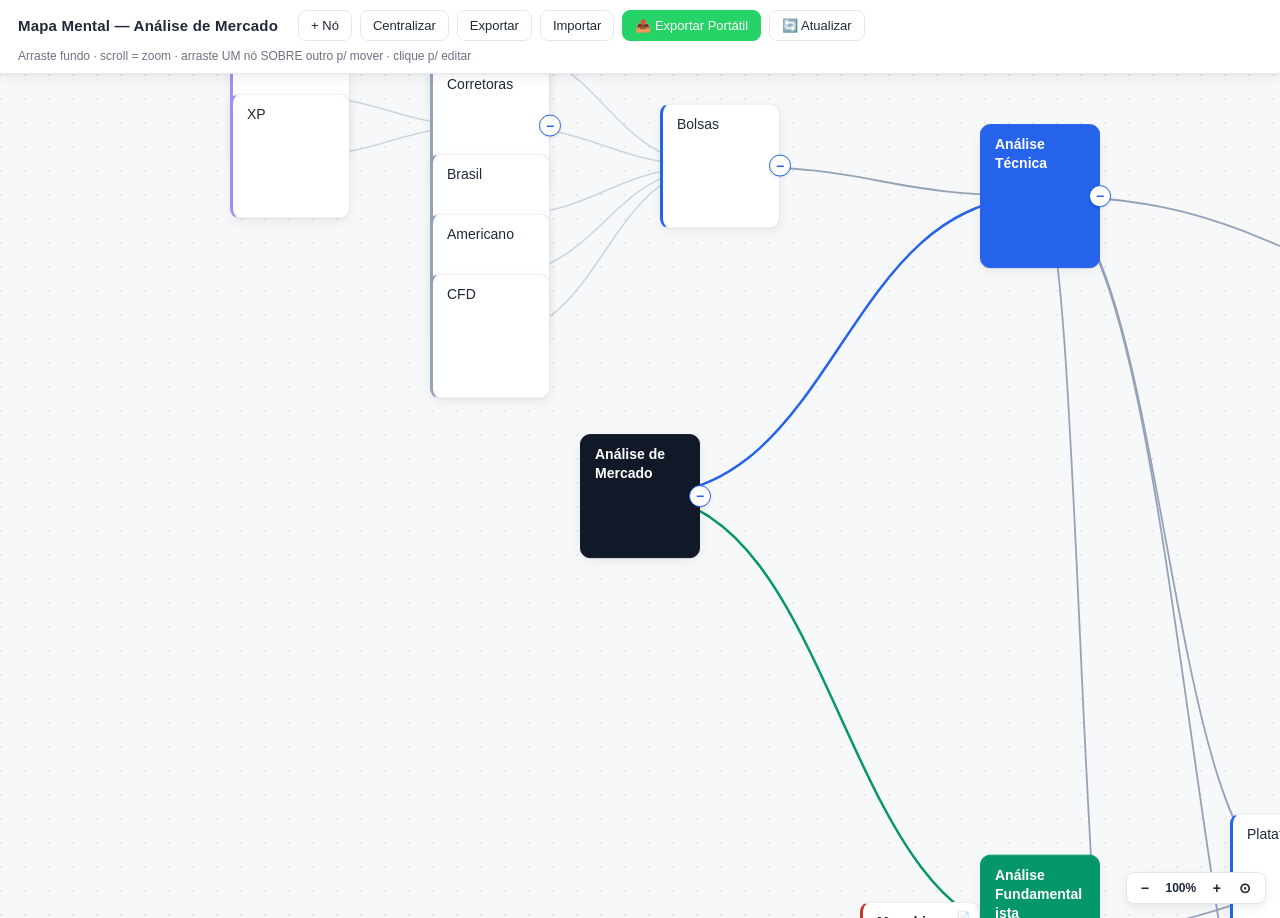
<file: index.html>
<!DOCTYPE html>
<html lang="pt-BR">
  <head>
    <meta charset="UTF-8" />
    <meta http-equiv="refresh" content="0; url=src/index.html" />
    <title>Redirecionando...</title>
  </head>
  <body>
    <p>Redirecionando para a aplicação...</p>
    <script>
      window.location.href = "src/index.html";
    </script>
  </body>
</html>
</file>
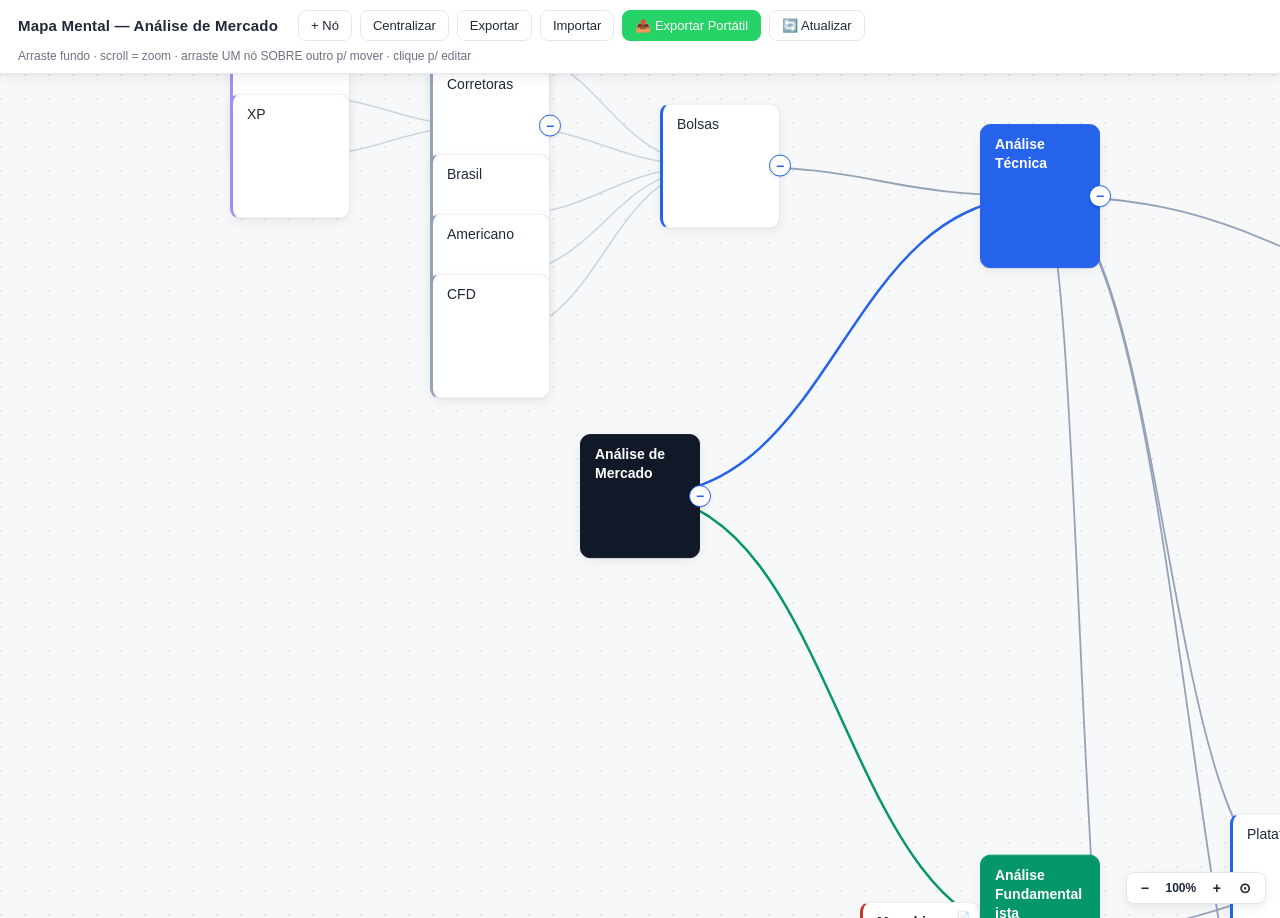
<file: Mapa Mental.html>
<!DOCTYPE html>
<html lang="pt-BR">
<head>
<meta charset="UTF-8" />
<meta name="viewport" content="width=device-width, initial-scale=1.0" />
<title>Mapa Mental — Análise de Mercado · por Pedro Oscar</title>
<link rel="icon" type="image/png" href="[data-uri]">
<style>:root{--bg:#f7f8fa;--panel:#fff;--ink:#1f2937;--muted:#6b7280;--line:#cbd5e1;--accent:#2563eb;--accent-soft:#dbeafe;--root:#111827;--branch-a:#2563eb;--branch-b:#059669;--leaf:#fff;--shadow:0 1px 2px rgba(0,0,0,.04),0 4px 12px rgba(0,0,0,.06);--radius:10px}*{box-sizing:border-box}html,body{margin:0;padding:0;height:100%;font-family:-apple-system,BlinkMacSystemFont,"Segoe UI",Roboto,"Helvetica Neue",Arial,sans-serif;color:var(--ink);background:var(--bg);-webkit-font-smoothing:antialiased}.toolbar{position:sticky;top:0;z-index:10;display:flex;flex-wrap:wrap;gap:8px;align-items:center;padding:10px 14px;background:var(--panel);border-bottom:1px solid #e5e7eb;box-shadow:var(--shadow)}.toolbar h1{font-size:15px;margin:0 12px 0 4px;font-weight:600;letter-spacing:.2px}.toolbar .spacer{flex:1}.btn{border:1px solid #e5e7eb;background:#fff;color:var(--ink);padding:7px 12px;font-size:13px;border-radius:8px;cursor:pointer;transition:.15s}.btn:hover{background:#f3f4f6;border-color:#d1d5db}.btn:active{transform:translateY(1px)}.hint{font-size:12px;color:var(--muted);margin-left:4px}.save-indicator{font-size:11px;padding:4px 8px;border-radius:4px;background:#f0fdf4;color:#15803d;border:1px solid #bbf7d0;opacity:0;transition:opacity .3s}.save-indicator.show{opacity:1}.canvas-wrap{position:relative;width:100%;height:calc(100vh - 56px);overflow:hidden;cursor:grab;background:radial-gradient(circle at 1px 1px,#e5e7eb 1px,transparent 1px) 0 0/24px 24px,var(--bg)}.canvas-wrap.panning{cursor:grabbing}.canvas{position:absolute;top:0;left:0;width:1px;height:1px;transform-origin:0 0;will-change:transform}.canvas svg.links{position:absolute;top:0;left:0;width:1px;height:1px;overflow:visible;pointer-events:none}.zoom-indicator{position:absolute;bottom:14px;right:14px;background:var(--panel);border:1px solid #e5e7eb;border-radius:8px;padding:4px 6px;font-size:12px;box-shadow:var(--shadow);display:flex;align-items:center;gap:2px;z-index:20}.zoom-indicator button{border:none;background:transparent;color:var(--ink);cursor:pointer;padding:4px 8px;font-size:14px;font-weight:600;border-radius:4px;line-height:1}.zoom-indicator button:hover{background:#f3f4f6}.zoom-indicator .zoom-val{min-width:44px;text-align:center;font-weight:600;font-size:12px;padding:0 4px}.node{position:absolute;min-width:120px;max-width:240px;padding:10px 14px;background:var(--leaf);border:1px solid #e5e7eb;border-radius:var(--radius);box-shadow:var(--shadow);cursor:grab;user-select:none;transition:.15s;transform:translate(-50%,-50%)}.node:hover{border-color:var(--accent);box-shadow:0 2px 4px rgba(0,0,0,.06),0 8px 20px rgba(37,99,235,.12)}.node:active{cursor:grabbing}.node.dragging{opacity:.85}.node .label{font-size:14px;line-height:1.35;outline:none;word-break:break-word;min-height:1em}.node .label[contenteditable=true]:focus{background:var(--accent-soft);border-radius:4px;padding:2px 4px;margin:-2px -4px}.node .controls{display:flex;flex-wrap:wrap;gap:4px;margin-top:6px;opacity:0;transition:opacity .15s}.node:hover .controls,.node.selected .controls{opacity:1}.node .ctrl{border:none;background:transparent;color:var(--muted);font-size:11px;cursor:pointer;padding:2px 6px;border-radius:4px}.node .ctrl:hover{background:#f3f4f6;color:var(--ink)}.node .ctrl.add{color:var(--accent)}.node .ctrl.del{color:#b91c1c}.node .toggle{position:absolute;right:-12px;top:50%;transform:translateY(-50%);width:22px;height:22px;border-radius:50%;background:#fff;border:1.5px solid var(--accent);font-size:14px;font-weight:700;line-height:18px;text-align:center;cursor:pointer;color:var(--accent);display:none;box-shadow:0 1px 3px rgba(0,0,0,.12);z-index:5;transition:transform .1s}.node.has-children .toggle{display:block}.node.collapsed .toggle{background:var(--accent);color:#fff}.node .toggle:hover{transform:translateY(-50%) scale(1.15)}.node[data-depth="0"]{background:var(--root);color:#fff;border-color:var(--root);font-weight:600}.node[data-depth="0"] .label,.node[data-depth="0"] .ctrl{color:#fff}.node[data-depth="1"][data-branch="a"]{background:var(--branch-a);color:#fff;border-color:var(--branch-a);font-weight:600}.node[data-depth="1"][data-branch="b"]{background:var(--branch-b);color:#fff;border-color:var(--branch-b);font-weight:600}.node[data-depth="1"] .label,.node[data-depth="1"] .ctrl{color:#fff}.node[data-depth="2"]{border-left:3px solid var(--accent)}.node[data-depth="3"]{border-left:3px solid #94a3b8;font-size:13px}.node[data-depth="4"]{border-left:3px solid #a78bfa;font-size:13px}.node[data-depth="5"]{border-left:3px solid #f472b6;font-size:13px}.node[data-depth="6"]{border-left:3px solid #fb923c;font-size:12px}.node.selected{outline:2px solid var(--accent);outline-offset:2px}.node.drop-target{outline:3px dashed var(--accent);outline-offset:4px;background:rgba(192,57,43,.08)!important;transform:translate(-50%,-50%) scale(1.05);z-index:10}.node.has-doc{border-left:3px solid #c0392b!important;padding-right:28px}.node.has-doc .label{font-weight:600}.node.has-doc::after{content:"📄";position:absolute;top:8px;right:8px;font-size:12px;opacity:.7}.node.has-doc .open-doc{display:inline-block;margin-top:6px;background:#c0392b;color:#fff;border:none;padding:4px 10px;border-radius:4px;font-size:12px;font-weight:600;cursor:pointer;text-decoration:none}.node.has-doc .open-doc:hover{background:#a93226}.node.has-doc .open-doc.user-doc{background:#059669}.node.has-doc .open-doc.user-doc:hover{background:#047857}.node.has-user-doc{border-left-color:#059669!important}.node.has-user-doc::after{content:"📎"}.node-links{display:flex;flex-wrap:wrap;gap:4px;margin-top:6px}.link-badge{display:inline-flex;align-items:center;gap:4px;background:#fff;border:1px solid #d1d5db;padding:2px 6px;border-radius:10px;font-size:11px;text-decoration:none;color:var(--ink);cursor:pointer}.link-badge:hover{background:#eff6ff;border-color:var(--accent)}.link-badge .link-icon{font-size:12px;font-weight:700}.link-badge .link-text{font-size:10.5px;color:var(--muted)}.link-badge .link-remove{font-size:13px;color:#b91c1c;margin-left:2px;opacity:0;line-height:1;padding:0 2px;border-radius:3px}.link-badge:hover .link-remove{opacity:1}.toast{position:fixed;bottom:20px;left:50%;transform:translateX(-50%);background:#111827;color:#fff;padding:8px 14px;border-radius:8px;font-size:13px;opacity:0;transition:opacity .2s;pointer-events:none;z-index:100}.toast.show{opacity:.95}@media(max-width:640px){.toolbar h1{display:none}.btn{padding:6px 10px;font-size:12px}.node{min-width:100px;max-width:180px}}</style>
</head>
<body>

<div class="toolbar">
  <h1>Mapa Mental — Análise de Mercado</h1>
  <button class="btn" id="btn-add" title="Adicionar nó-filho">+ Nó</button>
  <button class="btn" id="btn-fit" title="Centralizar">Centralizar</button>
  <button class="btn" id="btn-export" title="Baixar JSON">Exportar</button>
  <button class="btn" id="btn-import" title="Carregar JSON">Importar</button>
  <input type="file" id="file-input" accept="application/json" style="display:none" />
  <button class="btn" id="btn-share" style="background:#25d366;color:#fff;border-color:#25d366" title="Gerar arquivo HTML único com TUDO embutido (mapa + trabalhos + PDFs anexados) pronto pra WhatsApp/Telegram/Email">📤 Exportar Portátil</button>
  <button class="btn" id="btn-reset" title="Adicionar nós novos do padrão sem apagar suas edições">🔄 Atualizar</button>
  <span class="save-indicator" id="save-indicator">✓ Salvo</span>
  <div class="spacer"></div>
  <span class="hint">Arraste fundo · scroll = zoom · arraste UM nó SOBRE outro p/ mover · clique p/ editar</span>
</div>

<div class="canvas-wrap" id="canvas-wrap">
  <div class="canvas" id="canvas">
    <svg class="links" id="links" xmlns="http://www.w3.org/2000/svg"></svg>
  </div>
  <div class="zoom-indicator">
    <button id="zoom-out" title="Diminuir">−</button>
    <span class="zoom-val" id="zoom-val">100%</span>
    <button id="zoom-in" title="Aumentar">+</button>
    <button id="zoom-reset" title="Resetar">⊙</button>
  </div>
</div>

<div class="toast" id="toast"></div>

<script type="text/html" id="doc-candlestick"><!DOCTYPE html>
<html lang="pt-BR"><head><meta charset="UTF-8"/><meta name="viewport" content="width=device-width, initial-scale=1.0"/><title>Candlestick — por Pedro Oscar</title><style>:root{--paper:#f7f1e7;--ink:#1a1a1a;--muted:#4a4a4a;--line:#1a1a1a;--accent:#c0392b;--green:#27ae60}*{box-sizing:border-box}html,body{margin:0;padding:0;background:var(--paper);color:var(--ink);font-family:"Helvetica Neue","Segoe UI",Arial,sans-serif;font-size:16px;line-height:1.55;-webkit-font-smoothing:antialiased}.topbar{position:fixed;top:0;left:0;right:0;background:rgba(247,241,231,0.94);backdrop-filter:blur(6px);border-bottom:1px solid #d8cdb7;z-index:50;display:flex;gap:8px;align-items:center;padding:10px 18px;font-size:13px}.topbar a,.topbar button{background:#fff;color:var(--ink);border:1px solid #d8cdb7;padding:6px 12px;border-radius:6px;text-decoration:none;font-size:13px;cursor:pointer;font-family:inherit}.topbar a:hover,.topbar button:hover{background:#efe7d6}.topbar .spacer{flex:1}.topbar small{color:var(--muted)}.page{position:relative;width:100%;max-width:960px;min-height:540px;margin:24px auto;padding:64px 72px;background:var(--paper);border:1px solid #d8cdb7;box-shadow:0 1px 2px rgba(0,0,0,.04),0 8px 24px rgba(0,0,0,.06);overflow:hidden}.page:first-of-type{margin-top:80px}.corner{position:absolute;width:140px;height:140px;pointer-events:none}.corner.tl{top:24px;left:36px;border-top:1.5px solid var(--line);border-left:1.5px solid var(--line);width:60%}.corner.br{bottom:24px;right:36px;border-bottom:1.5px solid var(--line);border-right:1.5px solid var(--line);width:60%}.dots{position:absolute;width:130px;height:130px;background-image:radial-gradient(circle,#1a1a1a 2px,transparent 2.5px);background-size:18px 18px;pointer-events:none}.dots.tl{top:30px;left:30px}.dots.tr{top:30px;right:30px}.dots.bl{bottom:30px;left:30px}.dots.br{bottom:30px;right:30px}.dots.small{width:90px;height:90px}.title-mono{font-family:"Courier New","Lucida Console",monospace;font-weight:700;letter-spacing:.18em;text-transform:uppercase}.h-big{font-size:42px;margin:0;letter-spacing:.18em}.h-section{font-family:"Courier New",monospace;font-weight:700;font-size:28px;letter-spacing:.14em;text-transform:uppercase;margin:0 0 24px 0}.h-sub{font-size:18px;font-weight:600;margin:22px 0 8px 0}.author{font-size:22px;color:var(--muted);font-weight:400;margin-top:8px}.body-text{font-size:15.5px;line-height:1.65}.body-text p{margin:0 0 12px 0}.body-text strong{color:var(--ink)}ul.topics{list-style:none;padding:0;margin:0;font-family:"Courier New",monospace;font-size:16px;letter-spacing:.06em}ul.topics li{padding:6px 0 6px 24px;position:relative;text-transform:uppercase}ul.topics li::before{content:"•";position:absolute;left:4px;top:6px;font-size:18px}.cover{min-height:640px;display:flex;flex-direction:column;justify-content:center;align-items:center;text-align:center;padding:80px 60px}.cover .h-big{font-size:56px}.two-col{display:grid;grid-template-columns:1fr 1.4fr;gap:40px;align-items:start;position:relative;z-index:1}.book{background:#fff;border:1px solid #d8cdb7;border-left:4px solid var(--line);border-radius:4px;padding:14px 18px;margin-bottom:14px}.book .num{font-family:"Courier New",monospace;font-weight:700;color:var(--accent);font-size:14px;letter-spacing:.1em}.book h4{margin:4px 0 4px 0;font-size:16px;font-weight:700}.book .meta{color:var(--muted);font-size:13px;margin-bottom:8px;font-style:italic}.book p{margin:0;font-size:14px;line-height:1.55}.candle-fig{background:#fff;border:1px solid #d8cdb7;border-radius:6px;padding:24px;text-align:center}.candle-fig svg{max-width:100%;height:auto}.candle-caption{font-size:13px;color:var(--muted);margin-top:10px;font-style:italic}.patterns{display:grid;grid-template-columns:repeat(auto-fit,minmax(180px,1fr));gap:12px;margin-top:16px}.pattern{background:#fff;border:1px solid #d8cdb7;border-radius:4px;padding:12px}.pattern h5{margin:0 0 4px 0;font-size:14px;font-weight:700;font-family:"Courier New",monospace}.pattern p{margin:0;font-size:13px;color:var(--muted);line-height:1.5}.contact-block{font-family:"Courier New",monospace;font-size:16px;line-height:2}@media(max-width:720px){.page{padding:40px 26px;min-height:auto}.two-col{grid-template-columns:1fr;gap:20px}.h-big{font-size:30px!important}.h-section{font-size:22px}.cover{padding:50px 24px;min-height:auto}.cover .h-big{font-size:34px!important}.author{font-size:18px}.corner,.dots{transform:scale(.7)}}@media print{body{background:#fff}.topbar{display:none}.page{page-break-after:always;box-shadow:none;margin:0 auto;border:none;max-width:none;width:100%}.page:last-child{page-break-after:auto}}</style></head><body><div class="topbar"><a href="#" onclick="window.close();return false;">← Voltar ao Mapa</a><button onclick="window.print()">Imprimir / Salvar PDF</button><div class="spacer"></div><small>Trabalho — Candlestick</small></div><section class="page cover"><div class="dots tl"></div><div class="corner tl"></div><h1 class="title-mono h-big">CANDLESTICK</h1><div class="author">por Pedro Oscar</div><div class="corner br"></div><div class="dots br"></div></section><section class="page"><div class="corner tl"></div><div class="dots tr"></div><h2 class="title-mono h-section">Olá, eu sou o Pedro</h2><p class="body-text" style="font-size:17px">Aluno Vasco Mamede do mês de outubro 2025</p><div class="dots bl"></div></section><section class="page"><div class="corner tl"></div><div class="two-col"><div class="left"><h2 class="title-mono h-section">Tópicos<br/>de<br/>Abordagem</h2></div><div class="right"><ul class="topics"><li>História</li><li>Quando começou</li><li>3 principais livros em inglês</li><li>3 principais livros em português</li><li>Como funcionam</li><li>Curiosidades</li><li>Conclusão</li></ul></div></div><div class="dots br"></div></section><section class="page"><div class="corner tl"></div><h2 class="title-mono h-section">História</h2><div class="body-text"><p>O candlestick — ou <strong>"velas japonesas"</strong> — tem origem no Japão do século XVII. Foi desenvolvido por comerciantes de arroz em <strong>Osaka</strong>, na bolsa de arroz de <strong>Dojima</strong>, considerada uma das primeiras bolsas de futuros do mundo.</p><p>O método permitia visualizar abertura, fechamento, máxima e mínima de cada período numa única figura, tornando a leitura do mercado muito mais intuitiva do que tabelas numéricas. Cada vela contava uma história: quem dominou aquele período — comprador ou vendedor — e com que intensidade.</p><p>Por mais de 200 anos, o candlestick permaneceu restrito ao Japão. Só na década de 1990 a técnica chegou ao Ocidente, quando o analista <strong>Steve Nison</strong> publicou "Japanese Candlestick Charting Techniques" (1991), traduzindo e sistematizando o conhecimento japonês para traders americanos e europeus.</p><p>Hoje é a forma de leitura gráfica mais usada no mundo, presente em praticamente todas as plataformas de análise técnica de ações, forex e cripto.</p></div><div class="dots br small"></div></section><section class="page"><div class="dots tl small"></div><h2 class="title-mono h-section">Quando começou</h2><div class="body-text"><p>A técnica é atribuída a <strong>Munehisa Homma (1724–1803)</strong>, um próspero comerciante de arroz da família Homma, de Sakata. Por volta de <strong>1755</strong>, Homma sistematizou registros gráficos baseados na <strong>psicologia coletiva do mercado</strong>: percebeu que o preço do arroz não refletia apenas oferta e demanda físicas, mas também o medo e a ganância dos negociantes.</p><h3 class="h-sub">Linha do tempo</h3><p><strong>~1700:</strong> primeiros registros gráficos rudimentares na bolsa de arroz de Dojima.</p><p><strong>1755:</strong> Munehisa Homma publica "San-en Kinsen Hiroku" — primeiro tratado sobre psicologia de mercado.</p><p><strong>Séc. XIX:</strong> a técnica é refinada por outros analistas japoneses, gerando padrões consagrados como <em>Sakata's Five Methods</em>.</p><p><strong>1989–1991:</strong> Steve Nison apresenta o candlestick ao Ocidente.</p><p><strong>Anos 2000+:</strong> com plataformas eletrônicas, vira o padrão visual default do mercado.</p></div><div class="corner br"></div></section><section class="page"><div class="corner tl"></div><h2 class="title-mono h-section">3 Principais Livros em Inglês</h2><div class="body-text"><div class="book"><div class="num">01</div><h4>Japanese Candlestick Charting Techniques</h4><div class="meta">Steve Nison — 1991</div><p>A obra que apresentou o candlestick ao Ocidente. Cobre desde os padrões básicos (Doji, Martelo, Engolfo) até combinações complexas. <strong>Como funciona:</strong> apresenta cada padrão com nome japonês original, exemplo gráfico real e contexto de uso, ensinando o leitor a reconhecer a psicologia por trás da formação.</p></div><div class="book"><div class="num">02</div><h4>The Candlestick Course</h4><div class="meta">Steve Nison — 2003</div><p>Versão didática e prática da obra original, com exercícios. <strong>Como funciona:</strong> apresenta os padrões em ordem de relevância e ensina a combiná-los com S/R e indicadores ocidentais como médias móveis e RSI.</p></div><div class="book"><div class="num">03</div><h4>Encyclopedia of Candlestick Charts</h4><div class="meta">Thomas N. Bulkowski — 2008</div><p>Estudo estatístico massivo: cada padrão testado em milhares de gráficos reais com taxa de acerto medida. <strong>Como funciona:</strong> ficha de cada padrão com definição, taxa de reversão/continuação, melhores cenários e armadilhas. Indispensável para quem quer dados.</p></div></div><div class="dots br small"></div></section><section class="page"><div class="dots tl small"></div><h2 class="title-mono h-section">3 Principais Livros em Português</h2><div class="body-text"><div class="book"><div class="num">01</div><h4>Análise Técnica dos Mercados Financeiros</h4><div class="meta">John J. Murphy — tradução clássica</div><p>Não é exclusivo de candlestick, mas dedica capítulos completos ao tema. É a obra mais usada em cursos brasileiros. <strong>Como funciona:</strong> introduz toda a análise técnica e situa o candlestick dentro desse universo, ensinando a combinar velas com outras ferramentas.</p></div><div class="book"><div class="num">02</div><h4>Velas Japonesas: Um Estudo Mais Aprofundado</h4><div class="meta">Steve Nison — edição em português</div><p>Continuação do livro original do Nison, traduzida para o português. <strong>Como funciona:</strong> trata de padrões avançados (três métodos ascendentes, contra-ataque, harami cross) e da combinação de velas com linhas de tendência e zonas de S/R. Exige base prévia.</p></div><div class="book"><div class="num">03</div><h4>Candlestick: O Guia Definitivo da Análise Gráfica</h4><div class="meta">Marcos Abe — autor brasileiro</div><p>Adaptação dos padrões clássicos ao mercado brasileiro. <strong>Como funciona:</strong> traz exemplos com ações da B3 e analisa o comportamento de candles em ativos como Petrobras, Vale e índices. Ótimo para aplicar em ações nacionais.</p></div></div><div class="corner br"></div></section><section class="page"><div class="corner tl"></div><h2 class="title-mono h-section">Como funcionam</h2><div class="two-col" style="grid-template-columns:1.2fr 1fr"><div class="body-text"><p>Cada vela representa um período (5min, 1h, 1 dia, 1 semana...) e mostra <strong>quatro informações</strong> de preço:</p><p>• <strong>Abertura</strong> — preço no início do período<br>• <strong>Fechamento</strong> — preço no fim do período<br>• <strong>Máxima</strong> — maior preço atingido<br>• <strong>Mínima</strong> — menor preço atingido</p><h3 class="h-sub">Anatomia da vela</h3><p>O <strong>corpo</strong> é o retângulo entre abertura e fechamento. Verde = alta. Vermelho = baixa.</p><p>As <strong>sombras</strong> (pavios) são as linhas finas acima e abaixo do corpo, mostrando o quanto o preço foi além de abertura e fechamento.</p></div><div class="candle-fig"><svg viewBox="0 0 240 280" xmlns="http://www.w3.org/2000/svg"><line x1="60" y1="20" x2="60" y2="60" stroke="#27ae60" stroke-width="2"/><rect x="40" y="60" width="40" height="120" fill="#27ae60" stroke="#1a1a1a" stroke-width="1.5"/><line x1="60" y1="180" x2="60" y2="240" stroke="#27ae60" stroke-width="2"/><text x="60" y="265" font-family="Courier New" font-size="11" text-anchor="middle">ALTA</text><line x1="80" y1="20" x2="120" y2="20" stroke="#1a1a1a" stroke-width="0.8" stroke-dasharray="2,2"/><text x="125" y="24" font-family="Helvetica" font-size="11">Máxima</text><line x1="80" y1="60" x2="120" y2="60" stroke="#1a1a1a" stroke-width="0.8" stroke-dasharray="2,2"/><text x="125" y="64" font-family="Helvetica" font-size="11">Fechamento</text><line x1="80" y1="180" x2="120" y2="180" stroke="#1a1a1a" stroke-width="0.8" stroke-dasharray="2,2"/><text x="125" y="184" font-family="Helvetica" font-size="11">Abertura</text><line x1="80" y1="240" x2="120" y2="240" stroke="#1a1a1a" stroke-width="0.8" stroke-dasharray="2,2"/><text x="125" y="244" font-family="Helvetica" font-size="11">Mínima</text><line x1="200" y1="80" x2="200" y2="110" stroke="#c0392b" stroke-width="2"/><rect x="185" y="110" width="30" height="80" fill="#c0392b" stroke="#1a1a1a" stroke-width="1.5"/><line x1="200" y1="190" x2="200" y2="220" stroke="#c0392b" stroke-width="2"/><text x="200" y="245" font-family="Courier New" font-size="11" text-anchor="middle">BAIXA</text></svg><div class="candle-caption">Anatomia de uma vela: corpo + sombras superior e inferior.</div></div></div><h3 class="h-sub" style="margin-top:32px">Principais padrões</h3><div class="patterns"><div class="pattern"><h5>Doji</h5><p>Abertura ≈ fechamento. Sinaliza indecisão.</p></div><div class="pattern"><h5>Martelo</h5><p>Corpo pequeno + sombra inferior longa. Reversão de baixa pra alta.</p></div><div class="pattern"><h5>Estrela Cadente</h5><p>Corpo pequeno + sombra superior longa. Reversão de alta pra baixa.</p></div><div class="pattern"><h5>Engolfo de Alta</h5><p>Vela verde engole vermelha anterior. Sinal de compra.</p></div><div class="pattern"><h5>Engolfo de Baixa</h5><p>Vela vermelha engole verde anterior. Sinal de venda.</p></div><div class="pattern"><h5>Três Soldados</h5><p>3 velas verdes com fechamentos crescentes. Continuação de alta.</p></div></div><p class="body-text" style="margin-top:20px">A força do candlestick está em ler <strong>psicologia de massa</strong>. Padrões funcionam melhor em <strong>regiões de S/R</strong> ou após movimentos extendidos — não isolados.</p></section><section class="page"><div class="dots tl small"></div><h2 class="title-mono h-section">Curiosidades</h2><div class="body-text"><p><strong>Origem fora do mercado tradicional.</strong> Nasceu na bolsa de arroz japonesa, não em ações.</p><p><strong>Significado do nome.</strong> Os japoneses chamam de <em>"rosoku ashi"</em>. <em>Doji</em> significa "erro" ou "sem mudança".</p><p><strong>Mais de 100 padrões catalogados.</strong> Mas na prática, 10 a 15 são suficientes.</p><p><strong>Como o Ocidente descobriu.</strong> Steve Nison conheceu por acaso quando uma corretora japonesa lhe mostrou um livro.</p><p><strong>Funciona melhor em prazos maiores.</strong> Padrões em diários e semanais têm taxa superior aos de 1 e 5 minutos.</p><p><strong>Combinação é a chave.</strong> Padrões isolados são fracos. Em zonas de S/R, fibo ou alinhados com médias, a probabilidade aumenta.</p></div><div class="corner br"></div></section><section class="page"><div class="corner tl"></div><h2 class="title-mono h-section" style="text-align:center">Conclusão</h2><div class="body-text" style="max-width:720px;margin:0 auto;text-align:center;font-size:16px"><p>Candlestick não é mágica. É uma <strong>linguagem visual da psicologia do mercado</strong>, criada há mais de 250 anos no Japão.</p><p>Dominar candlestick não é decorar 100 padrões — é entender o que cada um revela sobre o comportamento de compradores e vendedores.</p><p>Vale mais a <strong>leitura repetida e o contexto</strong> do que a quantidade de padrões memorizados.</p><p style="margin-top:30px;font-style:italic;color:var(--muted)">Padrões dão pistas — não certezas. Quem se especializa em ler velas se especializa em ler gente.</p></div><div class="dots br"></div></section><section class="page"><div class="dots tl"></div><div class="corner tl"></div><h2 class="title-mono h-section">Contato</h2><div class="contact-block"><p><strong>insta:</strong> pedrooscar1708</p><p><strong>email:</strong> pedrooscar1708@gmail.com</p><p><strong>telefone:</strong> (11) 96342-6694</p></div><div class="corner br"></div></section><div style="height:40px"></div></body></html></script>
<script type="text/html" id="doc-fibonacci"><!DOCTYPE html>
<html lang="pt-BR"><head><meta charset="UTF-8"/><meta name="viewport" content="width=device-width, initial-scale=1.0"/><title>Fibonacci — por Pedro Oscar</title><style>:root{--paper:#f7f1e7;--ink:#1a1a1a;--muted:#4a4a4a;--line:#1a1a1a;--accent:#c0392b;--gold:#b8860b;--green:#27ae60}*{box-sizing:border-box}html,body{margin:0;padding:0;background:var(--paper);color:var(--ink);font-family:"Helvetica Neue","Segoe UI",Arial,sans-serif;font-size:16px;line-height:1.55;-webkit-font-smoothing:antialiased}.topbar{position:fixed;top:0;left:0;right:0;background:rgba(247,241,231,.94);backdrop-filter:blur(6px);border-bottom:1px solid #d8cdb7;z-index:50;display:flex;gap:8px;align-items:center;padding:10px 18px;font-size:13px}.topbar a,.topbar button{background:#fff;color:var(--ink);border:1px solid #d8cdb7;padding:6px 12px;border-radius:6px;text-decoration:none;font-size:13px;cursor:pointer;font-family:inherit}.topbar a:hover,.topbar button:hover{background:#efe7d6}.topbar .spacer{flex:1}.topbar small{color:var(--muted)}.page{position:relative;width:100%;max-width:960px;min-height:540px;margin:24px auto;padding:64px 72px;background:var(--paper);border:1px solid #d8cdb7;box-shadow:0 1px 2px rgba(0,0,0,.04),0 8px 24px rgba(0,0,0,.06);overflow:hidden}.page:first-of-type{margin-top:80px}.corner{position:absolute;pointer-events:none}.corner.tl{top:24px;left:36px;border-top:1.5px solid var(--line);border-left:1.5px solid var(--line);width:60%;height:140px}.corner.br{bottom:24px;right:36px;border-bottom:1.5px solid var(--line);border-right:1.5px solid var(--line);width:60%;height:140px}.dots{position:absolute;width:130px;height:130px;background-image:radial-gradient(circle,#1a1a1a 2px,transparent 2.5px);background-size:18px 18px;pointer-events:none}.dots.tl{top:30px;left:30px}.dots.tr{top:30px;right:30px}.dots.bl{bottom:30px;left:30px}.dots.br{bottom:30px;right:30px}.dots.small{width:90px;height:90px}.title-mono{font-family:"Courier New","Lucida Console",monospace;font-weight:700;letter-spacing:.18em;text-transform:uppercase}.h-big{font-size:42px;margin:0;letter-spacing:.18em}.h-section{font-family:"Courier New",monospace;font-weight:700;font-size:28px;letter-spacing:.14em;text-transform:uppercase;margin:0 0 24px 0}.h-sub{font-size:18px;font-weight:600;margin:22px 0 8px 0}.author{font-size:22px;color:var(--muted);font-weight:400;margin-top:8px}.body-text{font-size:15.5px;line-height:1.65}.body-text p{margin:0 0 12px 0}.body-text strong{color:var(--ink)}ul.topics{list-style:none;padding:0;margin:0;font-family:"Courier New",monospace;font-size:16px}ul.topics li{padding:6px 0 6px 24px;position:relative;text-transform:uppercase}ul.topics li::before{content:"•";position:absolute;left:4px;top:6px;font-size:18px}.cover{min-height:640px;display:flex;flex-direction:column;justify-content:center;align-items:center;text-align:center;padding:80px 60px}.cover .h-big{font-size:56px}.cover .phi{font-size:18px;color:var(--gold);margin-top:18px;font-style:italic}.two-col{display:grid;grid-template-columns:1fr 1.4fr;gap:40px;align-items:start}.sequence-fig{background:#fff;border:1px solid #d8cdb7;border-radius:6px;padding:18px;text-align:center;margin:18px 0;font-family:"Courier New",monospace;font-size:17px}.sequence-fig .num{display:inline-block;margin:4px 6px;padding:4px 10px;background:var(--paper);border:1px solid #d8cdb7;border-radius:3px}.sequence-fig .num.gold{background:#fcefc4;border-color:var(--gold);color:var(--gold);font-weight:700}.sequence-fig .ratio{margin-top:14px;font-size:14px;color:var(--muted)}.sequence-fig .ratio strong{color:var(--gold);font-size:18px}.book{background:#fff;border:1px solid #d8cdb7;border-left:4px solid var(--line);border-radius:4px;padding:14px 18px;margin-bottom:14px}.book .num{font-family:"Courier New",monospace;font-weight:700;color:var(--accent);font-size:14px}.book h4{margin:4px 0;font-size:16px;font-weight:700}.book .meta{color:var(--muted);font-size:13px;margin-bottom:8px;font-style:italic}.book p{margin:0;font-size:14px;line-height:1.55}.note-card{background:#fff;border:1px solid #d8cdb7;border-radius:6px;padding:18px 22px;margin:14px 0}.note-card .badge{display:inline-block;background:var(--gold);color:#fff;padding:2px 10px;border-radius:3px;font-size:11px;font-family:"Courier New",monospace;text-transform:uppercase;margin-bottom:8px}.note-card ol{margin:0;padding-left:20px}.note-card ol li{margin-bottom:10px;line-height:1.5}.note-card .meta{font-size:13px;color:var(--muted);font-style:italic;margin-top:8px}.levels{display:grid;grid-template-columns:repeat(auto-fit,minmax(140px,1fr));gap:8px;margin:12px 0}.level{background:#fff;border:1px solid #d8cdb7;border-radius:4px;padding:10px;text-align:center;font-family:"Courier New",monospace}.level .pct{font-size:18px;font-weight:700;color:var(--gold)}.level .desc{font-size:12px;color:var(--muted);margin-top:2px}.contact-block{font-family:"Courier New",monospace;font-size:16px;line-height:2}.credit-box{margin-top:28px;padding:14px 18px;border:1.5px dashed var(--line);border-radius:4px;background:#fff;font-family:"Helvetica Neue",sans-serif;font-size:14px;line-height:1.6}.credit-box strong{color:var(--accent)}@media(max-width:720px){.page{padding:40px 26px;min-height:auto}.two-col{grid-template-columns:1fr;gap:20px}.h-big{font-size:30px!important}.h-section{font-size:22px}.cover{padding:50px 24px;min-height:auto}.cover .h-big{font-size:34px!important}.author{font-size:18px}.corner,.dots{transform:scale(.7)}}@media print{body{background:#fff}.topbar{display:none}.page{page-break-after:always;box-shadow:none;margin:0 auto;border:none;max-width:none;width:100%}.page:last-child{page-break-after:auto}}</style></head><body><div class="topbar"><a href="#" onclick="window.close();return false;">← Voltar ao Mapa</a><button onclick="window.print()">Imprimir / Salvar PDF</button><div class="spacer"></div><small>Trabalho — Fibonacci</small></div><section class="page cover"><div class="dots tl"></div><div class="corner tl"></div><h1 class="title-mono h-big">FIBONACCI</h1><div class="author">por Pedro Oscar</div><div class="phi">Φ ≈ 1.618 — proporção áurea</div><div class="corner br"></div><div class="dots br"></div></section><section class="page"><div class="corner tl"></div><div class="two-col"><div><h2 class="title-mono h-section">Tópicos<br/>de<br/>Abordagem</h2></div><div><ul class="topics"><li>Quem descobriu</li><li>Como foi parar no mercado financeiro</li><li>3 principais livros em inglês</li><li>3 principais livros em português</li><li>Aplicação prática (aula M3.2.3)</li><li>Curiosidades</li><li>Conclusão</li></ul></div></div><div class="dots br"></div></section><section class="page"><div class="corner tl"></div><h2 class="title-mono h-section">Quem descobriu</h2><div class="body-text"><p><strong>Leonardo de Pisa</strong>, mais conhecido como <strong>Leonardo Fibonacci</strong> (~1170–1240), foi um matemático italiano que viajou pelo Mediterrâneo e aprendeu o sistema numérico hindu-arábico com matemáticos árabes.</p><p>Em <strong>1202</strong>, publicou <em>Liber Abaci</em>, que apresentou a famosa sequência através do <strong>problema dos coelhos</strong>.</p><div class="sequence-fig"><div><span class="num">0</span><span class="num">1</span><span class="num">1</span><span class="num">2</span><span class="num">3</span><span class="num gold">5</span><span class="num gold">8</span><span class="num gold">13</span><span class="num gold">21</span><span class="num gold">34</span><span class="num gold">55</span><span class="num gold">89</span><span class="num gold">144</span><span class="num">…</span></div><div class="ratio">Cada número é a soma dos dois anteriores. A razão converge para <strong>Φ = 1.6180339...</strong></div></div><p><strong>Curiosidade:</strong> a sequência já era conhecida na matemática indiana antes de Fibonacci. Ele apenas a popularizou no Ocidente.</p></div><div class="dots br small"></div></section><section class="page"><div class="dots tl small"></div><h2 class="title-mono h-section">Como foi parar no mercado financeiro</h2><div class="body-text"><p>A proporção áurea (1.618) aparece em estruturas naturais. Se a natureza respeita Fibonacci, por que o mercado (movimento de massa humana) não respeitaria?</p><h3 class="h-sub">As pontes para o mercado</h3><p><strong>Charles Dow (séc. XIX):</strong> observou correções respeitando 33%, 50%, 66% — próximos de 38.2%, 50%, 61.8%.</p><p><strong>W.D. Gann (1920–30):</strong> aplicava razões 50%, 38%, 61% em estudos de tempo e preço.</p><p><strong>Ralph Nelson Elliott (1930–40):</strong> criou as Ondas de Elliott (5+3) e fez a conexão definitiva entre matemática e mercado.</p><p><strong>Robert Prechter (1970–80):</strong> popularizou Elliott + Fibonacci no Ocidente moderno.</p><h3 class="h-sub">Os níveis usados hoje</h3><p><strong>Retrações:</strong></p><div class="levels"><div class="level"><div class="pct">23.6%</div><div class="desc">retração rasa</div></div><div class="level"><div class="pct">38.2%</div><div class="desc">retração comum</div></div><div class="level"><div class="pct">50%</div><div class="desc">meio do movimento</div></div><div class="level"><div class="pct">61.8%</div><div class="desc">razão áurea</div></div><div class="level"><div class="pct">78.6%</div><div class="desc">retração profunda</div></div></div><p><strong>Extensões:</strong></p><div class="levels"><div class="level"><div class="pct">161.8%</div><div class="desc">alvo principal</div></div><div class="level"><div class="pct">200%</div><div class="desc">alvo secundário</div></div><div class="level"><div class="pct">261.8%</div><div class="desc">alvo estendido</div></div></div></div><div class="corner br"></div></section><section class="page"><div class="corner tl"></div><h2 class="title-mono h-section">3 Principais Livros em Inglês</h2><div class="body-text"><div class="book"><div class="num">01</div><h4>Fibonacci Applications and Strategies for Traders</h4><div class="meta">Robert Fischer — 1993</div><p>A obra de referência sobre aplicação prática de Fibonacci. Cobre retrações, projeções, time clusters e zonas de confluência.</p></div><div class="book"><div class="num">02</div><h4>Elliott Wave Principle: Key to Market Behavior</h4><div class="meta">A.J. Frost &amp; Robert Prechter — 1978</div><p>O livro que conectou Elliott e Fibonacci no Ocidente. Apresenta a teoria 5+3 e as razões áureas.</p></div><div class="book"><div class="num">03</div><h4>Fibonacci Analysis</h4><div class="meta">Constance Brown — 2008</div><p>Aprofundamento avançado: time clusters, harmônicos (Gartley, Bat, Butterfly) e como evitar erros comuns.</p></div></div><div class="dots br small"></div></section><section class="page"><div class="dots tl small"></div><h2 class="title-mono h-section">3 Principais Livros em Português</h2><div class="body-text"><div class="book"><div class="num">01</div><h4>Análise Técnica dos Mercados Financeiros</h4><div class="meta">John J. Murphy — tradução clássica</div><p>Não é exclusivo de Fibonacci, mas dedica capítulos completos ao tema. Apresenta Fibonacci ao lado de tendências, indicadores e candlestick.</p></div><div class="book"><div class="num">02</div><h4>O Princípio das Ondas de Elliott</h4><div class="meta">Frost &amp; Prechter — edição em português</div><p>Tradução da obra clássica que conecta Elliott a Fibonacci. Explica como cada onda costuma respeitar uma razão áurea.</p></div><div class="book"><div class="num">03</div><h4>Análise Técnica — A Teoria de Dow e as Ondas de Elliott</h4><div class="meta">Eduardo Matsura — autor brasileiro</div><p>Adaptação dos clássicos ao mercado brasileiro com exemplos da B3.</p></div></div><div class="corner br"></div></section><section class="page"><div class="corner tl"></div><h2 class="title-mono h-section">Aplicação prática</h2><div class="body-text"><p>Anotações da aula <strong>M3.2.3</strong> sobre aplicação de Fibonacci.</p><div class="note-card"><div class="badge">Aula M3.2.3 · 09/11/2025</div><h3 class="h-sub" style="margin-top:4px">Pontos principais</h3><ol><li><strong>Sobra isolada:</strong> priorizar mais toques (subjetivo, depende da leitura).</li><li><strong>Timing de entrada:</strong> está nas <em>médias móveis</em>, não no Fibonacci.</li><li><strong>Função do Fibonacci:</strong> marcar o pivô e traçar alvos.</li><li><strong>Alvos por espelhamento:</strong> 161.8%, 200% e 261.8%.</li><li><strong>Posição do Vasco:</strong> Fibonacci <em>não</em> é critério de entrada — só leitura de contexto e alvos.</li><li><strong>Observação:</strong> exemplos da aula com contrato de dólar (mais errático).</li></ol><div class="meta">Anotação particular do curso, organizada para este trabalho.</div></div><h3 class="h-sub">Síntese — como o Vasco usa Fibonacci</h3><p>Fluxo prático: ① Identifica tendência (médias). ② Marca pivô (Fibo). ③ Espera reação nas zonas (38.2/50/61.8). ④ Confirma com outros critérios. ⑤ Usa extensões como alvos.</p><p><strong>Regra:</strong> quanto mais confluências, mais forte a zona.</p></div><div class="dots br small"></div></section><section class="page"><div class="dots tl small"></div><h2 class="title-mono h-section">Curiosidades</h2><div class="body-text"><p><strong>Fibonacci na natureza.</strong> Sequência aparece em girassóis, conchas, espirais de galáxias.</p><p><strong>Origem indiana.</strong> Pingala (~200 a.C.) já estudava antes de Fibonacci.</p><p><strong>Elliott chegou ao contrário.</strong> Partiu da observação dos mercados e só depois percebeu que era Fibonacci.</p><p><strong>Φ na arte.</strong> Aparece no Partenon, Mona Lisa, arquitetura egípcia.</p><p><strong>50% não é Fibonacci.</strong> Entrou na lista por intuição (meio do movimento) e por uso de Charles Dow.</p><p><strong>78.6% é o irmão esquecido.</strong> Raiz quadrada de 61.8%. Comum entre profissionais.</p></div><div class="corner br"></div></section><section class="page"><div class="corner tl"></div><h2 class="title-mono h-section" style="text-align:center">Conclusão</h2><div class="body-text" style="max-width:720px;margin:0 auto;text-align:center;font-size:16px"><p>Fibonacci é uma das ferramentas mais usadas e mais mal interpretadas do mercado.</p><p>Não é mágica — é só uma forma de quantificar <strong>zonas onde compradores e vendedores costumam reagir</strong>.</p><p>Como ficou claro na aula M3.2.3: <strong>Fibonacci é contexto e alvo, não gatilho</strong>. Combine com médias, candle, S/R e fluxo.</p><p style="margin-top:30px;font-style:italic;color:var(--muted)">Vale o estudo, mas só rende quando faz parte de um sistema.</p></div><div class="dots br"></div></section><section class="page"><div class="dots tl"></div><div class="corner tl"></div><h2 class="title-mono h-section">Contato</h2><div class="contact-block"><p><strong>insta:</strong> pedrooscar1708</p><p><strong>email:</strong> pedrooscar1708@gmail.com</p><p><strong>telefone:</strong> (11) 96342-6694</p></div><div class="credit-box"><strong>Trabalho realizado com auxílio do Claude (Anthropic)</strong> — IA usada para pesquisa, organização e redação. Conteúdo cruzado a partir das anotações pessoais do curso (aula M3.2.3, 09/11/2025).</div><div class="corner br"></div></section><div style="height:40px"></div></body></html></script>
<script type="text/html" id="doc-vasco-mamede"><!DOCTYPE html>
<html lang="pt-BR"><head><meta charset="UTF-8"/><meta name="viewport" content="width=device-width, initial-scale=1.0"/><title>Vasco Mamede — Anotações do Curso · por Pedro Oscar</title><style>:root{--paper:#f7f1e7;--ink:#1a1a1a;--muted:#4a4a4a;--line:#1a1a1a;--accent:#c0392b;--gold:#b8860b;--green:#27ae60;--blue:#2c5282}*{box-sizing:border-box}html,body{margin:0;padding:0;background:var(--paper);color:var(--ink);font-family:"Helvetica Neue","Segoe UI",Arial,sans-serif;font-size:16px;line-height:1.55}.topbar{position:fixed;top:0;left:0;right:0;background:rgba(247,241,231,.94);backdrop-filter:blur(6px);border-bottom:1px solid #d8cdb7;z-index:50;display:flex;gap:8px;align-items:center;padding:10px 18px;font-size:13px}.topbar a,.topbar button{background:#fff;color:var(--ink);border:1px solid #d8cdb7;padding:6px 12px;border-radius:6px;text-decoration:none;font-size:13px;cursor:pointer;font-family:inherit}.topbar a:hover,.topbar button:hover{background:#efe7d6}.topbar .spacer{flex:1}.topbar small{color:var(--muted)}.page{position:relative;width:100%;max-width:960px;min-height:540px;margin:24px auto;padding:64px 72px;background:var(--paper);border:1px solid #d8cdb7;box-shadow:0 1px 2px rgba(0,0,0,.04),0 8px 24px rgba(0,0,0,.06);overflow:hidden}.page:first-of-type{margin-top:80px}.corner{position:absolute;pointer-events:none}.corner.tl{top:24px;left:36px;border-top:1.5px solid var(--line);border-left:1.5px solid var(--line);width:60%;height:140px}.corner.br{bottom:24px;right:36px;border-bottom:1.5px solid var(--line);border-right:1.5px solid var(--line);width:60%;height:140px}.dots{position:absolute;width:130px;height:130px;background-image:radial-gradient(circle,#1a1a1a 2px,transparent 2.5px);background-size:18px 18px;pointer-events:none}.dots.tl{top:30px;left:30px}.dots.tr{top:30px;right:30px}.dots.bl{bottom:30px;left:30px}.dots.br{bottom:30px;right:30px}.dots.small{width:90px;height:90px}.title-mono{font-family:"Courier New",monospace;font-weight:700;letter-spacing:.18em;text-transform:uppercase}.h-big{font-size:42px;margin:0;letter-spacing:.18em}.h-section{font-family:"Courier New",monospace;font-weight:700;font-size:26px;letter-spacing:.12em;text-transform:uppercase;margin:0 0 24px 0}.h-sub{font-size:17px;font-weight:700;margin:22px 0 8px 0}.author{font-size:22px;color:var(--muted);font-weight:400;margin-top:8px}.body-text{font-size:15px;line-height:1.65}.body-text p{margin:0 0 10px 0}.body-text strong{color:var(--ink)}ul.topics{list-style:none;padding:0;margin:0;font-family:"Courier New",monospace;font-size:14.5px}ul.topics li{padding:5px 0 5px 24px;position:relative;text-transform:uppercase}ul.topics li::before{content:"•";position:absolute;left:4px;top:5px;font-size:18px}.cover{min-height:640px;display:flex;flex-direction:column;justify-content:center;align-items:center;text-align:center;padding:80px 60px}.cover .h-big{font-size:50px}.cover .subtitle{font-size:18px;color:var(--muted);margin-top:14px;font-style:italic}.two-col{display:grid;grid-template-columns:1fr 1.4fr;gap:40px;align-items:start}.info-card{background:#fff;border:1px solid #d8cdb7;border-left:4px solid var(--line);border-radius:4px;padding:14px 18px;margin:12px 0}.info-card.gold{border-left-color:var(--gold)}.info-card.red{border-left-color:var(--accent)}.info-card.green{border-left-color:var(--green)}.info-card.blue{border-left-color:var(--blue)}.info-card h4{margin:0 0 6px 0;font-size:15px;font-weight:700}.info-card p{margin:0;font-size:14px;line-height:1.55}.info-card ul{margin:4px 0 0 0;padding-left:20px}.info-card ul li{font-size:14px;margin:3px 0;line-height:1.45}.quote{background:#fff;border-left:4px solid var(--gold);padding:12px 18px;margin:14px 0;font-style:italic;font-size:14.5px;color:var(--muted)}.quote .attr{display:block;margin-top:6px;font-size:12px;color:#888;font-style:normal}.phases-table{width:100%;border-collapse:separate;border-spacing:0;margin:14px 0;font-size:13px;border:1px solid #d8cdb7;border-radius:4px;overflow:hidden}.phases-table thead{background:#2c3e50;color:#fff}.phases-table th{padding:10px 8px;text-align:center;font-weight:600;font-size:12.5px}.phases-table td{padding:8px 10px;text-align:center;border-bottom:1px solid #e8dcc4;background:#fff}.phases-table tbody tr:last-child td{border-bottom:none}.phases-table .phase-cell{font-weight:700;color:#fff}.phase-acumulacao{background:#6abf69!important}.phase-alta-sensivel{background:#38a169!important}.phase-euforia{background:#1f8b5c!important}.phase-distribuicao{background:#ed8936!important}.phase-baixa-sensivel{background:#dd5b3a!important}.phase-panico{background:#c0392b!important}.check-table{width:100%;border-collapse:collapse;margin:12px 0;font-size:14px}.check-table th,.check-table td{padding:8px 12px;text-align:left;border-bottom:1px solid #d8cdb7}.check-table th{background:#2c3e50;color:#fff;font-weight:600;text-transform:uppercase;font-size:12px}.check-table td:nth-child(2){font-family:"Courier New",monospace;font-weight:700}.check-table .v{color:var(--accent)}.check-table .c{color:var(--green)}.timeline{position:relative;padding-left:26px;margin-top:16px}.timeline::before{content:"";position:absolute;left:8px;top:6px;bottom:6px;width:2px;background:var(--line)}.timeline .ev{position:relative;margin-bottom:14px}.timeline .ev::before{content:"";position:absolute;left:-22px;top:6px;width:10px;height:10px;border-radius:50%;background:var(--paper);border:2px solid var(--line)}.timeline .date{font-family:"Courier New",monospace;font-size:12px;color:var(--accent);font-weight:700}.timeline .title{font-size:14px;font-weight:600;margin:2px 0}.timeline .desc{font-size:13px;color:var(--muted);line-height:1.45}.temp-grid{display:grid;grid-template-columns:repeat(auto-fit,minmax(160px,1fr));gap:10px;margin:14px 0}.temp-card{background:#fff;border:1px solid #d8cdb7;border-radius:4px;padding:12px;text-align:center}.temp-card .name{font-family:"Courier New",monospace;font-size:13px;font-weight:700;text-transform:uppercase;color:var(--accent)}.temp-card .span{font-size:13px;color:var(--ink);margin-top:4px}.temp-card.vm{border-color:var(--gold);border-width:2px}.temp-card.vm .name{color:var(--gold)}.levels-grid{display:grid;grid-template-columns:repeat(auto-fit,minmax(120px,1fr));gap:8px;margin:12px 0}.level-mini{background:#fff;border:1px solid #d8cdb7;border-radius:4px;padding:8px 10px;text-align:center;font-family:"Courier New",monospace;font-size:13px}.level-mini .pct{font-size:17px;font-weight:700;color:var(--gold)}.level-mini .lbl{font-size:11px;color:var(--muted);margin-top:2px}.contact-block{font-family:"Courier New",monospace;font-size:16px;line-height:2}.credit-box{margin-top:28px;padding:14px 18px;border:1.5px dashed var(--line);border-radius:4px;background:#fff;font-family:"Helvetica Neue",sans-serif;font-size:14px;line-height:1.6}.credit-box strong{color:var(--accent)}@media(max-width:720px){.page{padding:38px 22px;min-height:auto}.two-col{grid-template-columns:1fr;gap:18px}.h-big{font-size:28px!important}.h-section{font-size:20px}.cover{padding:50px 24px;min-height:auto}.cover .h-big{font-size:32px!important}.author{font-size:17px}.corner,.dots{transform:scale(.7)}.phases-table{font-size:11px}}@media print{body{background:#fff}.topbar{display:none}.page{page-break-after:always;box-shadow:none;margin:0 auto;border:none;max-width:none;width:100%}.page:last-child{page-break-after:auto}}</style></head><body><div class="topbar"><a href="#" onclick="window.close();return false;">← Voltar ao Mapa</a><button onclick="window.print()">Imprimir / Salvar PDF</button><div class="spacer"></div><small>Trabalho — Vasco Mamede</small></div><section class="page cover"><div class="dots tl"></div><div class="corner tl"></div><h1 class="title-mono h-big">VASCO MAMEDE</h1><div class="author">Anotações do Curso · por Pedro Oscar</div><div class="subtitle">Compilado das aulas · 2025–2026</div><div class="corner br"></div><div class="dots br"></div></section><section class="page"><div class="corner tl"></div><div class="two-col"><div><h2 class="title-mono h-section">Tópicos<br/>de<br/>Abordagem</h2></div><div><ul class="topics"><li>Quem é Vasco Mamede</li><li>Mentalidade e plano</li><li>Teoria de Dow</li><li>Fases do mercado</li><li>Médias móveis</li><li>Fibonacci</li><li>Suportes / Resistências / LTAs</li><li>GAPs</li><li>Ondas de Elliott</li><li>IFR</li><li>Sistema operacional</li><li>Gerenciamento de risco</li><li>Psicologia (Luciana / Ruda)</li><li>Cronograma das aulas</li><li>Conclusão</li></ul></div></div><div class="dots br"></div></section><section class="page"><div class="corner tl"></div><h2 class="title-mono h-section">Quem é Vasco Mamede</h2><div class="body-text"><p>Trader e mentor brasileiro, conhecido por unir <strong>análise técnica clássica</strong> (Dow, Elliott, Fibonacci, médias) com observações próprias sobre temporalidades curtas. Atua principalmente em <strong>winfut</strong> e <strong>contrato de dólar</strong>.</p><h3 class="h-sub">Filosofia central — "o todo é o que importa"</h3><div class="info-card"><ul><li>Médias móveis</li><li>Fibonacci (contexto + alvo, não entrada)</li><li>Suporte e resistência</li><li>Estrutura de mercado</li><li>Elliott (se gostar e souber ler)</li></ul></div><h3 class="h-sub">Temporalidades — extensão do Dow</h3><div class="temp-grid"><div class="temp-card"><div class="name">Primária</div><div class="span">meses / anos</div></div><div class="temp-card"><div class="name">Secundária</div><div class="span">semanas / meses</div></div><div class="temp-card"><div class="name">Terciária</div><div class="span">semanas / dias</div></div><div class="temp-card vm"><div class="name">Quartenária</div><div class="span">dias / horas</div></div><div class="temp-card vm"><div class="name">Quinzenária</div><div class="span">horas / minutos</div></div></div><p style="font-size:13px;color:var(--muted)">Em destaque (dourado): contribuição própria do Vasco Mamede.</p></div><div class="dots br small"></div></section><section class="page"><div class="dots tl small"></div><h2 class="title-mono h-section">Mentalidade e plano</h2><div class="body-text"><div class="quote">Mentoria é racional. Mercado é emocional.<span class="attr">— premissa da aula 1 obrigatória</span></div><h3 class="h-sub">Perguntas para o autoconhecimento</h3><div class="info-card"><ul><li>Qual a minha meta para o ano?</li><li>O que eu quero mudar em mim?</li><li>Quando uso luta ou fuga?</li><li>O que escolho perder?</li></ul></div><h3 class="h-sub">O plano antes da operação</h3><p>Definir o que vai ser feito com base no <strong>gráfico diário</strong>. Se o plano não estiver bem traçado no diário, nem desce para tempos menores. <strong>Não operar sem plano.</strong></p><div class="info-card red"><h4>Ciclo do trade</h4><ul><li>Tenha um plano definido</li><li>Esperar, entrar e encerrar conforme o plano</li><li>Não mude o plano no meio da operação</li><li>O que está dentro do plano: técnica + gerenciamento de risco</li></ul></div><div class="quote">Seu trabalho será visto com a execução do plano.</div><h3 class="h-sub">Caderno do trader</h3><p>O caderno é o <strong>gráfico</strong>. Identifique no semanal e diário, desça para 4h, 1h, 15m, 3m. <strong>Trace fibo dentro de fibo</strong> para encontrar confluência.</p></div><div class="corner br"></div></section><section class="page"><div class="corner tl"></div><h2 class="title-mono h-section">Teoria de Dow</h2><div class="body-text"><h3 class="h-sub">Princípios fundamentais</h3><div class="info-card blue"><ul><li><strong>Os preços descontam tudo</strong></li><li>Importância do <strong>fechamento de candle</strong></li><li><strong>Rompimento</strong> = fechamento; <strong>violação</strong> = só sombra</li><li>"O dinheiro mora no fechamento" (Ruda)</li><li>Quanto maior o tempo gráfico, mais robusta a análise</li></ul></div><h3 class="h-sub">Ciclo do mercado</h3><p>Acumulação → alta sensível → euforia. Acumulação não renova topos, encaixota o preço.</p><h3 class="h-sub">Confirmação por índices</h3><div class="info-card"><ul><li>Os índices confirmam um o outro</li><li>IFNC = índice dos bancos</li><li>Uma ação confirmada por um índice é mais forte</li><li>Não confiar em subida sem volume</li></ul></div></div><div class="dots br small"></div></section><section class="page"><div class="dots tl small"></div><h2 class="title-mono h-section">Fases do mercado</h2><div class="body-text"><table class="phases-table"><thead><tr><th>Fase</th><th>Tipo</th><th>% Movimento</th><th>Duração</th><th>Volume</th><th>Sentimento</th></tr></thead><tbody><tr><td class="phase-cell phase-acumulacao">Acumulação</td><td>Alta</td><td>+5% a +25%</td><td>2 a 12 meses</td><td>Baixo → moderado</td><td>Descrença</td></tr><tr><td class="phase-cell phase-alta-sensivel">Alta Sensível</td><td>Alta</td><td>+25% a +100%</td><td>6 a 24 meses</td><td>Crescente</td><td>Otimismo racional</td></tr><tr><td class="phase-cell phase-euforia">Euforia</td><td>Alta</td><td>+100% a +300%+</td><td>3 a 9 meses</td><td>Muito alto</td><td>Ganância</td></tr><tr><td class="phase-cell phase-distribuicao">Distribuição</td><td>Baixa</td><td>−5% a −20%</td><td>1 a 6 meses</td><td>Alto nas quedas</td><td>Dúvida</td></tr><tr><td class="phase-cell phase-baixa-sensivel">Baixa Sensível</td><td>Baixa</td><td>−20% a −50%</td><td>3 a 12 meses</td><td>Crescente</td><td>Medo racional</td></tr><tr><td class="phase-cell phase-panico">Pânico</td><td>Baixa</td><td>−50% a −80%+</td><td>1 a 4 meses</td><td>Explosivo</td><td>Desespero</td></tr></tbody></table><div class="info-card green"><h4>Lado da alta</h4><p>Acumulação → Alta Sensível → Euforia. Volume crescente, sentimento de descrença até virar ganância.</p></div><div class="info-card red"><h4>Lado da baixa</h4><p>Distribuição → Baixa Sensível → Pânico. Volume nas quedas, sentimento de dúvida até virar desespero.</p></div></div></section><section class="page"><div class="corner tl"></div><h2 class="title-mono h-section">Médias móveis</h2><div class="body-text"><h3 class="h-sub">Função</h3><div class="info-card"><ul><li>Rastreador de tendência</li><li>Suporte e resistência <strong>dinâmico</strong></li><li>Ajuda a entender se vale continuar a favor do movimento</li></ul></div><h3 class="h-sub">Períodos clássicos</h3><div class="levels-grid"><div class="level-mini"><div class="pct">20</div><div class="lbl">1 mês de pregão</div></div><div class="level-mini"><div class="pct">50</div><div class="lbl">10 semanas</div></div><div class="level-mini"><div class="pct">200</div><div class="lbl">1 ano (~220 pregões BR)</div></div></div><p style="font-size:13px">Vasco usa <strong>MME 9 exponencial</strong> como condução. Para ações, também <strong>MME 400</strong>.</p><h3 class="h-sub">Regras operacionais</h3><div class="info-card red"><ul><li>Toda resistência precisa que a <strong>MM20 esteja próxima</strong></li><li>Saída da média ou retorno à média</li><li>Só não olhar a MM20 se a MM200 estiver a favor</li><li>Quando a curta toca na 200, a 20 está longe — oportunidade</li></ul></div><div class="quote">Curto prazo o preço busca a média curta; no longo, a média busca a média longa.<span class="attr">— Vasco Mamede</span></div></div><div class="dots br small"></div></section><section class="page"><div class="dots tl small"></div><h2 class="title-mono h-section">Sistema operacional · Médias</h2><div class="body-text"><h3 class="h-sub">Não operar quando…</h3><div class="info-card red"><ul><li>Médias embaraçadas (zona de armadilha entre MM20 e MM200)</li><li>Preço colado na MM200</li><li>Preço esticado da MM20</li><li>Mercado lateral</li></ul></div><h3 class="h-sub">Operar quando…</h3><div class="info-card green"><ul><li><strong>Alinhamento</strong>: curta acima da longa = compra; abaixo = venda</li><li>MME9 e MME20 alinhadas para a mesma direção</li><li>Use 15min para ver, 3min para entrar</li><li>Stop sempre técnico</li></ul></div><h3 class="h-sub">Check-list operacional (exemplo)</h3><table class="check-table"><thead><tr><th>Critério</th><th>Estado</th></tr></thead><tbody><tr><td>Estrutura</td><td class="v">Venda</td></tr><tr><td>MM</td><td class="v">Venda</td></tr><tr><td>Fibo</td><td class="v">Venda</td></tr><tr><td>Sup/Res</td><td class="c">Compra</td></tr><tr><td>MM longe do preço</td><td>Não</td></tr><tr><td>MM20 direcionada</td><td class="v">Sim — Venda</td></tr><tr><td>MM alinhadas</td><td class="v">Sim — Venda</td></tr></tbody></table><div class="quote">Perca a oportunidade, mas não perca dinheiro.<span class="attr">— Vasco Mamede</span></div></div><div class="corner br"></div></section><section class="page"><div class="corner tl"></div><h2 class="title-mono h-section">Fibonacci</h2><div class="body-text"><div class="info-card gold"><ul><li>Marca o pivô e traça alvos</li><li><strong>Não é critério de entrada</strong></li><li>Timing está nas <strong>médias móveis</strong></li></ul></div><h3 class="h-sub">Retrações por mercado</h3><div class="levels-grid"><div class="level-mini"><div class="pct">50%</div><div class="lbl">commodities · ações · índices · cripto</div></div><div class="level-mini"><div class="pct">61.8%</div><div class="lbl">forex / câmbio</div></div></div><h3 class="h-sub">Alvos por espelhamento</h3><div class="levels-grid"><div class="level-mini"><div class="pct">161.8%</div><div class="lbl">principal</div></div><div class="level-mini"><div class="pct">200%</div><div class="lbl">secundário</div></div><div class="level-mini"><div class="pct">261.8%</div><div class="lbl">estendido</div></div></div><div class="quote">Toda vez que o preço chegar esticado é uma excelente oportunidade para vender.</div></div><div class="dots br small"></div></section><section class="page"><div class="dots tl small"></div><h2 class="title-mono h-section">Suportes / Resistências / LTAs</h2><div class="body-text"><h3 class="h-sub">Regra "duas linhas"</h3><div class="info-card blue"><ul><li><strong>Primeira linha</strong>: em uma extremidade</li><li><strong>Segunda linha</strong>: no maior número de toques de sombras</li></ul></div><h3 class="h-sub">Critério do Vasco para LTA/LTB</h3><div class="info-card red"><h4>Mercados erráticos (B3, cripto)</h4><p>Traçar pegando <strong>maior quantidade de sombras</strong>, sem corpo do candle.</p></div><div class="info-card green"><h4>Mercados menos erráticos (Nasdaq)</h4><p>Pode usar o <strong>topo da sombra</strong>.</p></div><h3 class="h-sub">Zonas de tomada de posição (Ruda)</h3><div class="info-card"><ul><li>Suporte e resistência</li><li>LTAs e LTBs</li><li>Fibonacci</li><li>Médias móveis</li><li>RSI / IFR</li></ul></div></div><div class="corner br"></div></section><section class="page"><div class="corner tl"></div><h2 class="title-mono h-section">GAPs</h2><div class="body-text"><div class="info-card blue"><h4>Gap de área <span style="color:var(--muted);font-weight:400">— preparação</span></h4><p>Em zonas laterais, baixa relevância.</p></div><div class="info-card green"><h4>Gap de fuga <span style="color:var(--muted);font-weight:400">— início</span></h4><p>Marca rompimento de estrutura, com volume.</p></div><div class="info-card gold"><h4>Gap de continuação <span style="color:var(--muted);font-weight:400">— meio</span></h4><p>No meio de tendência forte. Movimento ainda tem fôlego.</p></div><div class="info-card red"><h4>Gap de exaustão <span style="color:var(--muted);font-weight:400">— fim</span></h4><p>Volume explosivo + candle esticado. Sinal de fim de movimento.</p></div><h3 class="h-sub">Sinais de exaustão</h3><div class="info-card"><ul><li>Esticado da média</li><li>Alvo de fibo (161.8/200/261.8)</li><li>Retração de fibo de movimento anterior</li><li>S/R relevante</li><li>Volume de exaustão (doji longe das médias)</li><li>Ilha de reversão</li></ul></div><div class="quote">Para que serve o gap? Para saber se vai comprar ou vender.<span class="attr">— aula 21</span></div></div><div class="dots br small"></div></section><section class="page"><div class="dots tl small"></div><h2 class="title-mono h-section">Ondas de Elliott</h2><div class="body-text"><p>Ciclos seguem padrão repetitivo. Quanto maior o tempo gráfico, mais assertiva.</p><div class="info-card green"><h4>Ondas impulsivas (1, 3, 5)</h4><p>A favor da tendência. Sub-fractais 1,2,3,4,5.</p></div><div class="info-card red"><h4>Ondas corretivas (2, 4)</h4><p>Contra a tendência. Estrutura A, B, C.</p></div><h3 class="h-sub">Sub-ondas</h3><div class="info-card"><ul><li><strong>Onda A:</strong> A,B,C ou 1,2,3,4,5</li><li><strong>Onda B:</strong> A,B,C</li><li><strong>Onda C:</strong> 1,2,3,4,5</li></ul></div><h3 class="h-sub">Tipos de correção</h3><p><strong>No preço:</strong> corrige na amplitude.<br><strong>No tempo:</strong> corrige lateralmente.</p><div class="info-card gold"><h4>Regra da alternância</h4><p>Se onda 2 simples, onda 4 complexa, e vice-versa.</p></div><h3 class="h-sub">Regra inviolável</h3><div class="info-card red"><p>Onda 4 pode <em>violar</em> o topo da onda 1, mas <strong>não pode fechar abaixo</strong>.</p></div><h3 class="h-sub">Confirmação</h3><p>Em dúvida na contagem, verificar <strong>divergência no IFR</strong>. Software: Elliott Wave Absolute.</p></div><div class="corner br"></div></section><section class="page"><div class="corner tl"></div><h2 class="title-mono h-section">IFR</h2><div class="body-text"><h3 class="h-sub">O que pesquisar (trabalho proposto)</h3><div class="info-card blue"><ul><li>Cálculo do IFR</li><li>História do criador (J. Welles Wilder Jr.)</li><li>Marcar divergências em gráficos reais</li></ul></div><h3 class="h-sub">Conexão com Elliott</h3><p>Quando contagem dúbia, divergência IFR (topos/fundos descendentes contra preço subindo) funciona como <strong>filtro de confirmação</strong>.</p></div><div class="dots br small"></div></section><section class="page"><div class="dots tl small"></div><h2 class="title-mono h-section">Gerenciamento de risco</h2><div class="body-text"><div class="quote">A finalidade do mercado é defesa patrimonial.<span class="attr">— live de gerenciamento · 05/11/2025</span></div><div class="info-card red"><ul><li>Para se manter vivo</li><li>Para evitar quebra</li><li>Defesa patrimonial em primeiro lugar</li></ul></div><h3 class="h-sub">Princípios</h3><div class="info-card"><ul><li>Técnica se aprende para gerenciar risco</li><li>Segredo do trade = relação <strong>risco/retorno</strong></li><li>Win Fut: stop por estrutura, sempre operar com alvo</li><li>Stop no winfut: pelo menos 50 pontos abaixo</li></ul></div><h3 class="h-sub">Fases do trader (Ruda)</h3><div class="info-card blue"><h4>Fase 1 — Estudo</h4><p>Teórico, conta de simulação.</p></div><div class="info-card gold"><h4>Fase 2 — Prática</h4><p>Entre 200 e 2.000 dólares. Simulação primeiro, depois real com pouco capital.</p></div><div class="info-card green"><h4>Fase 3 — Acúmulo</h4><p>Validado e consistente, escalar com regras.</p></div></div><div class="corner br"></div></section><section class="page"><div class="corner tl"></div><h2 class="title-mono h-section">Psicologia · Luciana Martins</h2><div class="body-text"><p>Aula 09 (08/12/2025). Apresentação de <strong>"A Guerra da Arte"</strong> (Steven Pressfield).</p><h3 class="h-sub">As duas vidas</h3><div class="info-card"><h4>A vida comum</h4><p>O dia a dia, sobreviver.</p></div><div class="info-card gold"><h4>A vida não vivida</h4><p>A dos sonhos, que <strong>fica eternamente soprando nos nossos ouvidos</strong>.</p></div><h3 class="h-sub">A Resistência</h3><div class="info-card red"><ul><li>Não é direta</li><li>Implacável e impessoal</li><li>Bússola — mais resistência, mais próximo do importante</li><li>Vem do medo</li><li>Na reta final, não durma</li></ul></div><h3 class="h-sub">Princípios</h3><div class="info-card"><ul><li>Nunca o urgente antes do importante</li><li>Aprenda a planejar o dia</li><li>Quanto tempo de fato você se dedica ao mercado?</li><li>Realização é individual</li><li>Não se realiza sonhos com energia emprestada</li><li>Amador × profissional</li><li>Não leve derrotas para o pessoal</li></ul></div></div><div class="dots br small"></div></section><section class="page"><div class="dots tl small"></div><h2 class="title-mono h-section">Psicologia · Ruda</h2><div class="body-text"><div class="quote">Cabeça de investidor e coração de especulador.<span class="attr">— Ruda · aula 25</span></div><h3 class="h-sub">Filosofia de trade</h3><div class="info-card blue"><ul><li><strong>Ambiente</strong> — onde você opera</li><li><strong>Matéria-prima</strong> — capital + tempo</li><li><strong>Ferramenta</strong> — análise técnica</li></ul></div><h3 class="h-sub">O que é o mercado</h3><p>Ponto de encontro entre compradores e vendedores. Sentimentos base: <strong>ganância e medo</strong> (Munehisa Homma).</p><div class="quote">Leitor de gráfico tem que ser leitor de emoções.</div><h3 class="h-sub">Conceitos-chave</h3><div class="info-card gold"><ul><li><strong>EDGE</strong> — vantagem perante o mercado</li><li>"Tenha padrão"</li><li>Comunicação é o que o outro entende</li><li>Paciência é necessidade</li></ul></div><h3 class="h-sub">Livros recomendados</h3><div class="info-card"><ul><li><em>A Guerra da Arte</em> — Pressfield</li><li><em>Teoria da Perspectiva</em></li><li><em>Rápido e Devagar</em> — Kahneman</li><li><em>Uma Breve História da Economia / Crash</em></li></ul></div></div><div class="corner br"></div></section><section class="page"><div class="corner tl"></div><h2 class="title-mono h-section">Cronograma das aulas</h2><div class="body-text"><div class="timeline"><div class="ev"><div class="date">03/11/2025</div><div class="title">Médias móveis (live)</div></div><div class="ev"><div class="date">05/11/2025</div><div class="title">Gerenciamento de risco (live)</div></div><div class="ev"><div class="date">09/11/2025</div><div class="title">Aplicação Fibonacci · M3.2.3</div></div><div class="ev"><div class="date">10/11/2025</div><div class="title">Médias móveis · trabalho</div></div><div class="ev"><div class="date">12/11/2025</div><div class="title">Aula ao vivo 04 — Médias</div></div><div class="ev"><div class="date">17/11/2025</div><div class="title">Aula ao vivo 05 — Plano e execução</div></div><div class="ev"><div class="date">19/11/2025</div><div class="title">Aula ao vivo 06 — Teoria de Dow</div></div><div class="ev"><div class="date">24/11/2025</div><div class="title">Aula 07 — Temporalidades V.M.</div></div><div class="ev"><div class="date">26/11/2025</div><div class="title">Aula 08 — Fibo das commodities</div></div><div class="ev"><div class="date">01/12/2025</div><div class="title">Aula 08 (Ruda) — Fase 2 Prática</div></div><div class="ev"><div class="date">08/12/2025</div><div class="title">Aula 09 — Psicologia (Luciana)</div></div><div class="ev"><div class="date">10/12/2025</div><div class="title">Aulas 10/11/12 — Elliott</div></div><div class="ev"><div class="date">15/12/2025</div><div class="title">Aula 11 — Elliott Wave Absolute</div></div><div class="ev"><div class="date">17/12/2025</div><div class="title">Aula 12 — Divergência IFR</div></div><div class="ev"><div class="date">07/01/2026</div><div class="title">Aulas 13/14 — IFR</div></div><div class="ev"><div class="date">14/01/2026</div><div class="title">Aula 15 — Tendência e EDGE</div></div><div class="ev"><div class="date">19/01/2026</div><div class="title">Aulas 16/17/18 — Fibonacci</div></div><div class="ev"><div class="date">28/01/2026</div><div class="title">Aulas 19/20/21 — S/R e GAPs</div></div><div class="ev"><div class="date">11/02/2026</div><div class="title">Aulas 22/23 — Linhas de tendência</div></div><div class="ev"><div class="date">23/02/2026</div><div class="title">Aula 25 — História da bolsa</div></div><div class="ev"><div class="date">02/03/2026</div><div class="title">Aulas 27/28 — Médias móveis</div></div><div class="ev"><div class="date">04/03/2026</div><div class="title">Aula 28 — Replay de mercado</div></div></div></div></section><section class="page"><div class="corner tl"></div><h2 class="title-mono h-section" style="text-align:center">Conclusão</h2><div class="body-text" style="max-width:760px;margin:0 auto"><p>O curso do Vasco tem uma <strong>tese central</strong>: <em>o todo é o que importa</em>. A consistência vem da <strong>confluência</strong>.</p><div class="info-card blue"><h4>Plano antes de operar</h4><p>Traçado no diário. Mentoria racional, mercado emocional.</p></div><div class="info-card gold"><h4>Time de entrada nas médias</h4><p>Fibo dá contexto e alvo, S/R delimita zona, gatilho fica nas médias.</p></div><div class="info-card red"><h4>Risco antes de retorno</h4><p>Defesa patrimonial. Stop sempre técnico.</p></div><div class="info-card green"><h4>Psicologia faz parte</h4><p>Leitor de gráfico é leitor de emoções.</p></div><p style="text-align:center;margin-top:28px;font-style:italic;color:var(--muted)">Estude o diário, traçe o plano, espere a confluência, execute pela média, controle o risco.</p></div><div class="dots br"></div></section><section class="page"><div class="dots tl"></div><div class="corner tl"></div><h2 class="title-mono h-section">Contato</h2><div class="contact-block"><p><strong>insta:</strong> pedrooscar1708</p><p><strong>email:</strong> pedrooscar1708@gmail.com</p><p><strong>telefone:</strong> (11) 96342-6694</p></div><div class="credit-box"><strong>Trabalho realizado com auxílio do Claude (Anthropic)</strong> — IA usada para organização e redação. Conteúdo baseado nas anotações pessoais do curso (nov/2025 a mar/2026), do mentor <strong>Vasco Mamede</strong> e dos professores <strong>Ruda</strong> e <strong>Luciana Martins</strong>.</div><div class="corner br"></div></section><div style="height:40px"></div></body></html></script>
<script type="text/html" id="doc-john-murphy"><!DOCTYPE html>
<html lang="pt-BR"><head><meta charset="UTF-8"/><meta name="viewport" content="width=device-width, initial-scale=1.0"/><title>John Murphy — por Pedro Oscar</title><style>:root{--paper:#f7f1e7;--ink:#1a1a1a;--muted:#4a4a4a;--line:#1a1a1a;--accent:#c0392b;--gold:#b8860b;--green:#27ae60;--blue:#2c5282;--purple:#6b46c1}*{box-sizing:border-box}html,body{margin:0;padding:0;background:var(--paper);color:var(--ink);font-family:"Helvetica Neue","Segoe UI",Arial,sans-serif;font-size:16px;line-height:1.55}.topbar{position:fixed;top:0;left:0;right:0;background:rgba(247,241,231,.94);backdrop-filter:blur(6px);border-bottom:1px solid #d8cdb7;z-index:50;display:flex;gap:8px;align-items:center;padding:10px 18px;font-size:13px}.topbar a,.topbar button{background:#fff;color:var(--ink);border:1px solid #d8cdb7;padding:6px 12px;border-radius:6px;text-decoration:none;font-size:13px;cursor:pointer;font-family:inherit}.topbar a:hover,.topbar button:hover{background:#efe7d6}.topbar .spacer{flex:1}.topbar small{color:var(--muted)}.page{position:relative;width:100%;max-width:960px;min-height:540px;margin:24px auto;padding:64px 72px;background:var(--paper);border:1px solid #d8cdb7;box-shadow:0 1px 2px rgba(0,0,0,.04),0 8px 24px rgba(0,0,0,.06);overflow:hidden}.page:first-of-type{margin-top:80px}.corner{position:absolute;pointer-events:none}.corner.tl{top:24px;left:36px;border-top:1.5px solid var(--line);border-left:1.5px solid var(--line);width:60%;height:140px}.corner.br{bottom:24px;right:36px;border-bottom:1.5px solid var(--line);border-right:1.5px solid var(--line);width:60%;height:140px}.dots{position:absolute;width:130px;height:130px;background-image:radial-gradient(circle,#1a1a1a 2px,transparent 2.5px);background-size:18px 18px;pointer-events:none}.dots.tl{top:30px;left:30px}.dots.tr{top:30px;right:30px}.dots.bl{bottom:30px;left:30px}.dots.br{bottom:30px;right:30px}.dots.small{width:90px;height:90px}.title-mono{font-family:"Courier New",monospace;font-weight:700;letter-spacing:.18em;text-transform:uppercase}.h-big{font-size:42px;margin:0;letter-spacing:.18em}.h-section{font-family:"Courier New",monospace;font-weight:700;font-size:28px;letter-spacing:.14em;text-transform:uppercase;margin:0 0 24px 0}.h-sub{font-size:18px;font-weight:600;margin:22px 0 8px 0}.author{font-size:22px;color:var(--muted);font-weight:400;margin-top:8px}.body-text{font-size:15.5px;line-height:1.65}.body-text p{margin:0 0 12px 0}.body-text strong{color:var(--ink)}ul.topics{list-style:none;padding:0;margin:0;font-family:"Courier New",monospace;font-size:16px}ul.topics li{padding:6px 0 6px 24px;position:relative;text-transform:uppercase}ul.topics li::before{content:"•";position:absolute;left:4px;top:6px;font-size:18px}.cover{min-height:640px;display:flex;flex-direction:column;justify-content:center;align-items:center;text-align:center;padding:80px 60px}.cover .h-big{font-size:56px}.cover .subtitle{font-size:18px;color:var(--blue);margin-top:14px;font-style:italic}.two-col{display:grid;grid-template-columns:1fr 1.4fr;gap:40px;align-items:start}.info-card{background:#fff;border:1px solid #d8cdb7;border-left:4px solid var(--line);border-radius:4px;padding:14px 18px;margin:12px 0}.info-card.gold{border-left-color:var(--gold)}.info-card.red{border-left-color:var(--accent)}.info-card.green{border-left-color:var(--green)}.info-card.blue{border-left-color:var(--blue)}.info-card.purple{border-left-color:var(--purple)}.info-card h4{margin:0 0 6px 0;font-size:15px;font-weight:700}.info-card p{margin:0;font-size:14px;line-height:1.55}.info-card ul{margin:4px 0 0 0;padding-left:20px}.info-card ul li{font-size:14px;margin:3px 0;line-height:1.45}.quote{background:#fff;border-left:4px solid var(--blue);padding:12px 18px;margin:14px 0;font-style:italic;font-size:14.5px;color:var(--muted)}.quote .attr{display:block;margin-top:6px;font-size:12px;color:#888;font-style:normal}.book{background:#fff;border:1px solid #d8cdb7;border-left:4px solid var(--line);border-radius:4px;padding:14px 18px;margin-bottom:14px}.book .num{font-family:"Courier New",monospace;font-weight:700;color:var(--accent);font-size:14px}.book h4{margin:4px 0;font-size:16px;font-weight:700}.book .meta{color:var(--muted);font-size:13px;margin-bottom:8px;font-style:italic}.book p{margin:0;font-size:14px;line-height:1.55}.markets-fig{background:#fff;border:1px solid #d8cdb7;border-radius:6px;padding:24px;margin:16px 0;text-align:center}.markets-fig svg{max-width:100%;height:auto}.markets-caption{font-size:13px;color:var(--muted);margin-top:10px;font-style:italic}.career{position:relative;padding-left:26px;margin-top:16px}.career::before{content:"";position:absolute;left:8px;top:6px;bottom:6px;width:2px;background:var(--blue)}.career .ev{position:relative;margin-bottom:14px}.career .ev::before{content:"";position:absolute;left:-22px;top:6px;width:10px;height:10px;border-radius:50%;background:var(--paper);border:2px solid var(--blue)}.career .year{font-family:"Courier New",monospace;font-size:12px;color:var(--blue);font-weight:700}.career .title{font-size:14px;font-weight:600;margin:2px 0}.career .desc{font-size:13px;color:var(--muted);line-height:1.45}.contact-block{font-family:"Courier New",monospace;font-size:16px;line-height:2}.credit-box{margin-top:28px;padding:14px 18px;border:1.5px dashed var(--line);border-radius:4px;background:#fff;font-family:"Helvetica Neue",sans-serif;font-size:14px;line-height:1.6}.credit-box strong{color:var(--accent)}@media(max-width:720px){.page{padding:40px 26px;min-height:auto}.two-col{grid-template-columns:1fr;gap:20px}.h-big{font-size:30px!important}.h-section{font-size:22px}.cover{padding:50px 24px;min-height:auto}.cover .h-big{font-size:34px!important}.author{font-size:18px}.corner,.dots{transform:scale(.7)}}@media print{body{background:#fff}.topbar{display:none}.page{page-break-after:always;box-shadow:none;margin:0 auto;border:none;max-width:none;width:100%}.page:last-child{page-break-after:auto}}</style></head><body><div class="topbar"><a href="#" onclick="window.close();return false;">← Voltar ao Mapa</a><button onclick="window.print()">Imprimir / Salvar PDF</button><div class="spacer"></div><small>Trabalho — John Murphy</small></div><section class="page cover"><div class="dots tl"></div><div class="corner tl"></div><h1 class="title-mono h-big">JOHN MURPHY</h1><div class="author">por Pedro Oscar</div><div class="subtitle">O pai da análise intermercados</div><div class="corner br"></div><div class="dots br"></div></section><section class="page"><div class="corner tl"></div><div class="two-col"><div><h2 class="title-mono h-section">Tópicos<br/>de<br/>Abordagem</h2></div><div><ul class="topics"><li>Quem é John Murphy</li><li>Carreira</li><li>3 livros em inglês</li><li>3 livros em português</li><li>Análise intermercados</li><li>Princípios principais</li><li>Conexão com o curso do Vasco</li><li>Curiosidades</li><li>Conclusão</li></ul></div></div><div class="dots br"></div></section><section class="page"><div class="corner tl"></div><h2 class="title-mono h-section">Quem é John Murphy</h2><div class="body-text"><p><strong>John J. Murphy</strong> é um analista técnico americano (1942), considerado o <strong>pai da análise intermercados</strong>.</p><p>Sua obra <em>"Technical Analysis of the Financial Markets"</em> é a <strong>bíblia ocidental</strong> da análise técnica.</p><div class="info-card blue"><ul><li><strong>Nacionalidade:</strong> americano</li><li><strong>Formação:</strong> economia (Fordham University)</li><li><strong>Principal contribuição:</strong> análise intermercados</li><li><strong>Atuação atual:</strong> Chief Technical Analyst do StockCharts.com</li></ul></div><div class="quote">Os mercados não se movem isolados — eles conversam entre si.<span class="attr">— resumo da tese central de Murphy</span></div></div><div class="dots br small"></div></section><section class="page"><div class="dots tl small"></div><h2 class="title-mono h-section">Carreira</h2><div class="body-text"><div class="career"><div class="ev"><div class="year">~1970s</div><div class="title">Diretor · Merrill Lynch</div><div class="desc">Primeira grande posição institucional.</div></div><div class="ev"><div class="year">1986</div><div class="title">Publica "Technical Analysis of the Futures Markets"</div><div class="desc">Primeira versão da bíblia.</div></div><div class="ev"><div class="year">~1990s</div><div class="title">Chief Technical Analyst · CNBC</div><div class="desc">7 anos como o cara da análise técnica na TV.</div></div><div class="ev"><div class="year">1999</div><div class="title">"Technical Analysis of the Financial Markets"</div><div class="desc">Edição revisada cobrindo todos os mercados.</div></div><div class="ev"><div class="year">2004</div><div class="title">"Intermarket Analysis"</div><div class="desc">Sua obra mais original.</div></div><div class="ev"><div class="year">2000s — hoje</div><div class="title">StockCharts.com</div><div class="desc">Análises diárias até hoje.</div></div></div></div><div class="corner br"></div></section><section class="page"><div class="corner tl"></div><h2 class="title-mono h-section">3 Livros em Inglês</h2><div class="body-text"><div class="book"><div class="num">01</div><h4>Technical Analysis of the Financial Markets</h4><div class="meta">John J. Murphy — 1999</div><p>A bíblia ocidental da análise técnica. 500+ páginas do básico ao avançado.</p></div><div class="book"><div class="num">02</div><h4>Intermarket Analysis</h4><div class="meta">John J. Murphy — 2004</div><p>A obra mais original — relação entre os 4 grandes mercados.</p></div><div class="book"><div class="num">03</div><h4>The Visual Investor</h4><div class="meta">John J. Murphy — 2009</div><p>Versão didática focada em ETFs e investidor individual.</p></div></div><div class="dots br small"></div></section><section class="page"><div class="dots tl small"></div><h2 class="title-mono h-section">3 Livros em Português</h2><div class="body-text"><div class="book"><div class="num">01</div><h4>Análise Técnica dos Mercados Financeiros</h4><div class="meta">John J. Murphy — Editora Saraiva</div><p>A tradução brasileira da bíblia. Livro de cabeceira em quase todo curso de análise técnica no Brasil.</p></div><div class="book"><div class="num">02</div><h4>Análise Intermarket</h4><div class="meta">John J. Murphy — Editora Saraiva</div><p>Tradução do "Intermarket Analysis". Sistema de leitura cruzada entre mercados.</p></div><div class="book"><div class="num">03</div><h4>Análise Gráfica Fácil (Charting Made Easy)</h4><div class="meta">John J. Murphy — algumas edições</div><p>Versão leve, didática, com foco visual.</p></div></div><div class="corner br"></div></section><section class="page"><div class="corner tl"></div><h2 class="title-mono h-section">Análise intermercados</h2><div class="body-text"><p>Premissa: <strong>nenhum mercado se move isolado</strong>. Quem entende essas relações enxerga sinais antes.</p><div class="markets-fig"><svg viewBox="0 0 480 280" xmlns="http://www.w3.org/2000/svg"><circle cx="120" cy="80" r="44" fill="#dbeafe" stroke="#2c5282" stroke-width="2"/><text x="120" y="78" font-family="Courier New" font-size="13" font-weight="700" text-anchor="middle" fill="#2c5282">AÇÕES</text><text x="120" y="94" font-family="Helvetica" font-size="10" text-anchor="middle" fill="#4a4a4a">stocks</text><circle cx="360" cy="80" r="44" fill="#fef3c7" stroke="#b8860b" stroke-width="2"/><text x="360" y="78" font-family="Courier New" font-size="13" font-weight="700" text-anchor="middle" fill="#b8860b">BONDS</text><text x="360" y="94" font-family="Helvetica" font-size="10" text-anchor="middle" fill="#4a4a4a">títulos</text><circle cx="120" cy="200" r="44" fill="#dcfce7" stroke="#27ae60" stroke-width="2"/><text x="120" y="198" font-family="Courier New" font-size="11" font-weight="700" text-anchor="middle" fill="#27ae60">COMMODITIES</text><text x="120" y="214" font-family="Helvetica" font-size="10" text-anchor="middle" fill="#4a4a4a">ouro · óleo · grãos</text><circle cx="360" cy="200" r="44" fill="#fee2e2" stroke="#c0392b" stroke-width="2"/><text x="360" y="198" font-family="Courier New" font-size="13" font-weight="700" text-anchor="middle" fill="#c0392b">MOEDAS</text><text x="360" y="214" font-family="Helvetica" font-size="10" text-anchor="middle" fill="#4a4a4a">dólar · euro</text><line x1="164" y1="80" x2="316" y2="80" stroke="#1a1a1a" stroke-width="1" stroke-dasharray="4,3"/><line x1="120" y1="124" x2="120" y2="156" stroke="#1a1a1a" stroke-width="1" stroke-dasharray="4,3"/><line x1="360" y1="124" x2="360" y2="156" stroke="#1a1a1a" stroke-width="1" stroke-dasharray="4,3"/><line x1="164" y1="200" x2="316" y2="200" stroke="#1a1a1a" stroke-width="1" stroke-dasharray="4,3"/><line x1="160" y1="120" x2="320" y2="160" stroke="#1a1a1a" stroke-width="0.7" stroke-dasharray="3,3" opacity="0.5"/><line x1="320" y1="120" x2="160" y2="160" stroke="#1a1a1a" stroke-width="0.7" stroke-dasharray="3,3" opacity="0.5"/></svg><div class="markets-caption">Os 4 mercados de Murphy — todos se conectam.</div></div><h3 class="h-sub">Relações clássicas</h3><div class="info-card blue"><h4>Bonds × Ações</h4><p>Juros sobem → bonds caem e ações sofrem. Juros caem → ambos sobem.</p></div><div class="info-card gold"><h4>Dólar × Commodities</h4><p>Dólar fraco → commodities sobem (precificadas em dólar). Quase sempre inversa.</p></div><div class="info-card green"><h4>Commodities × Bonds</h4><p>Commodities subindo → inflação → juros sobem → bonds caem.</p></div><div class="info-card red"><h4>Ações × Commodities (ciclo)</h4><p>Início do ciclo: ações lideram. Fim do ciclo: commodities lideram.</p></div></div><div class="dots br small"></div></section><section class="page"><div class="dots tl small"></div><h2 class="title-mono h-section">Princípios principais</h2><div class="body-text"><h3 class="h-sub">Análise top-down</h3><p>Comece pelo mensal (macro), desça para semanal, diário e por último intraday. <strong>Nunca o contrário.</strong></p><h3 class="h-sub">Combinação de ferramentas</h3><div class="info-card"><ul><li>Tendências (Dow)</li><li>Suporte / resistência</li><li>Médias móveis</li><li>Padrões de candlestick</li><li>Indicadores (RSI, MACD)</li><li>Volume</li><li>Análise intermercados</li></ul></div><p>Nenhuma ferramenta isolada vale. <strong>Confluência</strong> é a palavra-chave.</p><h3 class="h-sub">Setor rotation</h3><div class="info-card purple"><h4>Sequência típica do ciclo</h4><ul><li><strong>Fundo:</strong> bonds lideram</li><li><strong>Recuperação:</strong> tecnologia, consumo discrecionário</li><li><strong>Meio:</strong> industriais, materiais</li><li><strong>Fim do ciclo:</strong> energia, commodities, ouro</li><li><strong>Topo:</strong> defensivos (utilities, healthcare)</li></ul></div></div><div class="corner br"></div></section><section class="page"><div class="corner tl"></div><h2 class="title-mono h-section">Conexão com o curso do Vasco</h2><div class="body-text"><div class="info-card blue"><h4>"O todo é o que importa"</h4><p>O princípio de confluência do Vasco é o eixo da metodologia de Murphy.</p></div><div class="info-card gold"><h4>Análise top-down</h4><p>"Plano traçado no diário, se não está bom nem desce" é releitura direta do top-down.</p></div><div class="info-card green"><h4>Confirmação por índices</h4><p>"Uma ação confirmada por um índice é mais forte" — princípio intermercados.</p></div><div class="info-card red"><h4>Importância do fechamento</h4><p>"Rompimento = fechamento; violação = só sombra" — Murphy + Dow.</p></div></div><div class="dots br small"></div></section><section class="page"><div class="dots tl small"></div><h2 class="title-mono h-section">Curiosidades</h2><div class="body-text"><p><strong>Mais de 500 mil cópias vendidas.</strong> Só nos EUA.</p><p><strong>Traduzido em 12+ idiomas.</strong> Português, espanhol, italiano, alemão, japonês, chinês, russo...</p><p><strong>Pioneiro em análise técnica na TV.</strong> 7 anos na CNBC normalizaram o tema.</p><p><strong>StockCharts.com.</strong> Plataforma com milhões de usuários onde ele atua até hoje.</p><p><strong>Aprendeu sozinho.</strong> Não existia curso. Estudou Edwards & Magee, Dow, e foi sistematizando.</p><p><strong>Murphy × Nison.</strong> Nison trouxe o candle ao Ocidente. Murphy levou a AT ocidental ao mundo.</p></div><div class="corner br"></div></section><section class="page"><div class="corner tl"></div><h2 class="title-mono h-section" style="text-align:center">Conclusão</h2><div class="body-text" style="max-width:760px;margin:0 auto"><p>Murphy é o autor mais influente da análise técnica ocidental moderna. Base de gerações de analistas, incluindo o Vasco Mamede.</p><div class="info-card blue"><h4>1. Top-down</h4><p>Sempre macro → micro. Nunca o contrário.</p></div><div class="info-card gold"><h4>2. Confluência</h4><p>O EDGE está na combinação inteligente.</p></div><div class="info-card green"><h4>3. Intermercados</h4><p>Ações, bonds, dólar e commodities conversam.</p></div><div class="info-card red"><h4>4. Setor rotation</h4><p>Setor certo no momento certo.</p></div><p style="text-align:center;margin-top:28px;font-style:italic;color:var(--muted)">Análise técnica não é prever o futuro — é ler o presente com mais ferramentas que a maioria.</p></div><div class="dots br"></div></section><section class="page"><div class="dots tl"></div><div class="corner tl"></div><h2 class="title-mono h-section">Contato</h2><div class="contact-block"><p><strong>insta:</strong> pedrooscar1708</p><p><strong>email:</strong> pedrooscar1708@gmail.com</p><p><strong>telefone:</strong> (11) 96342-6694</p></div><div class="credit-box"><strong>Trabalho realizado com auxílio do Claude (Anthropic)</strong> — IA usada para pesquisa e organização. Conteúdo baseado em fontes públicas sobre a obra de John J. Murphy, cruzadas com referências do curso do <strong>Vasco Mamede</strong>.</div><div class="corner br"></div></section><div style="height:40px"></div></body></html></script>
<script type="text/html" id="doc-gerenciamento-risco"><!DOCTYPE html>
<html lang="pt-BR"><head><meta charset="UTF-8"/><meta name="viewport" content="width=device-width, initial-scale=1.0"/><title>Gerenciamento de Risco e Mentalidade — por Pedro Oscar</title><style>:root{--paper:#f7f1e7;--ink:#1a1a1a;--muted:#4a4a4a;--line:#1a1a1a;--accent:#c0392b;--gold:#b8860b;--green:#27ae60;--blue:#2c5282;--purple:#7c3aed;--orange:#ed8936}*{box-sizing:border-box}html,body{margin:0;padding:0;background:var(--paper);color:var(--ink);font-family:"Helvetica Neue","Segoe UI",Arial,sans-serif;font-size:16px;line-height:1.55}.topbar{position:fixed;top:0;left:0;right:0;background:rgba(247,241,231,.94);backdrop-filter:blur(6px);border-bottom:1px solid #d8cdb7;z-index:50;display:flex;gap:8px;align-items:center;padding:10px 18px;font-size:13px}.topbar a,.topbar button{background:#fff;color:var(--ink);border:1px solid #d8cdb7;padding:6px 12px;border-radius:6px;text-decoration:none;font-size:13px;cursor:pointer;font-family:inherit}.topbar a:hover,.topbar button:hover{background:#efe7d6}.topbar .spacer{flex:1}.topbar small{color:var(--muted)}.page{position:relative;width:100%;max-width:960px;min-height:540px;margin:24px auto;padding:64px 72px;background:var(--paper);border:1px solid #d8cdb7;box-shadow:0 1px 2px rgba(0,0,0,.04),0 8px 24px rgba(0,0,0,.06);overflow:hidden}.page:first-of-type{margin-top:80px}.corner{position:absolute;pointer-events:none}.corner.tl{top:24px;left:36px;border-top:1.5px solid var(--line);border-left:1.5px solid var(--line);width:60%;height:140px}.corner.br{bottom:24px;right:36px;border-bottom:1.5px solid var(--line);border-right:1.5px solid var(--line);width:60%;height:140px}.dots{position:absolute;width:130px;height:130px;background-image:radial-gradient(circle,#1a1a1a 2px,transparent 2.5px);background-size:18px 18px;pointer-events:none}.dots.tl{top:30px;left:30px}.dots.tr{top:30px;right:30px}.dots.bl{bottom:30px;left:30px}.dots.br{bottom:30px;right:30px}.dots.small{width:90px;height:90px}.title-mono{font-family:"Courier New","Lucida Console",monospace;font-weight:700;letter-spacing:.18em;text-transform:uppercase}.h-big{font-size:42px;margin:0;letter-spacing:.18em}.h-section{font-family:"Courier New",monospace;font-weight:700;font-size:26px;letter-spacing:.12em;text-transform:uppercase;margin:0 0 24px 0}.h-sub{font-size:17px;font-weight:700;margin:22px 0 8px 0}.author{font-size:22px;color:var(--muted);font-weight:400;margin-top:8px}.body-text{font-size:15px;line-height:1.65}.body-text p{margin:0 0 10px 0}.body-text strong{color:var(--ink)}ul.topics{list-style:none;padding:0;margin:0;font-family:"Courier New",monospace;font-size:14.5px}ul.topics li{padding:5px 0 5px 24px;position:relative;text-transform:uppercase}ul.topics li::before{content:"•";position:absolute;left:4px;top:5px;font-size:18px}.cover{min-height:640px;display:flex;flex-direction:column;justify-content:center;align-items:center;text-align:center;padding:80px 60px}.cover .h-big{font-size:46px}.cover .subtitle{font-size:18px;color:var(--purple);margin-top:14px;font-style:italic;letter-spacing:.04em}.two-col{display:grid;grid-template-columns:1fr 1.4fr;gap:40px;align-items:start}.info-card{background:#fff;border:1px solid #d8cdb7;border-left:4px solid var(--line);border-radius:4px;padding:14px 18px;margin:12px 0}.info-card.gold{border-left-color:var(--gold)}.info-card.red{border-left-color:var(--accent)}.info-card.green{border-left-color:var(--green)}.info-card.blue{border-left-color:var(--blue)}.info-card.purple{border-left-color:var(--purple)}.info-card.orange{border-left-color:var(--orange)}.info-card h4{margin:0 0 6px 0;font-size:15px;font-weight:700}.info-card p{margin:0;font-size:14px;line-height:1.55}.info-card ul{margin:4px 0 0 0;padding-left:20px}.info-card ul li{font-size:14px;margin:3px 0;line-height:1.45}.quote{background:#fff;border-left:4px solid var(--purple);padding:12px 18px;margin:14px 0;font-style:italic;font-size:14.5px;color:var(--muted)}.quote .attr{display:block;margin-top:6px;font-size:12px;color:#888;font-style:normal}.phases-grid{display:grid;grid-template-columns:repeat(3,1fr);gap:14px;margin:20px 0}.phase{background:#fff;border:2px solid #d8cdb7;border-radius:8px;padding:18px;text-align:center;position:relative;overflow:hidden}.phase .ribbon{position:absolute;top:0;left:0;right:0;padding:6px;font-family:"Courier New",monospace;font-size:11px;font-weight:700;letter-spacing:.12em;text-transform:uppercase;color:#fff}.phase.f1{border-color:var(--accent)}.phase.f1 .ribbon{background:var(--accent)}.phase.f2{border-color:var(--orange)}.phase.f2 .ribbon{background:var(--orange)}.phase.f3{border-color:var(--green)}.phase.f3 .ribbon{background:var(--green)}.phase .body{margin-top:36px}.phase .pct{font-family:"Courier New",monospace;font-size:32px;font-weight:700;line-height:1}.phase.f1 .pct{color:var(--accent)}.phase.f2 .pct{color:var(--orange)}.phase.f3 .pct{color:var(--green)}.phase .lbl{font-size:12px;color:var(--muted);margin-top:4px;text-transform:uppercase;letter-spacing:.05em}.phase .desc{font-size:13px;color:var(--ink);margin-top:10px;line-height:1.4}.principle-list{counter-reset:p;list-style:none;padding:0;margin:14px 0}.principle-list li{counter-increment:p;background:#fff;border:1px solid #d8cdb7;border-left:4px solid var(--purple);border-radius:4px;padding:12px 14px 12px 48px;margin-bottom:8px;position:relative;font-size:14px;line-height:1.5}.principle-list li::before{content:counter(p,decimal-leading-zero);position:absolute;left:14px;top:12px;font-family:"Courier New",monospace;font-weight:700;color:var(--purple);font-size:14px}.calc-box{background:#fff;border:1px solid #d8cdb7;border-radius:6px;padding:18px 22px;margin:14px 0;font-family:"Courier New",monospace}.calc-row{display:flex;justify-content:space-between;padding:6px 0;border-bottom:1px dashed #e0d4ba;font-size:13.5px}.calc-row:last-child{border-bottom:none}.calc-row .label{color:var(--muted)}.calc-row .val{font-weight:700;color:var(--ink)}.calc-row.total{border-top:2px solid var(--ink);margin-top:6px;padding-top:10px;font-size:15px}.calc-row.total .val{color:var(--green);font-size:17px}.vs-grid{display:grid;grid-template-columns:1fr 1fr;gap:14px;margin:14px 0}.vs-card{background:#fff;border:1px solid #d8cdb7;border-radius:6px;padding:16px}.vs-card h4{margin:0 0 8px 0;font-size:14px;font-family:"Courier New",monospace;letter-spacing:.06em;text-transform:uppercase}.vs-card.amador{border-top:3px solid var(--accent)}.vs-card.amador h4{color:var(--accent)}.vs-card.profissional{border-top:3px solid var(--green)}.vs-card.profissional h4{color:var(--green)}.vs-card ul{margin:0;padding-left:18px;font-size:13px;line-height:1.55}.vs-card ul li{margin-bottom:4px}.book{background:#fff;border:1px solid #d8cdb7;border-left:4px solid var(--line);border-radius:4px;padding:14px 18px;margin-bottom:14px}.book .num{font-family:"Courier New",monospace;font-weight:700;color:var(--accent);font-size:14px}.book h4{margin:4px 0;font-size:16px;font-weight:700}.book .meta{color:var(--muted);font-size:13px;margin-bottom:8px;font-style:italic}.book p{margin:0;font-size:14px;line-height:1.55}.contact-block{font-family:"Courier New",monospace;font-size:16px;line-height:2}.credit-box{margin-top:28px;padding:14px 18px;border:1.5px dashed var(--line);border-radius:4px;background:#fff;font-family:"Helvetica Neue",sans-serif;font-size:14px;line-height:1.6}.credit-box strong{color:var(--accent)}@media(max-width:720px){.page{padding:38px 22px;min-height:auto}.two-col{grid-template-columns:1fr;gap:18px}.h-big{font-size:28px!important}.h-section{font-size:20px}.cover{padding:50px 24px;min-height:auto}.cover .h-big{font-size:30px!important}.author{font-size:17px}.corner,.dots{transform:scale(.7)}.phases-grid{grid-template-columns:1fr;gap:10px}.vs-grid{grid-template-columns:1fr}}@media print{body{background:#fff}.topbar{display:none}.page{page-break-after:always;box-shadow:none;margin:0 auto;border:none;max-width:none;width:100%}.page:last-child{page-break-after:auto}}</style></head><body><div class="topbar"><a href="#" onclick="window.close();return false;">← Voltar ao Mapa</a><button onclick="window.print()">Imprimir / Salvar PDF</button><div class="spacer"></div><small>Trabalho — Gerenciamento de Risco e Mentalidade</small></div><section class="page cover"><div class="dots tl"></div><div class="corner tl"></div><h1 class="title-mono h-big">GERENCIAMENTO DE RISCO<br/>E MENTALIDADE</h1><div class="author">por Pedro Oscar</div><div class="subtitle">Módulo 4 · Dólar Futuro · Alpha Trading</div><div class="corner br"></div><div class="dots br"></div></section><section class="page"><div class="corner tl"></div><div class="two-col"><div><h2 class="title-mono h-section">Tópicos<br/>de<br/>Abordagem</h2></div><div><ul class="topics"><li>A mentalidade dos 1.000 pontos</li><li>As 3 fases do risco</li><li>7 princípios — Mark Douglas</li><li>Exemplo prático: R$ 500k</li><li>Amador × Profissional</li><li>Livros de referência</li><li>Conclusão</li></ul></div></div><div class="dots br"></div></section><section class="page"><div class="corner tl"></div><h2 class="title-mono h-section">A mentalidade dos 1.000 pontos</h2><div class="body-text"><p>Antes de qualquer técnica, é preciso desconstruir a ideia de que trader bom é o que faz fortuna todo dia. <strong>Não é.</strong></p><div class="info-card purple"><h4>O número que muda tudo</h4><p>Se você conseguir uma média de <strong>1.000 pontos por mês</strong> no índice (12.000 pontos no ano), você terá <strong>uma das melhores performances do mercado</strong>.</p></div><p>O segredo para isso virar dinheiro de verdade <em>não está</em> no número de pontos. Está no <strong>gerenciamento</strong> — que é o que permite aumentar o tamanho da mão com segurança.</p><div class="quote">Trader iniciante quer fazer mais pontos. Trader profissional quer ter mais contratos com a mesma técnica.<span class="attr">— resumo da tese central</span></div><p>1.000 pontos com 1 contrato é uma coisa. 1.000 pontos com 50 contratos é <strong>50x mais dinheiro</strong> — e é exatamente isso que o gerenciamento bem feito permite.</p></div><div class="dots br small"></div></section><section class="page"><div class="dots tl small"></div><h2 class="title-mono h-section">As 3 fases do risco</h2><div class="body-text"><p>Toda jornada do trader passa por 3 fases distintas, definidas pelo <strong>% de risco por operação</strong>. Quanto MENOR o risco, MAIS profissional. <em>Quanto menor a alavancagem, melhor.</em></p><div class="phases-grid"><div class="phase f1"><div class="ribbon">Fase 1</div><div class="body"><div class="pct">≥ 2%</div><div class="lbl">Alavancagem</div><div class="desc"><strong>"Tudo ou nada"</strong><br/>Capital pequeno (R$ 5k–10k)</div></div></div><div class="phase f2"><div class="ribbon">Fase 2</div><div class="body"><div class="pct">1–1.5%</div><div class="lbl">Consolidação</div><div class="desc"><strong>Transição</strong><br/>Capital ~R$ 100k</div></div></div><div class="phase f3"><div class="ribbon">Fase 3</div><div class="body"><div class="pct">≤ 0.5%</div><div class="lbl">Consistência</div><div class="desc"><strong>Profissional</strong><br/>Alavancagem ideal</div></div></div></div><h3 class="h-sub">Fase 1 — Alavancagem (≥ 2%)</h3><div class="info-card red"><h4>Perfil — "tudo ou nada"</h4><ul><li>Aplicada a capitais pequenos (R$ 5k a R$ 10k) que, se perdidos, não destroem a vida financeira</li><li>É <strong>onde a maioria quebra</strong></li><li>Operar com risco acima de 2% torna a recuperação de uma semana ruim <strong>matematicamente quase impossível</strong></li><li>Use esta fase apenas com um <strong>objetivo financeiro claro de SAIR dela</strong></li><li>Se errar sequências de trades aqui, será forçado a tirar mais dinheiro do bolso</li></ul></div><h3 class="h-sub">Fase 2 — Consolidação (1% a 1.5%)</h3><div class="info-card orange"><h4>Perfil — transição</h4><ul><li>Recomendada para quem já atingiu capital próximo de <strong>R$ 100.000</strong></li><li>Risco menor → menos alavancado</li><li>Objetivo: começar a buscar <strong>tranquilidade operacional</strong></li><li>Diminuir a exposição agressiva</li></ul></div><h3 class="h-sub">Fase 3 — Consistência (≤ 0.5%)</h3><div class="info-card green"><h4>Perfil — profissional · alavancagem ideal</h4><ul><li>O objetivo final de todo trader</li><li>É onde <strong>o dinheiro trabalha pra você</strong></li><li>Foco em <strong>proteger o capital</strong>, não em ganhar muito por trade</li><li>Risco/retorno: arriscar 0.5% para retornos de 1%, 2%, 5% ou mais</li><li>0.5% já representa um valor financeiro que qualquer pessoa mediana consideraria uma boa quantia</li></ul></div><div class="quote">Quanto menor a alavancagem, melhor. Profissional desalavanca; amador alavanca.<span class="attr">— princípio central</span></div></div><div class="corner br"></div></section><section class="page"><div class="corner tl"></div><h2 class="title-mono h-section">7 princípios · Mark Douglas</h2><div class="body-text"><p>Os 7 princípios da consistência operacional, do livro <strong>Trading in The Zone</strong>:</p><ol class="principle-list"><li>Identificar <strong>objetivamente</strong> as suas oportunidades.</li><li><strong>Predefinir o risco</strong> de cada trade.</li><li>Aceitar completamente o risco — e, se o mercado se virar contra a sua posição, <strong>fechar</strong>.</li><li>Agir sobre as suas oportunidades <strong>sem precipitações ou hesitações</strong>.</li><li><strong>Tomar as suas mais-valias</strong> quando o mercado possibilitar.</li><li>Monitorar a sua <strong>susceptibilidade para cometer erros</strong>.</li><li>Compreender a absoluta necessidade destes princípios de consistência e, por consequência, <strong>nunca os violar</strong>.</li></ol><div class="quote">Esses 7 princípios não são sugestões. São o sistema operacional do trader profissional.<span class="attr">— Mark Douglas (parafraseado)</span></div></div><div class="dots br small"></div></section><section class="page"><div class="dots tl small"></div><h2 class="title-mono h-section">Exemplo prático · R$ 500k</h2><div class="body-text"><p>Como estruturar uma operação <strong>profissional</strong> para gerar riqueza real, sem alavancagem absurda:</p><div class="calc-box"><div class="calc-row"><span class="label">1. Capital total alocado</span><span class="val">R$ 500.000,00</span></div><div class="calc-row"><span class="label">2. Em renda fixa (CDB liq. diária / Tesouro Selic)</span><span class="val">R$ 500.000,00</span></div><div class="calc-row"><span class="label">3. Rendimento aprox. (~9.6% a.a.)</span><span class="val">~0.8% a.m.</span></div><div class="calc-row"><span class="label">4. Risco por trade (0.5% do capital)</span><span class="val">R$ 2.500,00</span></div><div class="calc-row"><span class="label">5. Contratos de índice operados</span><span class="val">50 contratos</span></div><div class="calc-row"><span class="label">6. Stop loss</span><span class="val">250 pontos = R$ 2.500</span></div><div class="calc-row"><span class="label">7. Take profit</span><span class="val">250 pontos = R$ 2.500</span></div></div><h3 class="h-sub">A matemática final</h3><div class="calc-box"><div class="calc-row"><span class="label">Cenário: 1.000 pontos líquidos no mês com 50 contratos</span><span class="val">R$ 10.000 / mês</span></div><div class="calc-row"><span class="label">Lucro do trade no ano (12 × 10k)</span><span class="val">R$ 120.000</span></div><div class="calc-row"><span class="label">Lucro da renda fixa no ano</span><span class="val">~R$ 50.000</span></div><div class="calc-row total"><span class="label">LUCRO ANUAL TOTAL</span><span class="val">~R$ 170.000</span></div><div class="calc-row total"><span class="label">RENTABILIDADE SOBRE O CAPITAL</span><span class="val">~35% a 40%</span></div></div><p style="margin-top:16px"><strong>O ponto-chave:</strong> esse trader nunca arrisca mais que 0.5% num trade. Se a semana for ruim, perde 2-3% e segue na operação. Se o mês for ruim, perde 5-6% e <em>continua tendo capital pra trabalhar</em>. <em>É isso que constrói riqueza no longo prazo.</em></p></div><div class="corner br"></div></section><section class="page"><div class="corner tl"></div><h2 class="title-mono h-section">Amador × Profissional</h2><div class="body-text"><p>Existem dois jogos completamente diferentes sendo jogados na mesma tela:</p><div class="vs-grid"><div class="vs-card amador"><h4>Amador · Jogo do Clique</h4><ul><li>Opera todo dia <strong>pelo prazer do risco</strong></li><li>Quer "estar no jogo" o tempo todo</li><li>Foco em cliques, ação, adrenalina</li><li>Decisão emocional</li><li>Resultado: <strong>inconsistência</strong></li></ul></div><div class="vs-card profissional"><h4>Profissional · Jogo da Performance</h4><ul><li>Opera apenas para <strong>cumprir o plano</strong></li><li>Aceita ficar fora quando não há setup</li><li>Foco em longo prazo e processo</li><li>Decisão técnica, fria</li><li>Resultado: <strong>consistência matemática</strong></li></ul></div></div><div class="quote">Em novembro eu atingi a meta anual. Em dezembro fiz <strong>zero cliques</strong>. O amador não consegue fazer isso.<span class="attr">— exemplo do palestrante</span></div><h3 class="h-sub">A decisão diária</h3><div class="info-card purple"><p>Ser um trader de longo prazo é uma <strong>escolha feita todas as manhãs</strong>. Não se decide isso uma vez por mês — decide-se <em>toda vez que se senta na frente da tela</em>.</p></div><h3 class="h-sub">Não brigue com a matemática</h3><p>Mesmo traders com <strong>alta taxa de acerto</strong> quebram se ignorarem o gerenciamento. O mercado muda, as sequências de perdas chegam — e quem não tem matemática a favor, sai do jogo.</p></div><div class="dots br small"></div></section><section class="page"><div class="dots tl small"></div><h2 class="title-mono h-section">Livros de referência</h2><div class="body-text"><div class="book"><div class="num">01</div><h4>Trading in The Zone</h4><div class="meta">Mark Douglas</div><p>O livro de cabeceira sobre psicologia e disciplina operacional. Apresenta os <strong>7 princípios da consistência</strong> que viraram referência mundial. <strong>Como funciona:</strong> trabalha a mentalidade de probabilidades — você não precisa estar certo num trade específico, precisa executar o seu sistema centenas de vezes com disciplina.</p></div><div class="book"><div class="num">02</div><h4>O Trader Disciplinado</h4><div class="meta">Mark Douglas</div><p>Versão mais prática e didática que "Trading in The Zone". <strong>Como funciona:</strong> aprofunda o conceito de disciplina operacional, com exercícios e exemplos. Ideal para complementar o primeiro livro com aplicação prática.</p></div><div class="book"><div class="num">03</div><h4>A Psicologia do Investimento Explicada</h4><div class="meta">Martin Pring</div><p>Conecta análise técnica com psicologia de massa do mercado. <strong>Como funciona:</strong> mostra que ler gráfico é, na essência, ler o comportamento coletivo dos traders — e que dominar a sua própria psicologia é tão importante quanto dominar a técnica.</p></div></div><div class="corner br"></div></section><section class="page"><div class="corner tl"></div><h2 class="title-mono h-section" style="text-align:center">Conclusão</h2><div class="body-text" style="max-width:760px;margin:0 auto"><p>Para ser bem-sucedido no mercado, três coisas precisam acontecer simultaneamente — não dá pra ter só duas:</p><div class="info-card blue"><h4>1. Saber montar um plano de gerenciamento sólido</h4><p>O modelo das 3 fases é a base. Onde você está? Que % está arriscando? O capital justifica isso?</p></div><div class="info-card gold"><h4>2. Respeitar o plano rigorosamente</h4><p>Plano que não é seguido é o mesmo que não ter plano. Disciplina &gt; talento.</p></div><div class="info-card green"><h4>3. Confiar e respeitar sua técnica operacional</h4><p>A técnica é o "como", o gerenciamento é o "quanto". Sem confiança na técnica, você vai sair do plano na primeira sequência ruim.</p></div><div class="quote" style="margin-top:24px;font-size:15.5px"><strong>O nível profissional é sobre desalavancagem e busca por consistência matemática</strong> — não sobre lucros explosivos e sorte.<span class="attr">— mensagem central do módulo</span></div><p style="text-align:center;margin-top:28px;font-style:italic;color:var(--muted)">Quanto menor a alavancagem, mais perto você está do nível profissional.</p></div><div class="dots br"></div></section><section class="page"><div class="dots tl"></div><div class="corner tl"></div><h2 class="title-mono h-section">Contato</h2><div class="contact-block"><p><strong>insta:</strong> pedrooscar1708</p><p><strong>email:</strong> pedrooscar1708@gmail.com</p><p><strong>telefone:</strong> (11) 96342-6694</p></div><div class="credit-box"><strong>Trabalho realizado com auxílio do Claude (Anthropic)</strong> — IA usada para organização e redação. Conteúdo baseado nas anotações pessoais do Módulo 4 (Gerenciamento de Risco e Mentalidade no Dólar Futuro), com referências a Mark Douglas (<em>Trading in The Zone</em>, <em>O Trader Disciplinado</em>) e Martin Pring (<em>A Psicologia do Investimento Explicada</em>).</div><div class="corner br"></div></section><div style="height:40px"></div></body></html></script>
<script type="text/html" id="doc-trading-system"><!DOCTYPE html>
<html lang="pt-BR"><head><meta charset="UTF-8"/><meta name="viewport" content="width=device-width, initial-scale=1.0"/><title>Trading System — por Pedro Oscar</title><style>:root{--paper:#f7f1e7;--ink:#1a1a1a;--muted:#4a4a4a;--line:#1a1a1a;--accent:#c0392b;--gold:#b8860b;--green:#27ae60;--blue:#2c5282;--purple:#7c3aed;--orange:#ed8936}*{box-sizing:border-box}html,body{margin:0;padding:0;background:var(--paper);color:var(--ink);font-family:"Helvetica Neue","Segoe UI",Arial,sans-serif;font-size:16px;line-height:1.55}.topbar{position:fixed;top:0;left:0;right:0;background:rgba(247,241,231,.94);backdrop-filter:blur(6px);border-bottom:1px solid #d8cdb7;z-index:50;display:flex;gap:8px;align-items:center;padding:10px 18px;font-size:13px}.topbar a,.topbar button{background:#fff;color:var(--ink);border:1px solid #d8cdb7;padding:6px 12px;border-radius:6px;text-decoration:none;font-size:13px;cursor:pointer;font-family:inherit}.topbar a:hover,.topbar button:hover{background:#efe7d6}.topbar .spacer{flex:1}.topbar small{color:var(--muted)}.page{position:relative;width:100%;max-width:960px;min-height:540px;margin:24px auto;padding:64px 72px;background:var(--paper);border:1px solid #d8cdb7;box-shadow:0 1px 2px rgba(0,0,0,.04),0 8px 24px rgba(0,0,0,.06);overflow:hidden}.page:first-of-type{margin-top:80px}.corner{position:absolute;pointer-events:none}.corner.tl{top:24px;left:36px;border-top:1.5px solid var(--line);border-left:1.5px solid var(--line);width:60%;height:140px}.corner.br{bottom:24px;right:36px;border-bottom:1.5px solid var(--line);border-right:1.5px solid var(--line);width:60%;height:140px}.dots{position:absolute;width:130px;height:130px;background-image:radial-gradient(circle,#1a1a1a 2px,transparent 2.5px);background-size:18px 18px;pointer-events:none}.dots.tl{top:30px;left:30px}.dots.tr{top:30px;right:30px}.dots.bl{bottom:30px;left:30px}.dots.br{bottom:30px;right:30px}.dots.small{width:90px;height:90px}.title-mono{font-family:"Courier New","Lucida Console",monospace;font-weight:700;letter-spacing:.18em;text-transform:uppercase}.h-big{font-size:42px;margin:0;letter-spacing:.18em}.h-section{font-family:"Courier New",monospace;font-weight:700;font-size:26px;letter-spacing:.12em;text-transform:uppercase;margin:0 0 24px 0}.h-sub{font-size:17px;font-weight:700;margin:22px 0 8px 0}.author{font-size:22px;color:var(--muted);font-weight:400;margin-top:8px}.body-text{font-size:15px;line-height:1.65}.body-text p{margin:0 0 10px 0}.body-text strong{color:var(--ink)}ul.topics{list-style:none;padding:0;margin:0;font-family:"Courier New",monospace;font-size:14.5px}ul.topics li{padding:5px 0 5px 24px;position:relative;text-transform:uppercase}ul.topics li::before{content:"•";position:absolute;left:4px;top:5px;font-size:18px}.cover{min-height:640px;display:flex;flex-direction:column;justify-content:center;align-items:center;text-align:center;padding:80px 60px}.cover .h-big{font-size:50px}.cover .subtitle{font-size:17px;color:var(--blue);margin-top:14px;font-style:italic;letter-spacing:.04em}.two-col{display:grid;grid-template-columns:1fr 1.4fr;gap:40px;align-items:start}.info-card{background:#fff;border:1px solid #d8cdb7;border-left:4px solid var(--line);border-radius:4px;padding:14px 18px;margin:12px 0}.info-card.gold{border-left-color:var(--gold)}.info-card.red{border-left-color:var(--accent)}.info-card.green{border-left-color:var(--green)}.info-card.blue{border-left-color:var(--blue)}.info-card.purple{border-left-color:var(--purple)}.info-card.orange{border-left-color:var(--orange)}.info-card h4{margin:0 0 6px 0;font-size:15px;font-weight:700}.info-card p{margin:0;font-size:14px;line-height:1.55}.info-card ul{margin:4px 0 0 0;padding-left:20px}.info-card ul li{font-size:14px;margin:3px 0;line-height:1.45}.quote{background:#fff;border-left:4px solid var(--blue);padding:12px 18px;margin:14px 0;font-style:italic;font-size:14.5px;color:var(--muted)}.quote .attr{display:block;margin-top:6px;font-size:12px;color:#888;font-style:normal}.phases-list{counter-reset:p;list-style:none;padding:0;margin:14px 0}.phases-list li{counter-increment:p;background:#fff;border:1px solid #d8cdb7;border-left:4px solid var(--line);border-radius:4px;padding:14px 18px 14px 64px;margin-bottom:10px;position:relative}.phases-list li::before{content:"FASE " counter(p);position:absolute;left:14px;top:14px;font-family:"Courier New",monospace;font-weight:700;color:var(--accent);font-size:11px;letter-spacing:.05em}.phases-list li.f1{border-left-color:#3b82f6}.phases-list li.f2{border-left-color:#22c55e}.phases-list li.f3{border-left-color:#f59e0b}.phases-list li.f4{border-left-color:#7c3aed}.phases-list li h4{margin:0 0 4px 0;font-size:15px;font-weight:700}.phases-list li p{margin:0;font-size:14px;line-height:1.5;color:var(--muted)}.venn-fig{background:#fff;border:1px solid #d8cdb7;border-radius:6px;padding:24px;margin:16px 0;text-align:center}.venn-fig svg{max-width:100%;height:auto}.venn-caption{font-size:13px;color:var(--muted);margin-top:10px;font-style:italic}.pillar{background:#fff;border:1px solid #d8cdb7;border-left:4px solid var(--line);border-radius:4px;padding:14px 18px;margin-bottom:12px}.pillar.op{border-left-color:#3b82f6}.pillar.gf{border-left-color:#ef4444}.pillar.rg{border-left-color:#22c55e}.pillar.mm{border-left-color:#f59e0b}.pillar h4{margin:0 0 6px 0;font-size:15px;font-weight:700;display:flex;justify-content:space-between;align-items:baseline}.pillar h4 .q{font-family:"Courier New",monospace;font-size:12px;color:var(--muted);font-weight:400}.pillar p{margin:0;font-size:14px;line-height:1.55}.contact-block{font-family:"Courier New",monospace;font-size:16px;line-height:2}.credit-box{margin-top:28px;padding:14px 18px;border:1.5px dashed var(--line);border-radius:4px;background:#fff;font-family:"Helvetica Neue",sans-serif;font-size:14px;line-height:1.6}.credit-box strong{color:var(--accent)}@media(max-width:720px){.page{padding:38px 22px;min-height:auto}.two-col{grid-template-columns:1fr;gap:18px}.h-big{font-size:28px!important}.h-section{font-size:20px}.cover{padding:50px 24px;min-height:auto}.cover .h-big{font-size:32px!important}.author{font-size:17px}.corner,.dots{transform:scale(.7)}}@media print{body{background:#fff}.topbar{display:none}.page{page-break-after:always;box-shadow:none;margin:0 auto;border:none;max-width:none;width:100%}.page:last-child{page-break-after:auto}}</style></head><body><div class="topbar"><a href="#" onclick="window.close();return false;">← Voltar ao Mapa</a><button onclick="window.print()">Imprimir / Salvar PDF</button><div class="spacer"></div><small>Trabalho — Trading System (Rudá Alves)</small></div><section class="page cover"><div class="dots tl"></div><div class="corner tl"></div><h1 class="title-mono h-big">TRADING<br/>SYSTEM</h1><div class="author">por Pedro Oscar</div><div class="subtitle">Aula de Rudá Alves · Os Traders Podcast</div><div class="corner br"></div><div class="dots br"></div></section><section class="page"><div class="corner tl"></div><div class="two-col"><div><h2 class="title-mono h-section">Tópicos<br/>de<br/>Abordagem</h2></div><div><ul class="topics"><li>O Ciclo do Trader · 4 fases</li><li>Os 4 pilares do Trade System</li><li>Conceitos e filosofias de mercado</li><li>O "chefe" do trader</li><li>Conclusão</li></ul></div></div><div class="dots br"></div></section><section class="page"><div class="corner tl"></div><h2 class="title-mono h-section">O Ciclo do Trader</h2><div class="body-text"><p>Rudá define o caminho do trader como um <strong>mapa existencial e financeiro</strong> dividido em 4 etapas sucessivas. Não dá pra pular fase — cada uma tem um propósito específico.</p><ol class="phases-list"><li class="f1"><h4>Aprendizado</h4><p>É a fase <strong>mais longa</strong>. O objetivo NÃO é ganhar dinheiro — é construir um <em>Trade System</em> robusto. Use contas simbólicas (microlotes) e viva de forma modesta. Trate o dinheiro como matéria-prima, não como resultado.</p></li><li class="f2"><h4>Prática</h4><p>Momento de levar o sistema para o <strong>campo de batalha real</strong> com capital reduzido (3 a 6 meses). Foco: validar a execução SEM fazer grandes alterações no sistema. Aproximar os resultados reais dos testes anteriores.</p></li><li class="f3"><h4>Acúmulo de Capital</h4><p>Aqui o jogo MUDA. O trader une a rentabilidade do trading aos <strong>aportes externos</strong> (dinheiro vindo de outras fontes). Objetivo: crescimento exponencial e <em>reinvestimento total dos lucros</em>.</p></li><li class="f4"><h4>Usufruto · Dividendos</h4><p>O estágio de maturidade. A renda fixa e os investimentos consolidados <strong>cobrem o custo de vida</strong>. O trading deixa de ser necessidade e passa a ser apenas um <em>acelerador de riqueza</em>.</p></li></ol><div class="quote">Cada fase tem um propósito. Quem pula etapa, paga depois — geralmente quebrando.<span class="attr">— resumo da tese de Rudá</span></div></div><div class="dots br small"></div></section><section class="page"><div class="dots tl small"></div><h2 class="title-mono h-section">Os 4 pilares do Trade System</h2><div class="body-text"><p>Rudá enfatiza: <strong>trader sem sistema é só um apostador</strong>. Um sistema eficiente deve responder 4 perguntas. No centro, onde os 4 pilares se encontram, está a <strong>EFICIÊNCIA</strong>.</p><div class="venn-fig"><svg viewBox="0 0 480 440" xmlns="http://www.w3.org/2000/svg"><circle cx="240" cy="130" r="105" fill="#3b82f6" fill-opacity="0.45" stroke="#3b82f6" stroke-width="2"/><circle cx="345" cy="235" r="105" fill="#ef4444" fill-opacity="0.45" stroke="#ef4444" stroke-width="2"/><circle cx="240" cy="340" r="105" fill="#f59e0b" fill-opacity="0.45" stroke="#f59e0b" stroke-width="2"/><circle cx="135" cy="235" r="105" fill="#22c55e" fill-opacity="0.45" stroke="#22c55e" stroke-width="2"/><rect x="200" y="195" width="80" height="80" transform="rotate(45 240 235)" fill="white" stroke="#1a1a1a" stroke-width="2"/><text x="240" y="80" font-family="Arial" font-size="13" font-weight="700" text-anchor="middle" fill="#1a1a1a">MODELO</text><text x="240" y="98" font-family="Arial" font-size="13" font-weight="700" text-anchor="middle" fill="#1a1a1a">OPERACIONAL</text><text x="345" y="226" font-family="Arial" font-size="13" font-weight="700" text-anchor="middle" fill="#1a1a1a">GESTÃO</text><text x="345" y="244" font-family="Arial" font-size="13" font-weight="700" text-anchor="middle" fill="#1a1a1a">FINANCEIRA</text><text x="240" y="378" font-family="Arial" font-size="13" font-weight="700" text-anchor="middle" fill="#1a1a1a">MODELO</text><text x="240" y="396" font-family="Arial" font-size="13" font-weight="700" text-anchor="middle" fill="#1a1a1a">MENTAL</text><text x="135" y="240" font-family="Arial" font-size="13" font-weight="700" text-anchor="middle" fill="#1a1a1a">REGRAS</text><text x="240" y="240" font-family="Arial" font-size="12" font-weight="700" text-anchor="middle" fill="#1a1a1a">EFICIÊNCIA</text></svg><div class="venn-caption">Os 4 pilares do Trade System — eficiência nasce da interseção dos 4.</div></div><div class="pillar op"><h4>Modelo Operacional<span class="q">ONDE?</span></h4><p>Define <strong>exatamente</strong> os pontos de entrada, stop loss e alvo (saída). É o "como entrar e sair" da operação.</p></div><div class="pillar gf"><h4>Gestão Financeira<span class="q">QUANTO?</span></h4><p>Determina o tamanho da posição e o risco por operação. Rudá destaca: <em>um bom stop protege a operação, o capital E a saúde mental do trader</em>.</p></div><div class="pillar rg"><h4>Regras<span class="q">QUANDO?</span></h4><p>Atuam como <strong>filtros</strong>. Por exemplo: regras que proíbem operar durante notícias econômicas (Payroll) ou balanços de empresas — para evitar volatilidade extrema.</p></div><div class="pillar mm"><h4>Modelo Mental<span class="q">COMO?</span></h4><p>É o pilar que <strong>une todos os outros</strong>. Define como o trader pensa, age e mantém a disciplina de seguir o sistema. Trata a consistência como uma <em>ação repetida</em> — não apenas um resultado financeiro.</p></div></div><div class="corner br"></div></section><section class="page"><div class="corner tl"></div><h2 class="title-mono h-section">Conceitos e filosofias</h2><div class="body-text"><p>Ao longo da aula, Rudá compartilha "pérolas" da experiência:</p><div class="info-card blue"><h4>A Fé no Mercado</h4><p>O sistema deve estar <strong>alinhado às suas crenças</strong>. Rudá, por exemplo, opera tendências no mercado americano porque acredita (tem "fé") que <em>topos e fundos serão rompidos</em>. Sem essa fé, o operador desiste no primeiro contratempo.</p></div><div class="info-card gold"><h4>O Preço Desconta Tudo</h4><p>Baseado na <strong>Teoria de Dow</strong>: todas as notícias, medos e expectativas já estão refletidas no gráfico. Quem busca "explicação" pra cada movimento perde tempo — o gráfico é a explicação.</p></div><div class="info-card red"><h4>Crítica à "Manipulação"</h4><p>Citando <strong>Jesse Livermore</strong>: a desculpa de "mercado manipulado" é usada por <em>especuladores despreparados</em> para justificar perdas. O mercado é o que é. Aprenda a ler ou aceite as perdas como ignorância sua.</p></div><div class="info-card purple"><h4>Consistência é ação repetida</h4><p>Consistência NÃO é um número (lucro), é um <strong>processo</strong>. Você pode ter um mês negativo seguindo o sistema rigorosamente — e isso ainda é consistência. Você pode ter um mês positivo violando o sistema — e isso é sorte (não consistência).</p></div></div><div class="dots br small"></div></section><section class="page"><div class="dots tl small"></div><h2 class="title-mono h-section">O "chefe" do trader</h2><div class="body-text"><p>Para quem vai pro trading buscando <strong>liberdade</strong>, Rudá faz um alerta importante:</p><div class="quote" style="font-size:16px;border-left-color:var(--accent)"><strong>No trading, seu único chefe eterno será o seu Trade System.</strong><span class="attr">— Rudá Alves</span></div><p>Você se livra do chefe da empresa. Você se livra do horário fixo. Mas se o sistema disser "não opere agora", e você operar — você está <em>desobedecendo seu chefe</em>. As consequências (financeiras e psicológicas) virão.</p><h3 class="h-sub">A liberdade real</h3><div class="info-card"><p>A liberdade do trader não é fazer o que quer, é <strong>obedecer o sistema com tanta fluência</strong> que o sistema vira um reflexo do que você é. Aí sim você é livre — porque você É o sistema.</p></div><h3 class="h-sub">Diagnóstico simples</h3><p>Quer saber se você é apostador ou trader? Faça uma pergunta:</p><div class="info-card orange"><p><em>"Eu opero porque o sistema diz pra operar, ou porque eu QUERO operar?"</em></p><p style="margin-top:8px;font-size:13px"><strong>Apostador:</strong> opera porque quer.<br/><strong>Trader:</strong> opera porque o sistema mandou.</p></div></div><div class="corner br"></div></section><section class="page"><div class="corner tl"></div><h2 class="title-mono h-section" style="text-align:center">Conclusão</h2><div class="body-text" style="max-width:760px;margin:0 auto"><p>A aula de Rudá Alves estabelece dois fundamentos que sustentam o trader profissional: <strong>o Ciclo</strong> (onde você está) e <strong>o Sistema</strong> (como você opera).</p><h3 class="h-sub">Os pilares condensados</h3><div class="info-card blue"><h4>Respeite o ciclo</h4><p>Aprendizado → Prática → Acúmulo → Usufruto. Cada fase tem o seu objetivo. Quem antecipa fases sem estar pronto, retrocede.</p></div><div class="info-card gold"><h4>Tenha um Trade System</h4><p>Modelo Operacional + Gestão Financeira + Regras + Modelo Mental. Os 4 juntos, na interseção, geram EFICIÊNCIA.</p></div><div class="info-card green"><h4>Consistência é processo</h4><p>Resultado é consequência. Foco no processo. Quem foca em resultado abandona o sistema na primeira sequência ruim.</p></div><div class="info-card red"><h4>O sistema é o chefe</h4><p>Liberdade no trading não é fazer o que quer — é obedecer o sistema com fluência.</p></div><p style="text-align:center;margin-top:28px;font-style:italic;color:var(--muted)">Trader sem sistema é apostador. Trader com sistema, sem disciplina, é apostador disfarçado. Trader com sistema E disciplina é o profissional que sobrevive.</p></div><div class="dots br"></div></section><section class="page"><div class="dots tl"></div><div class="corner tl"></div><h2 class="title-mono h-section">Contato</h2><div class="contact-block"><p><strong>insta:</strong> pedrooscar1708</p><p><strong>email:</strong> pedrooscar1708@gmail.com</p><p><strong>telefone:</strong> (11) 96342-6694</p></div><div class="credit-box"><strong>Trabalho realizado com auxílio do Claude (Anthropic)</strong> — IA usada para organização e redação. Conteúdo baseado na aula <em>"SUPER AULA: os 4 CICLOS para VIVER DE TRADING (do ZERO à CONSISTÊNCIA)"</em> de <strong>Rudá Alves</strong> (canal Os Traders Podcast, ~1h28min).</div><div class="corner br"></div></section><div style="height:40px"></div></body></html></script>
<script type="text/html" id="doc-historia-at"><!DOCTYPE html>
<html lang="pt-BR"><head><meta charset="UTF-8"/><meta name="viewport" content="width=device-width, initial-scale=1.0"/><title>História da Análise Técnica — por Pedro Oscar</title><style>:root{--paper:#f7f1e7;--ink:#1a1a1a;--muted:#4a4a4a;--line:#1a1a1a;--accent:#c0392b;--gold:#b8860b;--green:#27ae60;--blue:#2c5282;--purple:#7c3aed;--orange:#ed8936}*{box-sizing:border-box}html,body{margin:0;padding:0;background:var(--paper);color:var(--ink);font-family:"Helvetica Neue","Segoe UI",Arial,sans-serif;font-size:16px;line-height:1.55}.topbar{position:fixed;top:0;left:0;right:0;background:rgba(247,241,231,.94);backdrop-filter:blur(6px);border-bottom:1px solid #d8cdb7;z-index:50;display:flex;gap:8px;align-items:center;padding:10px 18px;font-size:13px}.topbar a,.topbar button{background:#fff;color:var(--ink);border:1px solid #d8cdb7;padding:6px 12px;border-radius:6px;text-decoration:none;font-size:13px;cursor:pointer;font-family:inherit}.topbar a:hover,.topbar button:hover{background:#efe7d6}.topbar .spacer{flex:1}.topbar small{color:var(--muted)}.page{position:relative;width:100%;max-width:960px;min-height:540px;margin:24px auto;padding:64px 72px;background:var(--paper);border:1px solid #d8cdb7;box-shadow:0 1px 2px rgba(0,0,0,.04),0 8px 24px rgba(0,0,0,.06);overflow:hidden}.page:first-of-type{margin-top:80px}.corner{position:absolute;pointer-events:none}.corner.tl{top:24px;left:36px;border-top:1.5px solid var(--line);border-left:1.5px solid var(--line);width:60%;height:140px}.corner.br{bottom:24px;right:36px;border-bottom:1.5px solid var(--line);border-right:1.5px solid var(--line);width:60%;height:140px}.dots{position:absolute;width:130px;height:130px;background-image:radial-gradient(circle,#1a1a1a 2px,transparent 2.5px);background-size:18px 18px;pointer-events:none}.dots.tl{top:30px;left:30px}.dots.tr{top:30px;right:30px}.dots.bl{bottom:30px;left:30px}.dots.br{bottom:30px;right:30px}.dots.small{width:90px;height:90px}.title-mono{font-family:"Courier New","Lucida Console",monospace;font-weight:700;letter-spacing:.18em;text-transform:uppercase}.h-big{font-size:40px;margin:0;letter-spacing:.18em}.h-section{font-family:"Courier New",monospace;font-weight:700;font-size:24px;letter-spacing:.12em;text-transform:uppercase;margin:0 0 24px 0}.h-sub{font-size:17px;font-weight:700;margin:22px 0 8px 0}.author{font-size:22px;color:var(--muted);font-weight:400;margin-top:8px}.body-text{font-size:15px;line-height:1.65}.body-text p{margin:0 0 10px 0}.body-text strong{color:var(--ink)}ul.topics{list-style:none;padding:0;margin:0;font-family:"Courier New",monospace;font-size:14px}ul.topics li{padding:5px 0 5px 24px;position:relative;text-transform:uppercase}ul.topics li::before{content:"•";position:absolute;left:4px;top:5px;font-size:18px}.cover{min-height:640px;display:flex;flex-direction:column;justify-content:center;align-items:center;text-align:center;padding:80px 60px}.cover .h-big{font-size:42px;line-height:1.15}.cover .subtitle{font-size:17px;color:var(--accent);margin-top:14px;font-style:italic;letter-spacing:.04em}.two-col{display:grid;grid-template-columns:1fr 1.4fr;gap:40px;align-items:start}.info-card{background:#fff;border:1px solid #d8cdb7;border-left:4px solid var(--line);border-radius:4px;padding:14px 18px;margin:12px 0}.info-card.gold{border-left-color:var(--gold)}.info-card.red{border-left-color:var(--accent)}.info-card.green{border-left-color:var(--green)}.info-card.blue{border-left-color:var(--blue)}.info-card.purple{border-left-color:var(--purple)}.info-card.orange{border-left-color:var(--orange)}.info-card h4{margin:0 0 6px 0;font-size:15px;font-weight:700}.info-card p{margin:0;font-size:14px;line-height:1.55}.info-card ul{margin:4px 0 0 0;padding-left:20px}.info-card ul li{font-size:14px;margin:3px 0;line-height:1.45}.quote{background:#fff;border-left:4px solid var(--gold);padding:12px 18px;margin:14px 0;font-style:italic;font-size:14.5px;color:var(--muted)}.quote .attr{display:block;margin-top:6px;font-size:12px;color:#888;font-style:normal}.book{background:#fff;border:1px solid #d8cdb7;border-left:4px solid var(--line);border-radius:4px;padding:14px 18px;margin-bottom:14px}.book .num{font-family:"Courier New",monospace;font-weight:700;color:var(--accent);font-size:14px}.book h4{margin:4px 0;font-size:16px;font-weight:700}.book .meta{color:var(--muted);font-size:13px;margin-bottom:8px;font-style:italic}.book p{margin:0;font-size:14px;line-height:1.55}.timeline{position:relative;padding-left:28px;margin-top:16px}.timeline::before{content:"";position:absolute;left:8px;top:6px;bottom:6px;width:2px;background:var(--line)}.timeline .ev{position:relative;margin-bottom:16px}.timeline .ev::before{content:"";position:absolute;left:-24px;top:6px;width:12px;height:12px;border-radius:50%;background:var(--paper);border:2px solid var(--line)}.timeline .ev.gold::before{border-color:var(--gold)}.timeline .ev.blue::before{border-color:var(--blue)}.timeline .ev.green::before{border-color:var(--green)}.timeline .ev.red::before{border-color:var(--accent)}.timeline .ev.purple::before{border-color:var(--purple)}.timeline .date{font-family:"Courier New",monospace;font-size:12px;color:var(--accent);font-weight:700;letter-spacing:.05em}.timeline .title{font-size:14.5px;font-weight:700;margin:2px 0 4px 0}.timeline .desc{font-size:13.5px;color:var(--muted);line-height:1.5}.trade-card{background:#fff;border:1px solid #d8cdb7;border-radius:6px;padding:16px 20px;margin-bottom:14px;position:relative}.trade-card.win{border-left:5px solid var(--green)}.trade-card.loss{border-left:5px solid var(--accent)}.trade-card .header{display:flex;justify-content:space-between;align-items:baseline;margin-bottom:8px;flex-wrap:wrap;gap:8px}.trade-card .header .name{font-size:16px;font-weight:700}.trade-card .header .year{font-family:"Courier New",monospace;font-size:12px;color:var(--muted);background:var(--paper);padding:2px 8px;border-radius:3px}.trade-card .amount{font-family:"Courier New",monospace;font-weight:700;font-size:18px;margin:6px 0}.trade-card.win .amount{color:var(--green)}.trade-card.loss .amount{color:var(--accent)}.trade-card .desc{font-size:14px;line-height:1.55;margin:6px 0 0 0}.trade-card .source{font-size:12px;color:var(--muted);font-style:italic;margin-top:8px;padding-top:8px;border-top:1px dashed #e0d4ba}.names-table{width:100%;border-collapse:collapse;margin:12px 0;font-size:13.5px}.names-table th,.names-table td{padding:8px 10px;text-align:left;border-bottom:1px solid #e8dcc4}.names-table th{background:#2c3e50;color:#fff;font-weight:600;text-transform:uppercase;font-size:11px;letter-spacing:.05em}.names-table tr:nth-child(even) td{background:#fff}.names-table .name-cell{font-weight:600}.names-table .year-cell{font-family:"Courier New",monospace;color:var(--muted);font-size:12px;white-space:nowrap}.contact-block{font-family:"Courier New",monospace;font-size:16px;line-height:2}.credit-box{margin-top:28px;padding:14px 18px;border:1.5px dashed var(--line);border-radius:4px;background:#fff;font-family:"Helvetica Neue",sans-serif;font-size:14px;line-height:1.6}.credit-box strong{color:var(--accent)}@media(max-width:720px){.page{padding:38px 22px;min-height:auto}.two-col{grid-template-columns:1fr;gap:18px}.h-big{font-size:26px!important}.h-section{font-size:20px}.cover{padding:50px 24px;min-height:auto}.cover .h-big{font-size:28px!important}.author{font-size:17px}.corner,.dots{transform:scale(.7)}.names-table{font-size:11px}.names-table th,.names-table td{padding:6px 4px}}@media print{body{background:#fff}.topbar{display:none}.page{page-break-after:always;box-shadow:none;margin:0 auto;border:none;max-width:none;width:100%}.page:last-child{page-break-after:auto}}</style></head><body><div class="topbar"><a href="#" onclick="window.close();return false;">← Voltar ao Mapa</a><button onclick="window.print()">Imprimir / Salvar PDF</button><div class="spacer"></div><small>Trabalho — História da Análise Técnica</small></div><section class="page cover"><div class="dots tl"></div><div class="corner tl"></div><h1 class="title-mono h-big">HISTÓRIA DA<br/>ANÁLISE TÉCNICA</h1><div class="author">por Pedro Oscar</div><div class="subtitle">300+ anos · do comércio de arroz aos algoritmos</div><div class="corner br"></div><div class="dots br"></div></section><section class="page"><div class="corner tl"></div><div class="two-col"><div><h2 class="title-mono h-section">Tópicos<br/>de<br/>Abordagem</h2></div><div><ul class="topics"><li>Linha do tempo · 4 séculos</li><li>Origens · Japão séc. XVII</li><li>Nascimento moderno · Charles Dow</li><li>Pioneiros · 1900-1950</li><li>Era técnica · 1950-1990</li><li>Era digital · 1990 - hoje</li><li>Principais nomes (cronologia)</li><li>3 livros em inglês</li><li>3 livros em português</li><li>Maiores trades da história</li><li>Piores trades da história</li><li>Curiosidades</li><li>Conclusão</li></ul></div></div><div class="dots br"></div></section><section class="page"><div class="corner tl"></div><h2 class="title-mono h-section">Linha do tempo · 4 séculos</h2><div class="body-text"><div class="timeline"><div class="ev gold"><div class="date">~1700 (Japão)</div><div class="title">Bolsa de arroz de Dojima · Osaka</div><div class="desc">Primeira bolsa de futuros do mundo. Comerciantes japoneses começam a registrar preços graficamente.</div></div><div class="ev gold"><div class="date">~1755 (Japão)</div><div class="title">Munehisa Homma sistematiza o candlestick</div><div class="desc">Publica "San-en Kinsen Hiroku" — primeiro tratado sobre psicologia de mercado e padrões gráficos.</div></div><div class="ev blue"><div class="date">1884–1902 (EUA)</div><div class="title">Charles Dow funda o WSJ e cria o Dow Jones</div><div class="desc">Co-funda o Wall Street Journal (1889). Cria o Dow Jones Industrial Average (1896). Seus editoriais formarão a Teoria de Dow.</div></div><div class="ev blue"><div class="date">1922–1932 (EUA)</div><div class="title">Hamilton e Rhea sistematizam Dow</div><div class="desc">William Hamilton ("The Stock Market Barometer", 1922) e Robert Rhea ("The Dow Theory", 1932) organizam os princípios de Dow em livros.</div></div><div class="ev green"><div class="date">1923 (EUA)</div><div class="title">"Reminiscences of a Stock Operator"</div><div class="desc">Edwin Lefèvre publica a biografia ficcional de Jesse Livermore — virou leitura obrigatória de qualquer trader.</div></div><div class="ev green"><div class="date">1932 (EUA)</div><div class="title">Schabacker · "Technical Analysis and Stock Market Profits"</div><div class="desc">Considerado o "pai da AT moderna ocidental". Sistematiza padrões clássicos.</div></div><div class="ev green"><div class="date">1938 (EUA)</div><div class="title">Elliott publica "The Wave Principle"</div><div class="desc">Ralph Nelson Elliott apresenta a Teoria das Ondas — descoberta convalescendo de uma doença.</div></div><div class="ev green"><div class="date">1948 (EUA)</div><div class="title">Edwards & Magee · "Technical Analysis of Stock Trends"</div><div class="desc">A primeira "bíblia" da análise técnica. Sistematiza padrões, suportes/resistências, tendências.</div></div><div class="ev red"><div class="date">~1960 (EUA)</div><div class="title">Pete Haurlan aplica suavização exponencial</div><div class="desc">Engenheiro do Jet Propulsion Laboratory cria a base da MME (Exponential Moving Average).</div></div><div class="ev red"><div class="date">1971 (EUA)</div><div class="title">NASDAQ · primeira bolsa eletrônica</div><div class="desc">Inicia a transformação digital dos mercados.</div></div><div class="ev red"><div class="date">1978 (EUA)</div><div class="title">Wilder · "New Concepts in Technical Trading Systems"</div><div class="desc">J. Welles Wilder Jr. apresenta RSI, ADX, ATR e Parabolic SAR — indicadores até hoje fundamentais.</div></div><div class="ev red"><div class="date">1986 (EUA)</div><div class="title">Murphy · "Technical Analysis of the Futures Markets"</div><div class="desc">John J. Murphy publica o que viraria a bíblia ocidental moderna da AT.</div></div><div class="ev red"><div class="date">1991 (EUA)</div><div class="title">Steve Nison traz o candlestick ao Ocidente</div><div class="desc">"Japanese Candlestick Charting Techniques" populariza a técnica japonesa fora do Japão pela primeira vez.</div></div><div class="ev purple"><div class="date">1990s (Mundial)</div><div class="title">Era das plataformas gráficas</div><div class="desc">MetaStock, TradeStation, Bloomberg Terminal democratizam a AT para o trader individual.</div></div><div class="ev purple"><div class="date">2000s (Mundial)</div><div class="title">Trading online + TradingView</div><div class="desc">Brokers online popularizam o day trade. TradingView democratiza gráficos via web.</div></div><div class="ev purple"><div class="date">2010s — hoje</div><div class="title">Era algorítmica + cripto</div><div class="desc">~70% das ordens em bolsas americanas vêm de algoritmos. Criptomoedas trazem nova geração de leitores gráficos.</div></div></div></div><div class="dots br small"></div></section><section class="page"><div class="dots tl small"></div><h2 class="title-mono h-section">Origens · Japão séc. XVII</h2><div class="body-text"><p>A análise técnica não nasceu em Wall Street. Nasceu numa bolsa de <strong>arroz</strong>, no Japão, há mais de 300 anos.</p><h3 class="h-sub">A bolsa de Dojima · Osaka</h3><p>Por volta de <strong>1697</strong>, a bolsa de arroz de Dojima já funcionava como uma das <strong>primeiras bolsas de futuros do mundo</strong>. Comerciantes japoneses negociavam contratos de arroz com entrega futura — exatamente como hoje se negociam contratos de café, soja ou ouro.</p><h3 class="h-sub">Munehisa Homma · o pai do candlestick</h3><div class="info-card gold"><h4>1724–1803 · família Homma · Sakata</h4><p>Próspero comerciante de arroz, Homma percebeu algo radicalmente novo: o preço do arroz <strong>não refletia apenas oferta e demanda físicas</strong>, mas também o medo e a ganância dos negociantes. Por volta de <strong>1755</strong>, publicou "San-en Kinsen Hiroku" (As Fontes do Ouro — registros das três aves), considerado o <strong>primeiro tratado sobre psicologia de mercado</strong>.</p></div><p>Homma sistematizou padrões gráficos que até hoje são usados — os famosos <strong>Sakata's Five Methods</strong>: Sanzan (três montanhas), Sansen (três rios), Sankuu (três gaps), Sanpei (três velas) e Sanpoo (três métodos).</p><div class="quote">O mercado é movido por dois sentimentos: <strong>ganância e medo</strong>. Quem aprende a ler isso, lê o futuro.<span class="attr">— atribuído a Munehisa Homma</span></div><p>Por mais de 200 anos, esse conhecimento ficou <strong>restrito ao Japão</strong>. Só na década de 1990 chegaria ao Ocidente — quando Steve Nison traduziu e sistematizou tudo no famoso "Japanese Candlestick Charting Techniques".</p></div><div class="corner br"></div></section><section class="page"><div class="corner tl"></div><h2 class="title-mono h-section">Nascimento moderno · Charles Dow</h2><div class="body-text"><p>Enquanto o Japão usava candlestick há séculos, no Ocidente a análise técnica só "nasceria" no final do século XIX, com um <strong>jornalista</strong> americano.</p><h3 class="h-sub">Charles Henry Dow · 1851–1902</h3><div class="info-card blue"><h4>O homem que mediu o mercado</h4><ul><li><strong>1882:</strong> funda a Dow Jones &amp; Company com Edward Jones</li><li><strong>1889:</strong> co-funda o <em>Wall Street Journal</em></li><li><strong>1896:</strong> cria o <strong>Dow Jones Industrial Average</strong> — inicialmente com 12 ações</li><li><strong>Curiosidade triste:</strong> morreu em 1902 relativamente pobre, antes de ver o impacto que sua criação teria no mundo</li></ul></div><h3 class="h-sub">A Teoria de Dow</h3><p>Dow <strong>nunca escreveu um livro</strong>. Sua filosofia foi extraída de seus editoriais no WSJ e organizada após sua morte por:</p><div class="info-card"><ul><li><strong>William Hamilton</strong> · "The Stock Market Barometer" (1922)</li><li><strong>Robert Rhea</strong> · "The Dow Theory" (1932)</li></ul></div><h3 class="h-sub">Os 6 princípios fundamentais</h3><div class="info-card blue"><ol style="margin:4px 0 0 0;padding-left:20px;font-size:14px;line-height:1.6"><li>O preço desconta tudo</li><li>O mercado tem 3 tendências (primária, secundária, terciária)</li><li>Tendências têm 3 fases (acumulação, alta sustentada, euforia)</li><li>Os índices precisam se confirmar mutuamente</li><li>Volume confirma a tendência</li><li>A tendência vigora até dar sinal claro de reversão</li></ol></div><p>Esses 6 princípios viraram o <strong>alicerce</strong> de toda a análise técnica ocidental. Tudo que veio depois — Elliott, Murphy, candlestick — se ancora aqui.</p></div><div class="dots br small"></div></section><section class="page"><div class="dots tl small"></div><h2 class="title-mono h-section">Pioneiros · 1900-1950</h2><div class="body-text"><p>Na primeira metade do séc. XX, um grupo de traders, jornalistas e místicos transformaram as ideias de Dow numa disciplina completa.</p><div class="info-card green"><h4>Richard W. Schabacker · 1899–1935</h4><p>Editor de finanças da revista Forbes. Considerado o <strong>"pai da AT moderna ocidental"</strong>. Publicou "Technical Analysis and Stock Market Profits" (1932), que sistematizou padrões clássicos como cabeça-e-ombros, triângulos e bandeiras. Morreu jovem (36 anos) por septicemia.</p></div><div class="info-card green"><h4>Robert D. Edwards &amp; John Magee</h4><p>Em <strong>1948</strong>, publicaram "<em>Technical Analysis of Stock Trends</em>" — a <strong>primeira "bíblia"</strong> da análise técnica ocidental. O livro continua sendo reeditado até hoje (mais de 70 anos!) e é leitura obrigatória em qualquer curso sério.</p></div><div class="info-card green"><h4>Ralph Nelson Elliott · 1871–1948</h4><p>Contador de profissão. <strong>Descobriu as Ondas de Elliott convalescendo de uma doença grave</strong> — passou anos analisando gráficos por ter tempo livre forçado. Em 1938 publicou "The Wave Principle" e em 1946 "Nature's Law", apresentando a teoria 5+3 que conecta movimento de mercado a Fibonacci.</p></div><div class="info-card green"><h4>W.D. Gann · 1878–1955</h4><p>Trader místico do Texas. Combinava análise técnica com <strong>astrologia, geometria sagrada e ciclos cósmicos</strong>. Famoso por <strong>prever o crash de 1929 com mais de um ano de antecedência</strong>. Suas técnicas (Gann angles, Gann fans) ainda são usadas, embora controversas.</p></div><div class="info-card green"><h4>Jesse Livermore · 1877–1940</h4><p>O trader mais lendário da história. <strong>Quebrou 4 vezes</strong>, fez fortuna 4 vezes. Em 1923, Edwin Lefèvre publicou "Reminiscences of a Stock Operator" — biografia ficcional baseada em Livermore que virou o livro mais influente sobre psicologia de trading. Suicidou-se em 1940 após perder tudo de novo.</p></div></div><div class="corner br"></div></section><section class="page"><div class="corner tl"></div><h2 class="title-mono h-section">Era técnica · 1950-1990</h2><div class="body-text"><p>Com a chegada dos computadores, a AT virou ciência matemática. Surgiram os indicadores que dominam até hoje.</p><div class="info-card red"><h4>Pete Haurlan · anos 1960</h4><p><strong>Engenheiro do Jet Propulsion Laboratory (JPL/NASA)</strong>. Aplicou suavização exponencial — técnica usada em foguetes — aos preços de ações. Criou o que hoje chamamos de <strong>MME (Exponential Moving Average)</strong>. Foi o primeiro a usar o termo "Trend Values" (que viraria "Trendlines").</p></div><div class="info-card red"><h4>J. Welles Wilder Jr. · 1935–2021</h4><p>Engenheiro mecânico que virou trader. Em 1978 publicou "<em>New Concepts in Technical Trading Systems</em>" e, em um único livro, apresentou: <strong>RSI, ADX, ATR, Parabolic SAR</strong>. Quase todos os indicadores que você usa em qualquer plataforma vieram dele.</p></div><div class="info-card red"><h4>Gerald Appel · 1933–</h4><p>Nos anos 1970 popularizou o uso combinado de duas médias móveis (uma rápida + uma lenta) e criou o <strong>MACD (Moving Average Convergence Divergence)</strong> — o indicador mais usado do mundo até hoje.</p></div><div class="info-card red"><h4>Robert Prechter · 1949–</h4><p>Resgatou Elliott do esquecimento. Publicou "<em>Elliott Wave Principle</em>" (1978, com A.J. Frost) e fundou o boletim <em>Elliott Wave Theorist</em>. Conectou definitivamente Elliott a Fibonacci no Ocidente moderno.</p></div><div class="info-card red"><h4>Steve Nison · 1989–1991</h4><p>Analista do Merrill Lynch. <strong>Descobriu o candlestick por acaso</strong> ao ver um livro japonês na mesa de uma corretora. Estudou, traduziu e em 1991 publicou "<em>Japanese Candlestick Charting Techniques</em>" — trazendo ao Ocidente uma técnica de 250 anos.</p></div><div class="info-card red"><h4>John J. Murphy · 1942–</h4><p>Em 1986 publicou "<em>Technical Analysis of the Futures Markets</em>" (depois renomeado "<em>...of the Financial Markets</em>" em 1999). Virou a <strong>bíblia ocidental moderna</strong> da AT. Em 2004 publicou "Intermarket Analysis", criando a metodologia que conecta os 4 grandes mercados (ações, bonds, dólar, commodities).</p></div></div><div class="dots br small"></div></section><section class="page"><div class="dots tl small"></div><h2 class="title-mono h-section">Era digital · 1990 - hoje</h2><div class="body-text"><p>Em 30 anos, a AT passou de um conhecimento de elite para uma ferramenta acessível a qualquer pessoa com smartphone.</p><div class="info-card purple"><h4>Anos 1990 · Plataformas pioneiras</h4><p><strong>MetaStock</strong>, <strong>TradeStation</strong> e <strong>Bloomberg Terminal</strong> democratizaram o cálculo automático de indicadores. O que antes era feito à mão em papel quadriculado virou clique de mouse.</p></div><div class="info-card purple"><h4>Anos 2000 · Trading online</h4><p>Brokers online (E*Trade, Ameritrade) e <strong>day trade</strong> em massa. <strong>TradingView</strong> (lançada em 2011) muda o jogo: gráficos profissionais via web, gratuitos, com camada social.</p></div><div class="info-card purple"><h4>Anos 2010 · Algoritmos + cripto</h4><p>Hoje, <strong>~70% das ordens em bolsas americanas</strong> vêm de algoritmos baseados em derivativos de AT clássica. Criptomoedas trazem nova geração de leitores gráficos. Variações modernas: MME ponderada, Hull, T3, EMA adaptativa.</p></div><div class="info-card purple"><h4>Anos 2020 · IA aplicada</h4><p>Fundos quantitativos usam <strong>machine learning</strong> para identificar padrões em séries de preço. A AT não morreu — virou o input pra modelos estatísticos sofisticados.</p></div><div class="quote">As ferramentas mudam, os princípios não. Quem leu os gráficos em 1700 lia a mesma coisa que se lê hoje: psicologia de massa via preço.<span class="attr">— síntese da história da AT</span></div></div><div class="corner br"></div></section><section class="page"><div class="corner tl"></div><h2 class="title-mono h-section">Principais nomes · cronologia</h2><div class="body-text"><p>Os nomes que construíram a AT, em ordem cronológica:</p><table class="names-table"><thead><tr><th>Nome</th><th>Vida</th><th>Contribuição</th></tr></thead><tbody><tr><td class="name-cell">Munehisa Homma</td><td class="year-cell">1724–1803</td><td>Pai do candlestick · psicologia de mercado</td></tr><tr><td class="name-cell">Charles H. Dow</td><td class="year-cell">1851–1902</td><td>Teoria de Dow · Dow Jones · WSJ</td></tr><tr><td class="name-cell">Ralph N. Elliott</td><td class="year-cell">1871–1948</td><td>Wave Principle · ondas 5+3</td></tr><tr><td class="name-cell">Jesse Livermore</td><td class="year-cell">1877–1940</td><td>Trader lendário · "Reminiscences"</td></tr><tr><td class="name-cell">W.D. Gann</td><td class="year-cell">1878–1955</td><td>Tempo + preço · previu 1929</td></tr><tr><td class="name-cell">William Hamilton</td><td class="year-cell">1867–1929</td><td>Sistematizou Teoria de Dow</td></tr><tr><td class="name-cell">Robert Rhea</td><td class="year-cell">1896–1939</td><td>"The Dow Theory" (1932)</td></tr><tr><td class="name-cell">Richard Schabacker</td><td class="year-cell">1899–1935</td><td>Pai da AT moderna ocidental</td></tr><tr><td class="name-cell">Edwards &amp; Magee</td><td class="year-cell">1948</td><td>"Technical Analysis of Stock Trends"</td></tr><tr><td class="name-cell">Pete Haurlan</td><td class="year-cell">~1960s</td><td>EMA · suavização exponencial</td></tr><tr><td class="name-cell">Gerald Appel</td><td class="year-cell">1933–</td><td>MACD</td></tr><tr><td class="name-cell">J. Welles Wilder</td><td class="year-cell">1935–2021</td><td>RSI · ADX · ATR · Parabolic SAR</td></tr><tr><td class="name-cell">John J. Murphy</td><td class="year-cell">1942–</td><td>Bíblia moderna · análise intermercados</td></tr><tr><td class="name-cell">Robert Prechter</td><td class="year-cell">1949–</td><td>Popularizou Elliott + Fibonacci</td></tr><tr><td class="name-cell">Steve Nison</td><td class="year-cell">~1950–</td><td>Trouxe candlestick ao Ocidente</td></tr><tr><td class="name-cell">Alexander Elder</td><td class="year-cell">1950–</td><td>Psicologia + AT · "Trading for a Living"</td></tr><tr><td class="name-cell">Martin Pring</td><td class="year-cell">1947–</td><td>AT + ciclos econômicos</td></tr><tr><td class="name-cell">Mark Douglas</td><td class="year-cell">1948–2015</td><td>"Trading in The Zone" · psicologia</td></tr><tr><td class="name-cell">Thomas Bulkowski</td><td class="year-cell">1957–</td><td>Encyclopedia of Chart Patterns</td></tr></tbody></table></div><div class="dots br small"></div></section><section class="page"><div class="dots tl small"></div><h2 class="title-mono h-section">3 livros em inglês</h2><div class="body-text"><div class="book"><div class="num">01</div><h4>Technical Analysis of Stock Trends</h4><div class="meta">Robert D. Edwards &amp; John Magee — 1948</div><p>A primeira bíblia da AT ocidental. <strong>Mais de 70 anos depois ainda está em catálogo.</strong> Cobre os fundamentos: tendências, padrões clássicos (cabeça-ombros, triângulos, bandeiras), suportes/resistências e teoria de Dow. Se você só pudesse ler UM livro de AT, seria este.</p></div><div class="book"><div class="num">02</div><h4>Technical Analysis of the Financial Markets</h4><div class="meta">John J. Murphy — 1999</div><p>A bíblia <strong>moderna</strong>. Atualização do "Technical Analysis of the Futures Markets" (1986), agora cobrindo todos os mercados — não só futuros. 500+ páginas progressivas, do básico ao avançado. Referência usada em quase todo curso sério do mundo.</p></div><div class="book"><div class="num">03</div><h4>Reminiscences of a Stock Operator</h4><div class="meta">Edwin Lefèvre — 1923</div><p>Não é um livro técnico — é uma <strong>biografia ficcional</strong> de Jesse Livermore. Mas ensina mais sobre psicologia de mercado do que qualquer manual. Sequências como "There is nothing new in Wall Street" são citadas até hoje. <strong>Leitura obrigatória de qualquer trader sério.</strong></p></div></div><div class="corner br"></div></section><section class="page"><div class="corner tl"></div><h2 class="title-mono h-section">3 livros em português</h2><div class="body-text"><div class="book"><div class="num">01</div><h4>Análise Técnica dos Mercados Financeiros</h4><div class="meta">John J. Murphy — Editora Saraiva (tradução clássica)</div><p>A tradução brasileira da bíblia moderna. <strong>Livro de cabeceira em quase todo curso de AT no Brasil</strong> — incluindo o do Vasco Mamede. Mantém a estrutura completa do original: fundamentos, indicadores, padrões, ciclos, sistemas.</p></div><div class="book"><div class="num">02</div><h4>Reminiscências de um Especulador Financeiro</h4><div class="meta">Edwin Lefèvre — tradução brasileira</div><p>Tradução do clássico de 1923. Apesar da idade, a psicologia descrita é <strong>idêntica à do trader de hoje</strong> — porque a natureza humana não mudou. Frases como "o mercado nunca está errado, opiniões frequentemente estão" continuam atuais.</p></div><div class="book"><div class="num">03</div><h4>Análise Técnica — A Teoria de Dow e as Ondas de Elliott</h4><div class="meta">Eduardo Matsura — autor brasileiro</div><p>Um dos poucos autores brasileiros respeitados em AT. <strong>Adapta os clássicos ao mercado nacional</strong>, com exemplos da B3 (Petrobras, Vale, Bovespa). Excelente para quem quer aplicar a teoria sem precisar "traduzir" cenários americanos.</p></div></div><div class="dots br small"></div></section><section class="page"><div class="dots tl small"></div><h2 class="title-mono h-section">Maiores trades da história</h2><div class="body-text"><p>Os trades mais lendários já registrados — todos com base em leitura técnica + macro:</p><div class="trade-card win"><div class="header"><span class="name">Jesse Livermore</span><span class="year">1929 · Crash</span></div><div class="amount">~ US$ 100 milhões (≈ US$ 1.4 bi hoje)</div><p class="desc">Shortou o mercado durante o <strong>Grande Crash de 1929</strong>. Antecipou a virada estudando padrões, volume e fluxo de ordens. Em algumas semanas, fez uma das maiores fortunas individuais da história financeira.</p><div class="source">Fonte: biografia "Jesse Livermore: World's Greatest Stock Trader" · registros do NYTimes da época</div></div><div class="trade-card win"><div class="header"><span class="name">George Soros</span><span class="year">16/09/1992 · "Quarta-feira Negra"</span></div><div class="amount">~ US$ 1 bilhão em UM dia</div><p class="desc">Shortou £10 bilhões da <strong>libra esterlina</strong>, forçando a saída da moeda do Mecanismo Europeu de Câmbio. Conhecido como "o homem que quebrou o Banco da Inglaterra". Combinou análise macro com leitura técnica de divergências.</p><div class="source">Fonte: registros do Bank of England · livros do próprio Soros e de Stanley Druckenmiller</div></div><div class="trade-card win"><div class="header"><span class="name">John Paulson</span><span class="year">2007–2008 · Subprime</span></div><div class="amount">~ US$ 15-20 bilhões</div><p class="desc">Shortou títulos hipotecários subprime via CDS, antecipando o <strong>colapso imobiliário americano</strong>. Maior trade individual de hedge fund da história. Combinação de análise fundamentalista + leitura de tendências macro.</p><div class="source">Fonte: livro "The Greatest Trade Ever" (Gregory Zuckerman, 2009)</div></div><div class="trade-card win"><div class="header"><span class="name">Paul Tudor Jones</span><span class="year">19/10/1987 · Black Monday</span></div><div class="amount">~ 200% retorno no mês · triplicou o fundo</div><p class="desc">Previu o crash usando <strong>padrão similar ao de 1929</strong> e análise de fluxo. Documentário "Trader" (1987, ainda assistível) registra o trade em tempo real — raríssimo na história.</p><div class="source">Fonte: documentário PBS "Trader" (1987) · entrevistas posteriores</div></div><div class="trade-card win"><div class="header"><span class="name">Bill Ackman</span><span class="year">Março 2020 · Crash COVID</span></div><div class="amount">US$ 26 milhões → US$ 2.6 bilhões (100x em ~1 mês)</div><p class="desc">Comprou hedges (CDS) de US$ 26 milhões em fevereiro/2020. Quando o mercado colapsou em março, vendeu por <strong>US$ 2.6 bilhões</strong> — retorno de ~100x. Um dos retornos percentuais mais altos da história em prazo tão curto.</p><div class="source">Fonte: cartas trimestrais do Pershing Square · entrevista CNBC março/2020</div></div><div class="trade-card win"><div class="header"><span class="name">Stanley Druckenmiller</span><span class="year">1992 · Libra (com Soros)</span></div><div class="amount">parte do US$ 1 bi · arquiteto técnico do trade</div><p class="desc">Druckenmiller foi quem <strong>desenhou tecnicamente</strong> o trade da libra. Soros o convenceu a aumentar a posição: "Vá pela jugular". Considerado um dos melhores gestores macro de todos os tempos.</p><div class="source">Fonte: entrevista de Druckenmiller no Real Vision · livros sobre Quantum Fund</div></div></div><div class="corner br"></div></section><section class="page"><div class="corner tl"></div><h2 class="title-mono h-section">Piores trades da história</h2><div class="body-text"><p>Os mais espetaculares colapsos — todos compartilham um denominador comum: <strong>falha de gerenciamento de risco</strong>.</p><div class="trade-card loss"><div class="header"><span class="name">Jesse Livermore</span><span class="year">1934 · Quebra final</span></div><div class="amount">Perdeu TUDO · suicidou em 1940</div><p class="desc">O mesmo Livermore que ganhou US$ 100M em 1929 <strong>quebrou em 1934</strong>. Quebrou 4 vezes na vida, fez fortuna 4 vezes — mas nunca dominou gerenciamento. Em 1940 cometeu suicídio em Nova York. <em>Lição:</em> sem gerenciamento, técnica boa não basta.</p><div class="source">Fonte: registros do New York Times · biografias de Livermore</div></div><div class="trade-card loss"><div class="header"><span class="name">Long-Term Capital Management</span><span class="year">1998 · Crise da Rússia</span></div><div class="amount">US$ 4.6 bilhões perdidos · alavancagem 100:1</div><p class="desc">Hedge fund com <strong>2 ganhadores do Nobel</strong> de Economia (Scholes e Merton). Alavancagem de 100:1 em estratégias de arbitragem que se desfizeram quando a Rússia deu calote. Quase derrubou o sistema financeiro mundial — Fed organizou bailout privado de US$ 3.6 bilhões.</p><div class="source">Fonte: livro "When Genius Failed" (Roger Lowenstein, 2000)</div></div><div class="trade-card loss"><div class="header"><span class="name">Nick Leeson · Barings Bank</span><span class="year">1995</span></div><div class="amount">£ 827 milhões · QUEBROU o banco de 233 anos</div><p class="desc">Trader de 28 anos, sozinho em Singapura, fez posições não autorizadas em futuros do Nikkei. O terremoto de Kobe (jan/95) destruiu o trade. <strong>Quebrou o Barings Bank</strong> — o banco mais antigo da Inglaterra (fundado em 1762). Leeson cumpriu 4 anos de prisão.</p><div class="source">Fonte: livro "Rogue Trader" (do próprio Leeson) · filme homônimo (1999)</div></div><div class="trade-card loss"><div class="header"><span class="name">Jérôme Kerviel · Société Générale</span><span class="year">2008</span></div><div class="amount">€ 4.9 bilhões · maior fraude individual da história</div><p class="desc">Trader de 31 anos acumulou posições não autorizadas de €50 bilhões em índices europeus. Quando descobertas em janeiro/2008, o desfazimento gerou <strong>perda de €4.9 bilhões</strong> em poucos dias. Condenado a 5 anos de prisão.</p><div class="source">Fonte: relatórios oficiais da SocGen · livros sobre o caso</div></div><div class="trade-card loss"><div class="header"><span class="name">Bill Hwang · Archegos Capital</span><span class="year">Março 2021</span></div><div class="amount">~ US$ 20 bilhões em alguns dias</div><p class="desc">Family office com posições alavancadas via <strong>total return swaps</strong> em ações como ViacomCBS. Quando as ações começaram a cair, margin calls forçaram liquidação em massa. Derrubou o <strong>Credit Suisse</strong> (US$ 5.5B perdidos) e contribuiu para o colapso posterior do banco. Hwang foi preso em 2022.</p><div class="source">Fonte: registros da SEC · cobertura WSJ/Bloomberg 2021–2022</div></div><div class="trade-card loss"><div class="header"><span class="name">Brian Hunter · Amaranth Advisors</span><span class="year">2006</span></div><div class="amount">US$ 6 bilhões em uma semana</div><p class="desc">Trader-estrela do hedge fund Amaranth fez <strong>aposta gigante em gás natural</strong>. Quando o spread se virou contra ele em setembro/2006, o fundo perdeu US$ 6B em uma semana. <strong>Maior colapso de hedge fund até então.</strong></p><div class="source">Fonte: relatório do Senado dos EUA sobre o caso · cobertura WSJ</div></div><div class="quote">Em todos os casos: <strong>técnica era boa, gerenciamento era zero</strong>. Por isso o módulo do Vasco insiste tanto: o nível profissional é desalavancagem.<span class="attr">— padrão comum dos colapsos</span></div></div><div class="dots br small"></div></section><section class="page"><div class="dots tl small"></div><h2 class="title-mono h-section">Curiosidades</h2><div class="body-text"><p><strong>Charles Dow morreu pobre.</strong> Criou o índice mais famoso do mundo e o jornal financeiro de maior referência (WSJ), mas nunca acumulou fortuna pessoal. Morreu em 1902 com 51 anos.</p><p><strong>Livermore quebrou 4 vezes.</strong> Quatro vezes ganhou milhões, quatro vezes perdeu tudo. A última quebra foi em 1934 — em 1940, suicidou-se em Nova York deixando carta dizendo "minha vida foi um fracasso".</p><p><strong>Elliott descobriu as ondas convalescendo.</strong> Tinha doença grave que o impediu de trabalhar. Passou anos analisando gráficos por ter tempo livre forçado. Sem a doença, talvez nunca teria descoberto a teoria das ondas.</p><p><strong>W.D. Gann era místico.</strong> Estudava astrologia, geometria sagrada, ciclos cósmicos. Suas técnicas (Gann angles, square of nine) misturavam matemática rigorosa com simbolismo esotérico — até hoje controversas.</p><p><strong>Pete Haurlan era engenheiro de foguetes.</strong> Trabalhava no Jet Propulsion Laboratory (NASA). Aplicou a matemática de suavização de sinais usada em foguetes para "suavizar" preços de ações — nasceu a MME.</p><p><strong>Steve Nison descobriu candlestick por acaso.</strong> Viu um livro japonês na mesa de uma corretora em 1987. Estudou japonês básico só pra entender. Trouxe ao Ocidente uma técnica de 250 anos completamente desconhecida.</p><p><strong>"Golden Cross" e "Death Cross" foram cunhados pela mídia.</strong> A imprensa financeira americana popularizou esses nomes nos anos 1980 para descrever cruzamentos das MMs 50 e 200. Não vêm de nenhum livro técnico clássico.</p><p><strong>~70% das ordens hoje são algorítmicas.</strong> Estimativa para bolsas americanas. A maioria desses algoritmos usa derivativos de AT clássica (médias, momentum, volatilidade) — só que executados em milisegundos.</p><p><strong>NASDAQ foi a primeira bolsa eletrônica do mundo (1971).</strong> Antes dela, todas as negociações eram manuais (pregão viva-voz). A NASDAQ inventou o "mercado sem chão de pregão".</p><p><strong>O Liber Abaci (1202) ficou esquecido por 700 anos.</strong> Fibonacci publicou seu livro em 1202 com a famosa sequência. Só nos anos 1930 — quando Elliott percebeu a relação com mercados — é que a sequência ganhou aplicação prática em finanças.</p></div><div class="corner br"></div></section><section class="page"><div class="corner tl"></div><h2 class="title-mono h-section" style="text-align:center">Conclusão</h2><div class="body-text" style="max-width:760px;margin:0 auto"><p>A análise técnica nasceu há mais de <strong>300 anos</strong>, no comércio de arroz japonês, e evoluiu para se tornar a linguagem dominante de leitura de mercado no mundo todo.</p><p>De <strong>Munehisa Homma</strong> (1700s) a <strong>Bill Hwang</strong> (2021), passando por Charles Dow, Livermore, Elliott, Wilder, Murphy e Nison, a história mostra um padrão claro:</p><div class="info-card gold" style="margin-top:18px"><h4>As ferramentas mudam · os princípios não</h4><p>Em 1700, comerciantes desenhavam velas em papel. Hoje, algoritmos processam terabytes em milissegundos. Mas o que ambos estão fazendo é a mesma coisa: <strong>tentar ler a psicologia coletiva via preço</strong>.</p></div><div class="info-card red"><h4>Técnica sem gerenciamento = quebra</h4><p>Livermore, LTCM, Leeson, Hwang. Todos tinham técnica brilhante. Todos quebraram porque não dominavam gerenciamento. Sempre.</p></div><div class="info-card green"><h4>Os princípios fundamentais</h4><p>Psicologia, gerenciamento e disciplina foram (e sempre serão) os <strong>3 pilares do trader profissional</strong>. Independente de século ou ferramenta.</p></div><p style="text-align:center;margin-top:28px;font-style:italic;color:var(--muted)">Quem entende a história entende que está caminhando sobre ombros de gigantes — e sobre os ossos dos que ignoraram seus próprios sistemas.</p></div><div class="dots br"></div></section><section class="page"><div class="dots tl"></div><div class="corner tl"></div><h2 class="title-mono h-section">Contato</h2><div class="contact-block"><p><strong>insta:</strong> pedrooscar1708</p><p><strong>email:</strong> pedrooscar1708@gmail.com</p><p><strong>telefone:</strong> (11) 96342-6694</p></div><div class="credit-box"><strong>Trabalho realizado com auxílio do Claude (Anthropic)</strong> — IA usada para pesquisa, organização e redação. Conteúdo baseado em fontes públicas: Edwin Lefèvre (<em>Reminiscences</em>), John J. Murphy (<em>Technical Analysis</em>), registros históricos do Wall Street Journal, biografias de Livermore/Soros/Hwang, relatórios SEC e cobertura WSJ/Bloomberg dos casos LTCM, Barings, SocGen e Archegos.</div><div class="corner br"></div></section><div style="height:40px"></div></body></html></script>
<script type="text/html" id="doc-volume"><!DOCTYPE html>
<html lang="pt-BR"><head><meta charset="UTF-8"/><meta name="viewport" content="width=device-width, initial-scale=1.0"/><title>Volume — por Pedro Oscar</title><style>:root{--paper:#f7f1e7;--ink:#1a1a1a;--muted:#4a4a4a;--line:#1a1a1a;--accent:#c0392b;--gold:#b8860b;--green:#27ae60;--blue:#2c5282;--purple:#7c3aed;--orange:#ed8936}*{box-sizing:border-box}html,body{margin:0;padding:0;background:var(--paper);color:var(--ink);font-family:"Helvetica Neue","Segoe UI",Arial,sans-serif;font-size:16px;line-height:1.55}.topbar{position:fixed;top:0;left:0;right:0;background:rgba(247,241,231,.94);backdrop-filter:blur(6px);border-bottom:1px solid #d8cdb7;z-index:50;display:flex;gap:8px;align-items:center;padding:10px 18px;font-size:13px}.topbar a,.topbar button{background:#fff;color:var(--ink);border:1px solid #d8cdb7;padding:6px 12px;border-radius:6px;text-decoration:none;font-size:13px;cursor:pointer;font-family:inherit}.topbar a:hover,.topbar button:hover{background:#efe7d6}.topbar .spacer{flex:1}.topbar small{color:var(--muted)}.page{position:relative;width:100%;max-width:960px;min-height:540px;margin:24px auto;padding:64px 72px;background:var(--paper);border:1px solid #d8cdb7;box-shadow:0 1px 2px rgba(0,0,0,.04),0 8px 24px rgba(0,0,0,.06);overflow:hidden}.page:first-of-type{margin-top:80px}.corner{position:absolute;pointer-events:none}.corner.tl{top:24px;left:36px;border-top:1.5px solid var(--line);border-left:1.5px solid var(--line);width:60%;height:140px}.corner.br{bottom:24px;right:36px;border-bottom:1.5px solid var(--line);border-right:1.5px solid var(--line);width:60%;height:140px}.dots{position:absolute;width:130px;height:130px;background-image:radial-gradient(circle,#1a1a1a 2px,transparent 2.5px);background-size:18px 18px;pointer-events:none}.dots.tl{top:30px;left:30px}.dots.tr{top:30px;right:30px}.dots.bl{bottom:30px;left:30px}.dots.br{bottom:30px;right:30px}.dots.small{width:90px;height:90px}.title-mono{font-family:"Courier New","Lucida Console",monospace;font-weight:700;letter-spacing:.18em;text-transform:uppercase}.h-big{font-size:42px;margin:0;letter-spacing:.18em}.h-section{font-family:"Courier New",monospace;font-weight:700;font-size:26px;letter-spacing:.12em;text-transform:uppercase;margin:0 0 24px 0}.h-sub{font-size:17px;font-weight:700;margin:22px 0 8px 0}.author{font-size:22px;color:var(--muted);font-weight:400;margin-top:8px}.body-text{font-size:15px;line-height:1.65}.body-text p{margin:0 0 10px 0}.body-text strong{color:var(--ink)}ul.topics{list-style:none;padding:0;margin:0;font-family:"Courier New",monospace;font-size:14.5px}ul.topics li{padding:5px 0 5px 24px;position:relative;text-transform:uppercase}ul.topics li::before{content:"•";position:absolute;left:4px;top:5px;font-size:18px}.cover{min-height:640px;display:flex;flex-direction:column;justify-content:center;align-items:center;text-align:center;padding:80px 60px}.cover .h-big{font-size:56px}.cover .subtitle{font-size:17px;color:var(--accent);margin-top:14px;font-style:italic;letter-spacing:.04em}.two-col{display:grid;grid-template-columns:1fr 1.4fr;gap:40px;align-items:start}.info-card{background:#fff;border:1px solid #d8cdb7;border-left:4px solid var(--line);border-radius:4px;padding:14px 18px;margin:12px 0}.info-card.gold{border-left-color:var(--gold)}.info-card.red{border-left-color:var(--accent)}.info-card.green{border-left-color:var(--green)}.info-card.blue{border-left-color:var(--blue)}.info-card.purple{border-left-color:var(--purple)}.info-card.orange{border-left-color:var(--orange)}.info-card h4{margin:0 0 6px 0;font-size:15px;font-weight:700}.info-card p{margin:0;font-size:14px;line-height:1.55}.info-card ul{margin:4px 0 0 0;padding-left:20px}.info-card ul li{font-size:14px;margin:3px 0;line-height:1.45}.quote{background:#fff;border-left:4px solid var(--gold);padding:12px 18px;margin:14px 0;font-style:italic;font-size:14.5px;color:var(--muted)}.quote .attr{display:block;margin-top:6px;font-size:12px;color:#888;font-style:normal}.book{background:#fff;border:1px solid #d8cdb7;border-left:4px solid var(--line);border-radius:4px;padding:14px 18px;margin-bottom:14px}.book .num{font-family:"Courier New",monospace;font-weight:700;color:var(--accent);font-size:14px}.book h4{margin:4px 0;font-size:16px;font-weight:700}.book .meta{color:var(--muted);font-size:13px;margin-bottom:8px;font-style:italic}.book p{margin:0;font-size:14px;line-height:1.55}.timeline{position:relative;padding-left:28px;margin-top:16px}.timeline::before{content:"";position:absolute;left:8px;top:6px;bottom:6px;width:2px;background:var(--line)}.timeline .ev{position:relative;margin-bottom:14px}.timeline .ev::before{content:"";position:absolute;left:-22px;top:6px;width:12px;height:12px;border-radius:50%;background:var(--paper);border:2px solid var(--line)}.timeline .ev.gold::before{border-color:var(--gold)}.timeline .ev.blue::before{border-color:var(--blue)}.timeline .ev.green::before{border-color:var(--green)}.timeline .ev.red::before{border-color:var(--accent)}.timeline .ev.purple::before{border-color:var(--purple)}.timeline .date{font-family:"Courier New",monospace;font-size:12px;color:var(--accent);font-weight:700}.timeline .title{font-size:14.5px;font-weight:700;margin:2px 0 4px 0}.timeline .desc{font-size:13.5px;color:var(--muted);line-height:1.5}.vol-fig{background:#fff;border:1px solid #d8cdb7;border-radius:6px;padding:24px;margin:16px 0;text-align:center}.vol-fig svg{max-width:100%;height:auto}.vol-caption{font-size:13px;color:var(--muted);margin-top:10px;font-style:italic}.who-grid{display:grid;grid-template-columns:repeat(auto-fit,minmax(180px,1fr));gap:10px;margin:14px 0}.who{background:#fff;border:1px solid #d8cdb7;border-radius:4px;padding:12px 14px;font-size:13.5px}.who h5{margin:0 0 4px 0;font-family:"Courier New",monospace;font-size:13px;text-transform:uppercase;letter-spacing:.05em;color:var(--accent)}.who p{margin:0;font-size:13px;color:var(--muted);line-height:1.45}.contact-block{font-family:"Courier New",monospace;font-size:16px;line-height:2}.credit-box{margin-top:28px;padding:14px 18px;border:1.5px dashed var(--line);border-radius:4px;background:#fff;font-family:"Helvetica Neue",sans-serif;font-size:14px;line-height:1.6}.credit-box strong{color:var(--accent)}@media(max-width:720px){.page{padding:38px 22px;min-height:auto}.two-col{grid-template-columns:1fr;gap:18px}.h-big{font-size:28px!important}.h-section{font-size:20px}.cover{padding:50px 24px;min-height:auto}.cover .h-big{font-size:36px!important}.author{font-size:17px}.corner,.dots{transform:scale(.7)}}@media print{body{background:#fff}.topbar{display:none}.page{page-break-after:always;box-shadow:none;margin:0 auto;border:none;max-width:none;width:100%}.page:last-child{page-break-after:auto}}</style></head><body><div class="topbar"><a href="#" onclick="window.close();return false;">← Voltar ao Mapa</a><button onclick="window.print()">Imprimir / Salvar PDF</button><div class="spacer"></div><small>Trabalho — Volume</small></div><section class="page cover"><div class="dots tl"></div><div class="corner tl"></div><h1 class="title-mono h-big">VOLUME</h1><div class="author">por Pedro Oscar</div><div class="subtitle">O combustível dos movimentos do mercado</div><div class="corner br"></div><div class="dots br"></div></section><section class="page"><div class="corner tl"></div><div class="two-col"><div><h2 class="title-mono h-section">Tópicos<br/>de<br/>Abordagem</h2></div><div><ul class="topics"><li>O que é volume</li><li>Quando foi pro gráfico</li><li>Pra que serve</li><li>História completa</li><li>Quem usa volume hoje</li><li>Tipos de análise de volume</li><li>3 livros em inglês</li><li>3 livros em português</li><li>Curiosidades</li><li>Conclusão</li></ul></div></div><div class="dots br"></div></section><section class="page"><div class="corner tl"></div><h2 class="title-mono h-section">O que é volume</h2><div class="body-text"><p><strong>Volume</strong> é a <strong>quantidade total de ativos negociados</strong> num determinado período. Se 1 milhão de ações da Petrobras trocaram de mãos em um pregão, o volume daquele dia é 1 milhão. Simples assim.</p><div class="info-card gold"><h4>A regra de ouro: preço diz O QUÊ · volume diz QUANTO</h4><p>O preço mostra <em>onde</em> o mercado está. O volume mostra <em>com que força</em> ele está chegando lá. Um movimento de alta com pouco volume é frágil. Um movimento de alta com volume explosivo é confiável.</p></div><div class="quote">Volume precede preço. Quando há acumulação institucional, o volume aparece antes do movimento.<span class="attr">— Richard Wyckoff (parafraseado)</span></div><div class="vol-fig"><svg viewBox="0 0 480 280" xmlns="http://www.w3.org/2000/svg"><line x1="40" y1="20" x2="40" y2="180" stroke="#27ae60" stroke-width="2"/><rect x="20" y="60" width="40" height="100" fill="#27ae60" stroke="#1a1a1a" stroke-width="1"/><line x1="40" y1="180" x2="40" y2="220" stroke="#27ae60" stroke-width="2"/><text x="40" y="20" font-family="Courier" font-size="10" text-anchor="middle" fill="#27ae60">+5%</text><line x1="120" y1="30" x2="120" y2="100" stroke="#c0392b" stroke-width="2"/><rect x="100" y="100" width="40" height="80" fill="#c0392b" stroke="#1a1a1a" stroke-width="1"/><line x1="120" y1="180" x2="120" y2="220" stroke="#c0392b" stroke-width="2"/><text x="120" y="20" font-family="Courier" font-size="10" text-anchor="middle" fill="#c0392b">-3%</text><line x1="200" y1="50" x2="200" y2="150" stroke="#27ae60" stroke-width="2"/><rect x="180" y="150" width="40" height="20" fill="#27ae60" stroke="#1a1a1a" stroke-width="1"/><line x1="200" y1="170" x2="200" y2="190" stroke="#27ae60" stroke-width="2"/><text x="200" y="40" font-family="Courier" font-size="10" text-anchor="middle" fill="#27ae60">+1%</text><line x1="280" y1="40" x2="280" y2="80" stroke="#27ae60" stroke-width="2"/><rect x="260" y="80" width="40" height="120" fill="#27ae60" stroke="#1a1a1a" stroke-width="1"/><line x1="280" y1="200" x2="280" y2="220" stroke="#27ae60" stroke-width="2"/><text x="280" y="30" font-family="Courier" font-size="10" text-anchor="middle" fill="#27ae60">+8%</text><rect x="20" y="240" width="40" height="35" fill="#22c55e" opacity="0.7"/><rect x="100" y="240" width="40" height="25" fill="#dc2626" opacity="0.7"/><rect x="180" y="240" width="40" height="8" fill="#22c55e" opacity="0.5"/><rect x="260" y="240" width="40" height="50" fill="#22c55e" opacity="0.9"/><text x="40" y="285" font-family="Helvetica" font-size="10" text-anchor="middle" fill="#4a4a4a">alto</text><text x="120" y="285" font-family="Helvetica" font-size="10" text-anchor="middle" fill="#4a4a4a">médio</text><text x="200" y="280" font-family="Helvetica" font-size="9" text-anchor="middle" fill="#888">fraco!</text><text x="280" y="290" font-family="Helvetica" font-size="10" text-anchor="middle" fill="#4a4a4a">muito alto</text><text x="380" y="240" font-family="Helvetica" font-size="10" fill="#4a4a4a">← preço</text><text x="380" y="260" font-family="Helvetica" font-size="10" fill="#4a4a4a">← volume</text></svg><div class="vol-caption">Velas de preço + barras de volume embaixo. Vela alta com volume fraco (3ª) = sinal de fraqueza.</div></div></div><div class="dots br small"></div></section><section class="page"><div class="dots tl small"></div><h2 class="title-mono h-section">Quando foi pro gráfico</h2><div class="body-text"><p>O volume foi <strong>incorporado ao gráfico em camadas históricas</strong>. Cada época adicionou uma forma nova de visualizá-lo:</p><div class="info-card blue"><h4>Século XVIII · Japão</h4><p>Comerciantes de arroz já anotavam volume de contratos negociados em livros separados. Mas era <strong>tabela, não gráfico</strong>.</p></div><div class="info-card gold"><h4>1880-1900 · Charles Dow</h4><p>Primeira menção sistemática a volume na análise técnica ocidental. Dow escrevia: <em>"movimento sem volume não é confiável"</em>. Mas ainda em texto, não em gráfico.</p></div><div class="info-card green"><h4>1920-1930 · Richard Wyckoff</h4><p>O pai da análise de volume moderna. Foi quem <strong>popularizou as BARRAS DE VOLUME abaixo do gráfico de preço</strong> — formato que vemos até hoje em qualquer plataforma. Criou conceitos como acumulação, distribuição, climax volume.</p></div><div class="info-card red"><h4>1963 · Joseph Granville</h4><p>Inventou o <strong>OBV (On-Balance Volume)</strong> — o primeiro indicador matemático baseado em volume. Volume virou linha contínua no gráfico, não só barras.</p></div><div class="info-card purple"><h4>1988 · VWAP</h4><p>Berkowitz, Logue e Noser publicaram o paper que apresentou o <strong>VWAP (Volume Weighted Average Price)</strong>. Virou padrão institucional pra avaliar execução de ordens.</p></div><div class="info-card orange"><h4>Anos 2000-2010 · Volume Profile e Order Flow</h4><p>Plataformas começam a mostrar <strong>volume horizontal</strong> (por nível de preço, não por tempo). Surge o <em>Footprint Chart</em> — mostra volume de compra vs venda dentro de cada candle.</p></div><p>Hoje, qualquer plataforma gráfica (TradingView, MetaTrader, Profit) traz volume <strong>nativo</strong> — é a coisa mais básica depois do preço.</p></div><div class="corner br"></div></section><section class="page"><div class="corner tl"></div><h2 class="title-mono h-section">Pra que serve</h2><div class="body-text"><p>Volume não é decoração no gráfico. Tem <strong>função operacional clara</strong>. Os 6 usos principais:</p><div class="info-card green"><h4>1. Confirmar tendências</h4><p>Alta com volume crescente = tendência forte. Alta com volume decrescente = tendência fraca, perto de exaustão.</p></div><div class="info-card red"><h4>2. Detectar divergências</h4><p>Preço fazendo topos mais altos com volume cada vez menor = <strong>divergência baixista</strong>. Sinal clássico de fim de movimento.</p></div><div class="info-card gold"><h4>3. Identificar reversões (climax)</h4><p>Volume <strong>explosivo</strong> em ponto extremo de tendência = capitulação. Geralmente marca o ponto de virada (vendedores ou compradores se esgotam).</p></div><div class="info-card blue"><h4>4. Validar rompimentos</h4><p>Rompimento de resistência/suporte <strong>com volume alto</strong> = rompimento genuíno. Com volume fraco = provável armadilha (fake breakout).</p></div><div class="info-card purple"><h4>5. Detectar atividade institucional</h4><p>Picos de volume <strong>sem notícia aparente</strong> sugerem entrada de "smart money" (dinheiro institucional). Wyckoff dedicou a vida a ler isso.</p></div><div class="info-card orange"><h4>6. Liquidez pra execução</h4><p>Ativos com volume alto = fáceis de entrar e sair. Ativos com volume baixo = caro pra operar (slippage, spread). <strong>Crítico pra day traders.</strong></p></div></div><div class="dots br small"></div></section><section class="page"><div class="dots tl small"></div><h2 class="title-mono h-section">História completa</h2><div class="body-text"><div class="timeline"><div class="ev gold"><div class="date">~1700 · Japão</div><div class="title">Bolsa de Dojima · primeiras anotações</div><div class="desc">Comerciantes de arroz japoneses registravam quantidade negociada em livros separados. Volume já existia, mas como tabela.</div></div><div class="ev blue"><div class="date">1880-1900 · EUA</div><div class="title">Charles Dow integra volume à análise</div><div class="desc">Dow incorporou volume como <strong>princípio confirmador</strong> nos editoriais do WSJ. "Volume confirms trend" virou pilar da AT.</div></div><div class="ev green"><div class="date">1908-1934 · EUA</div><div class="title">Richard Wyckoff · o pai da análise de volume</div><div class="desc">Trader, editor do "Magazine of Wall Street", próximo de J.P. Morgan e Jay Gould. Desenvolveu o <strong>Método Wyckoff</strong>: leitura conjunta de preço + volume + fluxo institucional. Identificou as 4 fases do mercado (acumulação, mark-up, distribuição, mark-down).</div></div><div class="ev green"><div class="date">1948 · EUA</div><div class="title">Edwards &amp; Magee consolidam volume nos clássicos</div><div class="desc">"Technical Analysis of Stock Trends" dedica capítulos inteiros a volume como confirmador de padrões.</div></div><div class="ev red"><div class="date">1963 · EUA</div><div class="title">Joseph Granville cria o OBV</div><div class="desc">On-Balance Volume — primeiro indicador <strong>matematicamente derivado</strong> de volume. Soma volume em dias de alta, subtrai em dias de baixa. Virou clássico.</div></div><div class="ev red"><div class="date">1972-1980 · EUA</div><div class="title">Marc Chaikin e Larry Williams expandem</div><div class="desc">Chaikin Money Flow, Accumulation/Distribution Line, Williams Accumulation/Distribution — vários indicadores derivados de volume.</div></div><div class="ev purple"><div class="date">1988 · EUA</div><div class="title">VWAP virou padrão institucional</div><div class="desc">Paper acadêmico de Berkowitz, Logue e Noser apresenta o <strong>Volume Weighted Average Price</strong>. Vira métrica oficial de execução de grandes ordens.</div></div><div class="ev purple"><div class="date">Anos 1990-2000</div><div class="title">Volume Profile e Order Flow</div><div class="desc">Plataformas profissionais começam a mostrar volume <strong>por nível de preço</strong> (horizontal). Surge o <em>Footprint Chart</em> — volume de compra vs venda dentro de cada candle. Era da microestrutura de mercado.</div></div><div class="ev purple"><div class="date">Anos 2010 - hoje</div><div class="title">HFT e leitura algorítmica de volume</div><div class="desc">Algoritmos de alta frequência usam volume pra detectar liquidez e antecipar movimentos. <strong>Cripto</strong> traz nova era — mercados 24/7, volume global em tempo real.</div></div></div></div><div class="corner br"></div></section><section class="page"><div class="corner tl"></div><h2 class="title-mono h-section">Quem usa volume hoje</h2><div class="body-text"><p>Praticamente <strong>todo trader profissional</strong> olha volume — mas cada estilo usa de um jeito diferente:</p><div class="who-grid"><div class="who"><h5>Day Traders</h5><p>Volume nos timeframes baixos (1min, 5min). Detectam picos pra entrar em movimentos explosivos.</p></div><div class="who"><h5>Swing Traders</h5><p>Volume em diário/semanal. Validam rompimentos de suporte/resistência. Buscam climax pra reversões.</p></div><div class="who"><h5>Wyckoff Traders</h5><p>Leem volume + preço como linguagem única. Identificam acumulação institucional antes do movimento.</p></div><div class="who"><h5>Order Flow Traders</h5><p>Usam Footprint e Volume Profile. Veem volume de compra vs venda em cada nível de preço — leitura microscópica.</p></div><div class="who"><h5>Institucionais</h5><p>VWAP / TWAP pra executar ordens grandes sem mover o mercado. Métrica oficial de "boa execução".</p></div><div class="who"><h5>Smart Money Concepts</h5><p>Escola recente (2020+). Usa volume pra mapear "liquidity grabs" — onde institucionais varrem stops.</p></div><div class="who"><h5>Algoritmos HFT</h5><p>Detectam picos de volume em milissegundos pra agir antes do mercado processar a informação.</p></div><div class="who"><h5>Cripto Traders</h5><p>Volume 24/7 entre múltiplas exchanges. Detectam manipulação (wash trading) via análise comparativa.</p></div></div><h3 class="h-sub">No Brasil</h3><p>Praticamente todo curso de AT brasileiro aborda volume — Vasco Mamede, Eduardo Matsura, Marcos Abe. <strong>Vasco fala bastante de "volume de exaustão"</strong> em suas aulas (doji longe das médias com volume mais alto dos últimos dias).</p></div><div class="dots br small"></div></section><section class="page"><div class="dots tl small"></div><h2 class="title-mono h-section">Tipos de análise</h2><div class="body-text"><div class="info-card"><h4>Volume tradicional (barras)</h4><p>Barras coloridas embaixo do gráfico. Verde = volume em dia de alta, vermelho = dia de baixa. <strong>Forma mais básica e mais usada.</strong></p></div><div class="info-card red"><h4>OBV (On-Balance Volume)</h4><p>Linha cumulativa. Soma volume em altas, subtrai em baixas. Mostra <em>fluxo direcional acumulado</em>. Útil pra divergências preço × volume.</p></div><div class="info-card gold"><h4>Volume Profile (Perfil de Volume)</h4><p>Barras <strong>horizontais</strong> mostrando volume negociado em cada nível de preço. Identifica zonas de "valor" — onde o mercado passou mais tempo. <em>POC (Point of Control)</em> = nível com mais volume.</p></div><div class="info-card blue"><h4>VWAP (Volume Weighted Average Price)</h4><p>Preço médio ponderado pelo volume. Linha que aparece no gráfico mostrando "preço justo do dia". Institucionais querem comprar abaixo do VWAP e vender acima.</p></div><div class="info-card green"><h4>Footprint Chart (Order Flow)</h4><p>Mostra DENTRO de cada candle quantos compradores e vendedores atuaram em cada nível de preço. <strong>Leitura mais microscópica que existe.</strong> Pesado e técnico — uso institucional.</p></div><div class="info-card purple"><h4>Chaikin Money Flow / Accumulation-Distribution</h4><p>Indicadores que tentam medir pressão compradora vs vendedora combinando preço de fechamento com volume. Bom pra ver direção do fluxo.</p></div><div class="info-card orange"><h4>MFI (Money Flow Index)</h4><p>"RSI ponderado por volume". Oscila entre 0-100. Identifica zonas de sobrecompra/sobrevenda considerando o volume — mais robusto que RSI puro.</p></div></div><div class="corner br"></div></section><section class="page"><div class="corner tl"></div><h2 class="title-mono h-section">3 livros em inglês</h2><div class="body-text"><div class="book"><div class="num">01</div><h4>How I Trade and Invest in Stocks and Bonds</h4><div class="meta">Richard D. Wyckoff — 1924</div><p>O livro fundador da análise moderna de volume. Wyckoff descreve seu método de leitura conjunta de preço + volume + fluxo de mãos fortes. <strong>Como funciona:</strong> apresenta os ciclos de mercado (acumulação → mark-up → distribuição → mark-down) e ensina a identificar cada fase pela assinatura de volume. Base de tudo que veio depois.</p></div><div class="book"><div class="num">02</div><h4>A Complete Guide to Volume Price Analysis</h4><div class="meta">Anna Coulling — 2013</div><p>Síntese moderna da Volume Spread Analysis (VSA — herdeira de Wyckoff via Tom Williams). <strong>Como funciona:</strong> ensina a "ler" cada candle com seu volume associado, identificando 30+ padrões. Excelente didática, muitos exemplos.</p></div><div class="book"><div class="num">03</div><h4>Trades About to Happen</h4><div class="meta">David Weis — 2013</div><p>Wyckoff aplicado ao trading moderno. <strong>Como funciona:</strong> apresenta o conceito de "Weis Wave" — uma forma de medir o volume acumulado dentro de cada onda de movimento. Conecta Wyckoff clássico com plataformas atuais (Ninjatrader, Sierra Chart).</p></div></div><div class="dots br small"></div></section><section class="page"><div class="dots tl small"></div><h2 class="title-mono h-section">3 livros em português</h2><div class="body-text"><div class="book"><div class="num">01</div><h4>Análise Técnica dos Mercados Financeiros</h4><div class="meta">John J. Murphy — Editora Saraiva (tradução)</div><p>A bíblia traduzida. Dedica <strong>capítulos completos a volume</strong> — barras, OBV, Money Flow, divergências. <em>Como funciona:</em> apresenta volume dentro do contexto geral da AT, mostrando como combinar com tendências, padrões e indicadores. Leitura obrigatória.</p></div><div class="book"><div class="num">02</div><h4>Análise Técnica — A Teoria de Dow e as Ondas de Elliott</h4><div class="meta">Eduardo Matsura — autor brasileiro</div><p>Adapta os conceitos clássicos ao mercado nacional. <strong>Volume aparece como pilar de confirmação</strong> em vários capítulos, com exemplos de ações da B3. Bom pra entender o comportamento do volume na bolsa brasileira (que é menor e mais errática que a americana).</p></div><div class="book"><div class="num">03</div><h4>Dominando o Volume (e variações)</h4><div class="meta">Tom Williams / Gavin Holmes — edições em português (raras)</div><p>VSA (Volume Spread Analysis) traduzido. Algumas editoras brasileiras publicaram versões nos anos 2010. <strong>Como funciona:</strong> ensina a ler "padrões de volume" como assinatura institucional. Edição limitada — pode ser difícil de encontrar fisicamente; muitos compram a versão original em inglês.</p></div></div><div class="corner br"></div></section><section class="page"><div class="corner tl"></div><h2 class="title-mono h-section">Curiosidades</h2><div class="body-text"><p><strong>O termo "Smart Money" nasceu da análise de volume.</strong> Wyckoff observou que grandes operadores ("composite operator") deixavam <em>rastros de volume</em> antes dos movimentos. Quem aprendia a ler esses rastros estava ao lado do dinheiro "esperto".</p><p><strong>Wyckoff trabalhava DIRETAMENTE com institucionais.</strong> Era próximo de J.P. Morgan, Jay Gould e Charles Schwab. Não tirou suas teorias do nada — vinha de DENTRO do sistema.</p><p><strong>Granville fazia previsões públicas que moviam o mercado.</strong> Nos anos 1980-81, suas cartas eram tão influentes que CONSEGUIA criar movimentos quando publicava. Em janeiro/81, sua previsão de venda derrubou o Dow ~25 pontos em um dia.</p><p><strong>VWAP foi criado pelos ACADÊMICOS, não pelos traders.</strong> Paper publicado em 1988 no Journal of Finance por 3 professores. Só depois virou padrão de Wall Street.</p><p><strong>No flash crash de 06/05/2010, o volume normal foi multiplicado por 10 em minutos.</strong> Dow caiu 1000 pontos em 5 minutos e voltou. Algoritmos detectaram o spike e amplificaram a queda.</p><p><strong>Tesla em 2021 teve dias com volume = 100% do market cap.</strong> Cada ação trocou de mãos UMA VEZ em um único dia. Coisa absurda — só possível com retail trader frenético.</p><p><strong>Volume no Forex é estimado.</strong> Como não há clearing central (cada banco tem seu livro), o volume "real" é desconhecido. As plataformas mostram "tick volume" (número de mudanças de preço) — uma aproximação.</p><p><strong>Cripto inventou o "wash trading volume".</strong> Exchanges sem regulação inflam volume artificialmente. Estima-se que ~70% do volume reportado em algumas exchanges é falso. Por isso só vale olhar volume das exchanges sérias (Binance, Coinbase).</p><p><strong>Volume mais explosivo da história individual:</strong> GameStop em janeiro/2021 chegou a girar 200% do float em um dia. WallStreetBets vs hedge funds — a guerra que mudou Wall Street.</p></div><div class="dots br small"></div></section><section class="page"><div class="dots tl small"></div><h2 class="title-mono h-section" style="text-align:center">Conclusão</h2><div class="body-text" style="max-width:760px;margin:0 auto"><p>Volume é a <strong>variável esquecida</strong> do trader iniciante. Todo mundo olha preço, médias, fibo — mas poucos sabem realmente ler volume.</p><p>Quando você aprende, três coisas mudam:</p><div class="info-card green"><h4>1. Você vê fraqueza antes dos outros</h4><p>Preço subindo com volume caindo = alerta cedo de reversão. Quem só olha preço só vê o sinal quando já caiu.</p></div><div class="info-card gold"><h4>2. Você diferencia movimento real de armadilha</h4><p>Rompimento de resistência com volume = real. Sem volume = falso. Simples assim. Economiza muito stop.</p></div><div class="info-card blue"><h4>3. Você "vê" os institucionais</h4><p>Picos de volume sem notícia = alguém grande entrou ou saiu. Quem lê esses sinais opera ao lado das "mãos fortes" — não contra.</p></div><p style="text-align:center;margin-top:28px;font-style:italic;color:var(--muted)">"Sem volume, o gráfico é um desenho. Com volume, ele vira uma história." — síntese da escola Wyckoff.</p></div><div class="dots br"></div></section><section class="page"><div class="dots tl"></div><div class="corner tl"></div><h2 class="title-mono h-section">Contato</h2><div class="contact-block"><p><strong>insta:</strong> pedrooscar1708</p><p><strong>email:</strong> pedrooscar1708@gmail.com</p><p><strong>telefone:</strong> (11) 96342-6694</p></div><div class="credit-box"><strong>Trabalho realizado com auxílio do Claude (Anthropic)</strong> — IA usada para pesquisa, organização e redação. Conteúdo baseado em fontes públicas: Richard Wyckoff (<em>How I Trade and Invest</em>), Anna Coulling (<em>A Complete Guide to Volume Price Analysis</em>), papers acadêmicos sobre VWAP, e registros históricos sobre Granville, Chaikin e a evolução dos indicadores de volume.</div><div class="corner br"></div></section><div style="height:40px"></div></body></html></script>
<script type="text/html" id="doc-ifr"><!DOCTYPE html>
<html lang="pt-BR"><head><meta charset="UTF-8"/><meta name="viewport" content="width=device-width, initial-scale=1.0"/><title>IFR · Índice de Força Relativa — por Pedro Oscar</title><style>:root{--paper:#f7f1e7;--ink:#1a1a1a;--muted:#4a4a4a;--line:#1a1a1a;--accent:#c0392b;--gold:#b8860b;--green:#27ae60;--blue:#2c5282;--purple:#7c3aed;--orange:#ed8936}*{box-sizing:border-box}html,body{margin:0;padding:0;background:var(--paper);color:var(--ink);font-family:"Helvetica Neue","Segoe UI",Arial,sans-serif;font-size:16px;line-height:1.55}.topbar{position:fixed;top:0;left:0;right:0;background:rgba(247,241,231,.94);backdrop-filter:blur(6px);border-bottom:1px solid #d8cdb7;z-index:50;display:flex;gap:8px;align-items:center;padding:10px 18px;font-size:13px}.topbar a,.topbar button{background:#fff;color:var(--ink);border:1px solid #d8cdb7;padding:6px 12px;border-radius:6px;text-decoration:none;font-size:13px;cursor:pointer;font-family:inherit}.topbar a:hover,.topbar button:hover{background:#efe7d6}.topbar .spacer{flex:1}.topbar small{color:var(--muted)}.page{position:relative;width:100%;max-width:960px;min-height:540px;margin:24px auto;padding:64px 72px;background:var(--paper);border:1px solid #d8cdb7;box-shadow:0 1px 2px rgba(0,0,0,.04),0 8px 24px rgba(0,0,0,.06);overflow:hidden}.page:first-of-type{margin-top:80px}.corner{position:absolute;pointer-events:none}.corner.tl{top:24px;left:36px;border-top:1.5px solid var(--line);border-left:1.5px solid var(--line);width:60%;height:140px}.corner.br{bottom:24px;right:36px;border-bottom:1.5px solid var(--line);border-right:1.5px solid var(--line);width:60%;height:140px}.dots{position:absolute;width:130px;height:130px;background-image:radial-gradient(circle,#1a1a1a 2px,transparent 2.5px);background-size:18px 18px;pointer-events:none}.dots.tl{top:30px;left:30px}.dots.tr{top:30px;right:30px}.dots.bl{bottom:30px;left:30px}.dots.br{bottom:30px;right:30px}.dots.small{width:90px;height:90px}.title-mono{font-family:"Courier New","Lucida Console",monospace;font-weight:700;letter-spacing:.18em;text-transform:uppercase}.h-big{font-size:42px;margin:0;letter-spacing:.18em}.h-section{font-family:"Courier New",monospace;font-weight:700;font-size:26px;letter-spacing:.12em;text-transform:uppercase;margin:0 0 24px 0}.h-sub{font-size:17px;font-weight:700;margin:22px 0 8px 0}.author{font-size:22px;color:var(--muted);font-weight:400;margin-top:8px}.body-text{font-size:15px;line-height:1.65}.body-text p{margin:0 0 10px 0}.body-text strong{color:var(--ink)}ul.topics{list-style:none;padding:0;margin:0;font-family:"Courier New",monospace;font-size:14.5px}ul.topics li{padding:5px 0 5px 24px;position:relative;text-transform:uppercase}ul.topics li::before{content:"•";position:absolute;left:4px;top:5px;font-size:18px}.cover{min-height:640px;display:flex;flex-direction:column;justify-content:center;align-items:center;text-align:center;padding:80px 60px}.cover .h-big{font-size:56px}.cover .subtitle{font-size:17px;color:var(--blue);margin-top:14px;font-style:italic;letter-spacing:.04em}.cover .formula{font-family:"Courier New",monospace;color:var(--accent);margin-top:18px;font-size:14px;letter-spacing:.04em}.two-col{display:grid;grid-template-columns:1fr 1.4fr;gap:40px;align-items:start}.info-card{background:#fff;border:1px solid #d8cdb7;border-left:4px solid var(--line);border-radius:4px;padding:14px 18px;margin:12px 0}.info-card.gold{border-left-color:var(--gold)}.info-card.red{border-left-color:var(--accent)}.info-card.green{border-left-color:var(--green)}.info-card.blue{border-left-color:var(--blue)}.info-card.purple{border-left-color:var(--purple)}.info-card.orange{border-left-color:var(--orange)}.info-card h4{margin:0 0 6px 0;font-size:15px;font-weight:700}.info-card p{margin:0;font-size:14px;line-height:1.55}.info-card ul{margin:4px 0 0 0;padding-left:20px}.info-card ul li{font-size:14px;margin:3px 0;line-height:1.45}.quote{background:#fff;border-left:4px solid var(--gold);padding:12px 18px;margin:14px 0;font-style:italic;font-size:14.5px;color:var(--muted)}.quote .attr{display:block;margin-top:6px;font-size:12px;color:#888;font-style:normal}.book{background:#fff;border:1px solid #d8cdb7;border-left:4px solid var(--line);border-radius:4px;padding:14px 18px;margin-bottom:14px}.book .num{font-family:"Courier New",monospace;font-weight:700;color:var(--accent);font-size:14px}.book h4{margin:4px 0;font-size:16px;font-weight:700}.book .meta{color:var(--muted);font-size:13px;margin-bottom:8px;font-style:italic}.book p{margin:0;font-size:14px;line-height:1.55}.ifr-fig{background:#fff;border:1px solid #d8cdb7;border-radius:6px;padding:24px;margin:16px 0;text-align:center}.ifr-fig svg{max-width:100%;height:auto}.ifr-caption{font-size:13px;color:var(--muted);margin-top:10px;font-style:italic}.zone{display:grid;grid-template-columns:1fr;gap:8px;margin:14px 0}.zone-row{display:flex;align-items:center;gap:14px;padding:10px 14px;background:#fff;border:1px solid #d8cdb7;border-radius:4px;font-size:14px}.zone-row .num{font-family:"Courier New",monospace;font-weight:700;min-width:60px;font-size:18px}.zone-row.over{border-left:4px solid var(--accent)}.zone-row.over .num{color:var(--accent)}.zone-row.mid{border-left:4px solid var(--muted)}.zone-row.mid .num{color:var(--muted)}.zone-row.under{border-left:4px solid var(--green)}.zone-row.under .num{color:var(--green)}.career{position:relative;padding-left:26px;margin-top:16px}.career::before{content:"";position:absolute;left:8px;top:6px;bottom:6px;width:2px;background:var(--blue)}.career .ev{position:relative;margin-bottom:14px}.career .ev::before{content:"";position:absolute;left:-22px;top:6px;width:10px;height:10px;border-radius:50%;background:var(--paper);border:2px solid var(--blue)}.career .year{font-family:"Courier New",monospace;font-size:12px;color:var(--blue);font-weight:700}.career .title{font-size:14px;font-weight:600;margin:2px 0}.career .desc{font-size:13px;color:var(--muted);line-height:1.45}.contact-block{font-family:"Courier New",monospace;font-size:16px;line-height:2}.credit-box{margin-top:28px;padding:14px 18px;border:1.5px dashed var(--line);border-radius:4px;background:#fff;font-family:"Helvetica Neue",sans-serif;font-size:14px;line-height:1.6}.credit-box strong{color:var(--accent)}@media(max-width:720px){.page{padding:38px 22px;min-height:auto}.two-col{grid-template-columns:1fr;gap:18px}.h-big{font-size:28px!important}.h-section{font-size:20px}.cover{padding:50px 24px;min-height:auto}.cover .h-big{font-size:36px!important}.author{font-size:17px}.corner,.dots{transform:scale(.7)}}@media print{body{background:#fff}.topbar{display:none}.page{page-break-after:always;box-shadow:none;margin:0 auto;border:none;max-width:none;width:100%}.page:last-child{page-break-after:auto}}</style></head><body><div class="topbar"><a href="#" onclick="window.close();return false;">← Voltar ao Mapa</a><button onclick="window.print()">Imprimir / Salvar PDF</button><div class="spacer"></div><small>Trabalho — IFR (RSI)</small></div><section class="page cover"><div class="dots tl"></div><div class="corner tl"></div><h1 class="title-mono h-big">IFR</h1><div class="author">por Pedro Oscar</div><div class="subtitle">Índice de Força Relativa · Relative Strength Index</div><div class="formula">RSI = 100 − ( 100 ÷ ( 1 + RS ) )</div><div class="corner br"></div><div class="dots br"></div></section><section class="page"><div class="corner tl"></div><div class="two-col"><div><h2 class="title-mono h-section">Tópicos<br/>de<br/>Abordagem</h2></div><div><ul class="topics"><li>O que é o IFR</li><li>Quem criou · J. Welles Wilder</li><li>História</li><li>Como funciona (matemática)</li><li>Como se usa (estratégias)</li><li>Divergências</li><li>3 livros em inglês</li><li>3 livros em português</li><li>Curiosidades</li><li>Conclusão</li></ul></div></div><div class="dots br"></div></section><section class="page"><div class="corner tl"></div><h2 class="title-mono h-section">O que é o IFR</h2><div class="body-text"><p>O <strong>IFR</strong> (Índice de Força Relativa) — em inglês <strong>RSI (Relative Strength Index)</strong> — é um <strong>oscilador de momentum</strong> que mede a <em>velocidade e a magnitude</em> dos movimentos de preço.</p><div class="info-card blue"><h4>Em uma frase</h4><p>O IFR não mede pra onde o preço vai — mede com que <strong>força</strong> ele está indo. Quando a força chega no extremo, geralmente o movimento perde fôlego.</p></div><h3 class="h-sub">A escala 0 a 100</h3><div class="zone"><div class="zone-row over"><div class="num">70+</div><div><strong>Sobrecompra (overbought)</strong> — força compradora exagerada. Sinal de cautela para compras, possível reversão para baixa.</div></div><div class="zone-row mid"><div class="num">30–70</div><div><strong>Zona neutra</strong> — força equilibrada. A linha de <strong>50</strong> divide tendência altista (acima) de baixista (abaixo).</div></div><div class="zone-row under"><div class="num">−30</div><div><strong>Sobrevenda (oversold)</strong> — força vendedora exagerada. Sinal de cautela para vendas, possível reversão para alta.</div></div></div><div class="ifr-fig"><svg viewBox="0 0 480 240" xmlns="http://www.w3.org/2000/svg"><rect x="40" y="40" width="400" height="160" fill="none" stroke="#1a1a1a" stroke-width="1"/><line x1="40" y1="80" x2="440" y2="80" stroke="#c0392b" stroke-width="1" stroke-dasharray="4,3"/><text x="50" y="76" font-family="Courier" font-size="11" fill="#c0392b">70 sobrecompra</text><line x1="40" y1="120" x2="440" y2="120" stroke="#888" stroke-width="0.8" stroke-dasharray="2,3"/><text x="50" y="116" font-family="Courier" font-size="11" fill="#888">50</text><line x1="40" y1="160" x2="440" y2="160" stroke="#27ae60" stroke-width="1" stroke-dasharray="4,3"/><text x="50" y="174" font-family="Courier" font-size="11" fill="#27ae60">30 sobrevenda</text><path d="M40 145 Q90 95, 140 70 T240 110 Q290 170, 340 165 T440 75" stroke="#2c5282" stroke-width="2" fill="none"/><text x="240" y="25" font-family="Helvetica" font-size="12" font-weight="700" text-anchor="middle" fill="#1a1a1a">IFR · 14 períodos</text></svg><div class="ifr-caption">Linha do IFR oscilando entre 0 e 100, com as zonas 70/30 marcadas.</div></div></div><div class="dots br small"></div></section><section class="page"><div class="dots tl small"></div><h2 class="title-mono h-section">Quem criou · Wilder</h2><div class="body-text"><p><strong>J. Welles Wilder Jr. (1935–2021)</strong>, americano de Norris (Tennessee). Era engenheiro mecânico e trabalhou com imobiliárias antes de migrar para o mercado financeiro nos anos 1970.</p><div class="info-card blue"><h4>Trajetória</h4><ul><li><strong>Formação:</strong> engenharia mecânica</li><li><strong>Carreira:</strong> imobiliária → trader → autor → consultor</li><li><strong>Empresa:</strong> presidente do Trend Research em Greensboro (NC)</li><li><strong>Falecimento:</strong> 2021 (aos 86 anos)</li></ul></div><h3 class="h-sub">Os 5 indicadores de um único livro</h3><p>Em <strong>1978</strong>, Wilder publicou <em>"New Concepts in Technical Trading Systems"</em> — e nesse <strong>único livro</strong> apresentou <strong>cinco indicadores</strong> que viraram clássicos absolutos da análise técnica, todos usados até hoje em qualquer plataforma:</p><div class="info-card"><ul><li><strong>RSI</strong> (Relative Strength Index) — IFR</li><li><strong>ADX</strong> (Average Directional Index) — força de tendência</li><li><strong>ATR</strong> (Average True Range) — volatilidade</li><li><strong>Parabolic SAR</strong> — stop loss dinâmico</li><li><strong>DMI</strong> (Directional Movement Index) — direção</li></ul></div><div class="quote">Pouquíssimas pessoas na história da análise técnica criaram <strong>um</strong> indicador clássico. Wilder criou cinco. <em>Em um único livro.</em><span class="attr">— consenso entre analistas técnicos</span></div></div><div class="corner br"></div></section><section class="page"><div class="corner tl"></div><h2 class="title-mono h-section">História</h2><div class="body-text"><div class="career"><div class="ev"><div class="year">~1960s</div><div class="title">Wilder migra para o mercado</div><div class="desc">Vindo da engenharia mecânica e do mercado imobiliário, começa a estudar análise técnica e a desenvolver indicadores próprios.</div></div><div class="ev"><div class="year">1972</div><div class="title">Funda o Trend Research</div><div class="desc">Cria sua empresa de pesquisa em Greensboro, Carolina do Norte. Começa a sistematizar seus indicadores.</div></div><div class="ev"><div class="year">1978</div><div class="title">Publica "New Concepts in Technical Trading Systems"</div><div class="desc">O livro que mudaria a análise técnica. RSI, ADX, ATR, Parabolic SAR e DMI nascem juntos — 130 páginas que viraram referência mundial.</div></div><div class="ev"><div class="year">1980s</div><div class="title">RSI se populariza junto com os computadores</div><div class="desc">Plataformas como MetaStock e TradeStation tornam o cálculo automático. RSI deixa de ser feito à mão e se espalha pelo mundo.</div></div><div class="ev"><div class="year">1987</div><div class="title">Wilder publica "Adam Theory of Markets"</div><div class="desc">Sistema esotérico baseado em ciclos — controverso. Vendeu por valores altos a poucos clientes, gerando fortuna pessoal.</div></div><div class="ev"><div class="year">1990s-2000s</div><div class="title">Variações do RSI surgem</div><div class="desc">Stochastic RSI (Chande/Kroll, 1994), Connors RSI (Larry Connors), RSI exponencial, RSI suavizado — derivados que tentam melhorar o original.</div></div><div class="ev"><div class="year">2021</div><div class="title">Wilder falece aos 86 anos</div><div class="desc">Seu legado: praticamente todo trader do mundo usa pelo menos UM dos 5 indicadores que ele criou.</div></div></div></div><div class="dots br small"></div></section><section class="page"><div class="dots tl small"></div><h2 class="title-mono h-section">Como funciona (a matemática)</h2><div class="body-text"><p>O cálculo é simples na essência — compara <strong>quanto o preço subiu</strong> com <strong>quanto caiu</strong> num período:</p><div class="info-card gold"><h4>Fórmula em 3 passos</h4><p><strong>1)</strong> Calcula a média de <em>ganhos</em> e a média de <em>perdas</em> num período N (Wilder usou 14).<br><strong>2)</strong> RS = média de ganhos ÷ média de perdas.<br><strong>3)</strong> RSI = 100 − (100 ÷ (1 + RS)).</p></div><h3 class="h-sub">Por que 14 períodos?</h3><p>Wilder escolheu <strong>14</strong> porque na época equivalia a <strong>duas semanas úteis</strong> de pregão (5 dias × 2 semanas + 4 dias = ~14). Não foi cálculo mágico — foi praticidade.</p><h3 class="h-sub">Variações de período</h3><div class="info-card"><ul><li><strong>14 (padrão Wilder):</strong> equilíbrio sinal × ruído. Para swing trade.</li><li><strong>9 ou 7:</strong> mais sensível, mais sinais (e mais ruído). Para day trade.</li><li><strong>21 ou 25:</strong> mais suave, menos sinais. Para análise de longo prazo.</li></ul></div><h3 class="h-sub">Vantagem matemática</h3><p>Diferente de osciladores como o estocástico, o RSI <strong>nunca atinge exatamente 0 ou 100</strong> — a fórmula impede. Isso o torna mais estável e menos suscetível a "saltos" em movimentos extremos.</p></div><div class="corner br"></div></section><section class="page"><div class="corner tl"></div><h2 class="title-mono h-section">Como se usa (estratégias)</h2><div class="body-text"><p>5 jeitos clássicos de usar o IFR, do mais simples ao mais avançado:</p><div class="info-card red"><h4>1. Zonas de sobrecompra e sobrevenda</h4><p>O uso mais conhecido (e mais arriscado!). RSI &gt; 70 = sobrecompra; &lt; 30 = sobrevenda. <strong>Cuidado:</strong> em tendências fortes, o RSI fica em zona extrema por dias — usar isolado é receita pra prejuízo.</p></div><div class="info-card gold"><h4>2. Divergências (o uso MAIS poderoso)</h4><p>Quando preço e RSI divergem, é sinal forte de exaustão. Tem duas direções:<br><strong>Bullish:</strong> preço faz fundo mais baixo, RSI faz fundo mais alto → possível reversão para cima.<br><strong>Bearish:</strong> preço faz topo mais alto, RSI faz topo mais baixo → possível reversão para baixo.</p></div><div class="info-card green"><h4>3. Cruzamento da linha 50</h4><p>A linha de 50 divide momentum altista (acima) de baixista (abaixo). Cruzar acima da 50 = sinal de tendência altista; cruzar abaixo = baixista. Bom como filtro de direção.</p></div><div class="info-card blue"><h4>4. Falha de oscilação (failure swing)</h4><p>RSI entra em sobrecompra (&gt;70), recua, mas <strong>não volta a romper o topo anterior</strong>. Sinal forte de reversão — Wilder considerava este o uso mais confiável.</p></div><div class="info-card purple"><h4>5. Suporte e resistência no próprio RSI</h4><p>Tracar linhas horizontais nos níveis onde o RSI costuma reagir (ex: 60 em tendência altista, 40 em baixista). Funciona como "S/R do oscilador".</p></div><div class="quote">O Vasco usa muito o IFR pra <strong>confirmar contagem de Elliott</strong> — quando a contagem está dúbia, divergência no IFR é o filtro decisivo.<span class="attr">— integração com o curso</span></div></div><div class="dots br small"></div></section><section class="page"><div class="dots tl small"></div><h2 class="title-mono h-section">Divergências (a essência)</h2><div class="body-text"><p>Divergência é o uso mais valioso do IFR — vou explicar por que e como ler.</p><h3 class="h-sub">O que é divergência</h3><p>Quando o <strong>preço</strong> e o <strong>IFR</strong> fazem coisas <strong>contraditórias</strong> no mesmo período. É o mercado sinalizando que a força está mudando antes do preço virar.</p><div class="info-card red"><h4>Divergência de baixa (bearish)</h4><p>Preço faz <strong>topos mais altos</strong>, mas IFR faz <strong>topos mais baixos</strong>. O preço sobe, mas com menos força a cada vez. Geralmente precede uma reversão para baixo.</p></div><div class="info-card green"><h4>Divergência de alta (bullish)</h4><p>Preço faz <strong>fundos mais baixos</strong>, mas IFR faz <strong>fundos mais altos</strong>. O preço cai, mas com menos força a cada vez. Geralmente precede reversão para cima.</p></div><div class="ifr-fig"><svg viewBox="0 0 480 280" xmlns="http://www.w3.org/2000/svg"><text x="240" y="22" font-family="Helvetica" font-size="12" font-weight="700" text-anchor="middle">Divergência de BAIXA · preço sobe, IFR cai</text><rect x="20" y="40" width="440" height="100" fill="none" stroke="#1a1a1a" stroke-width="0.5"/><text x="30" y="55" font-family="Courier" font-size="10" fill="#888">PREÇO</text><path d="M30 110 L110 80 L170 100 L240 60 L310 90 L380 40 L450 75" stroke="#c0392b" stroke-width="2" fill="none"/><circle cx="240" cy="60" r="3" fill="#c0392b"/><circle cx="380" cy="40" r="3" fill="#c0392b"/><line x1="240" y1="60" x2="380" y2="40" stroke="#c0392b" stroke-width="1" stroke-dasharray="3,3"/><text x="385" y="35" font-family="Helvetica" font-size="10" fill="#c0392b">topo + alto</text><rect x="20" y="160" width="440" height="100" fill="none" stroke="#1a1a1a" stroke-width="0.5"/><text x="30" y="175" font-family="Courier" font-size="10" fill="#888">IFR</text><line x1="20" y1="180" x2="460" y2="180" stroke="#c0392b" stroke-width="0.5" stroke-dasharray="3,3"/><text x="465" y="184" font-family="Courier" font-size="9" fill="#c0392b">70</text><path d="M30 230 L110 200 L170 215 L240 185 L310 210 L380 195 L450 215" stroke="#2c5282" stroke-width="2" fill="none"/><circle cx="240" cy="185" r="3" fill="#2c5282"/><circle cx="380" cy="195" r="3" fill="#2c5282"/><line x1="240" y1="185" x2="380" y2="195" stroke="#2c5282" stroke-width="1" stroke-dasharray="3,3"/><text x="385" y="208" font-family="Helvetica" font-size="10" fill="#2c5282">topo - baixo</text></svg><div class="ifr-caption">Preço fazendo topo mais alto enquanto IFR faz topo mais baixo = alerta de reversão para baixo.</div></div><h3 class="h-sub">Cuidados na leitura</h3><div class="info-card"><ul><li>Divergência <strong>não é gatilho de entrada</strong> — é alerta. Esperar confirmação por outro critério (candle, S/R, média).</li><li>Funciona melhor em <strong>tempos gráficos maiores</strong> (diário, semanal). No 1min é puro ruído.</li><li>Divergência pode persistir por <strong>muito tempo</strong> antes do preço virar. Não compre/venda só por causa dela.</li><li>Em tendências MUITO fortes, divergências falham frequentemente. Use com leitura de contexto.</li></ul></div></div><div class="corner br"></div></section><section class="page"><div class="corner tl"></div><h2 class="title-mono h-section">3 livros em inglês</h2><div class="body-text"><div class="book"><div class="num">01</div><h4>New Concepts in Technical Trading Systems</h4><div class="meta">J. Welles Wilder Jr. — 1978</div><p>O livro original onde o RSI nasceu, junto com ADX, ATR, Parabolic SAR e DMI. Só 130 páginas, mas mudou a análise técnica para sempre. <strong>Como funciona:</strong> apresenta cada indicador com a fórmula, exemplos manuais (era antes de computadores) e estratégias de uso. Direto, prático, sem enrolação.</p></div><div class="book"><div class="num">02</div><h4>Cybernetic Analysis for Stocks and Futures</h4><div class="meta">John F. Ehlers — 2004</div><p>Engenheiro aeroespacial aplicando processamento de sinais à análise técnica. <strong>Como funciona:</strong> apresenta variações refinadas do RSI usando filtros digitais (CyberCycle, Fisher Transform of RSI). Para quem quer levar o oscilador além do clássico.</p></div><div class="book"><div class="num">03</div><h4>Trading Systems and Methods</h4><div class="meta">Perry J. Kaufman — várias edições (1978 → 2020)</div><p>Bíblia ampla de sistemas de trading. Tem um <strong>capítulo dedicado ao RSI</strong> com backtests detalhados, comparação com outros osciladores e estudos estatísticos sobre eficácia em diferentes mercados. Material denso, técnico, para o leitor sério.</p></div></div><div class="dots br small"></div></section><section class="page"><div class="dots tl small"></div><h2 class="title-mono h-section">3 livros em português</h2><div class="body-text"><div class="book"><div class="num">01</div><h4>Análise Técnica dos Mercados Financeiros</h4><div class="meta">John J. Murphy — Editora Saraiva (tradução)</div><p>A bíblia traduzida tem <strong>capítulo dedicado ao RSI</strong>, mostrando o cálculo, as zonas clássicas (70/30) e exemplos de divergências em ações americanas. <strong>Como funciona:</strong> apresenta o RSI dentro do conjunto maior de osciladores (junto com Estocástico, MACD, Williams %R) — útil para entender as diferenças.</p></div><div class="book"><div class="num">02</div><h4>Análise Técnica Explicada</h4><div class="meta">Martin Pring — tradução brasileira</div><p>Outro clássico traduzido. Pring se especializa em <strong>integração entre AT e ciclos de mercado</strong>. <strong>Como funciona:</strong> apresenta o RSI conectado a ciclos econômicos, mostrando que divergências do RSI tendem a coincidir com fim de fases de ciclo. Visão mais macro do oscilador.</p></div><div class="book"><div class="num">03</div><h4>Análise Técnica — A Teoria de Dow e as Ondas de Elliott</h4><div class="meta">Eduardo Matsura — autor brasileiro</div><p>Adapta os clássicos ao mercado nacional. <strong>Como funciona:</strong> apresenta o RSI com exemplos práticos da <strong>B3</strong> (Petrobras, Vale, Bovespa), incluindo divergências em períodos específicos. Bom para quem quer ver o oscilador funcionando em ações brasileiras (que têm comportamento diferente do mercado americano).</p></div></div><div class="corner br"></div></section><section class="page"><div class="corner tl"></div><h2 class="title-mono h-section">Curiosidades</h2><div class="body-text"><p><strong>Wilder usava o RSI principalmente como sinal de SAÍDA, não de entrada.</strong> Para ele, o RSI ajudava a perceber quando uma posição estava perto da exaustão — o "tempo de sair da festa", não o "tempo de chegar".</p><p><strong>O número 14 é arbitrário.</strong> Wilder escolheu por equivaler a 2 semanas de pregão. Não há "estudo matemático" por trás — é só convenção. Funciona, mas qualquer período pode ser ajustado.</p><p><strong>Wilder também era místico.</strong> Em 1987 publicou "Adam Theory of Markets" — sistema baseado em ciclos cósmicos e relações esotéricas. Vendeu poucas cópias mas a preços altíssimos. Trader de números E místico ao mesmo tempo.</p><p><strong>"New Concepts" tem só 130 páginas.</strong> Para um livro que mudou a análise técnica para sempre, é curtíssimo. Wilder odiava enrolação — vai direto ao ponto, sem teoria acadêmica.</p><p><strong>RSI ≠ Relative Strength.</strong> Existe confusão clássica: "Relative Strength" (sem o Index) é uma técnica que compara <em>uma ação contra outra</em> (ou contra um índice). "Relative Strength Index" (com o Index) é o oscilador do Wilder. <strong>São coisas diferentes.</strong></p><p><strong>StochRSI = "RSI do RSI".</strong> Tushar Chande e Stanley Kroll, em 1994, criaram o Stochastic RSI — aplicaram a fórmula do oscilador estocástico em cima dos valores do próprio RSI. Mais rápido e sensível, mas com mais sinais falsos.</p><p><strong>Praticamente toda plataforma do mundo tem RSI nativo.</strong> Não precisa instalar nada — TradingView, MetaTrader, NinjaTrader, Profit, ProRealTime, Bloomberg, Reuters... todos têm de fábrica.</p><p><strong>Wilder ganhou fortuna vendendo seu sistema "Adam Theory" a preços altíssimos.</strong> Cobrava algo como US$ 2.500 por uma cópia da teoria nos anos 1980 (~US$ 7.000 hoje). Muita gente comprou. Ele ficou bem rico.</p><p><strong>O IFR é uma das poucas ferramentas que não tem patente.</strong> Wilder publicou abertamente — qualquer um pode usar, programar, modificar. Isso ajudou enormemente a popularização.</p></div><div class="dots br small"></div></section><section class="page"><div class="dots tl small"></div><h2 class="title-mono h-section" style="text-align:center">Conclusão</h2><div class="body-text" style="max-width:760px;margin:0 auto"><p>O IFR é um dos <strong>3 osciladores mais usados do mundo</strong> (junto com Estocástico e MACD) — e geralmente o mais simples de entender.</p><div class="info-card blue"><h4>O que o RSI faz bem</h4><p>Identifica <strong>exaustão de movimento</strong>. Avisa quando a força está acabando antes do preço virar. É um "termômetro" do momentum.</p></div><div class="info-card red"><h4>O que o RSI NÃO faz bem</h4><p>Não funciona em tendências muito fortes (fica em zona extrema por dias). Não é gatilho de entrada — é confirmador. Sozinho, não basta.</p></div><div class="info-card gold"><h4>A regra de ouro</h4><p><strong>Divergências &gt; zonas de sobrecompra/sobrevenda.</strong> A maioria do valor do RSI está na leitura de divergência. Quem só olha &gt;70/&lt;30 perde dinheiro em tendências fortes.</p></div><div class="info-card green"><h4>Combine sempre</h4><p>Use o RSI como <strong>filtro de confluência</strong>, nunca isolado. RSI + S/R + médias + candle = leitura robusta. RSI sozinho = sinal frágil.</p></div><p style="text-align:center;margin-top:28px;font-style:italic;color:var(--muted)">"O RSI não diz pra onde o mercado vai — diz com que força ele está indo. E quando a força acaba, o resto é só questão de tempo."</p></div><div class="dots br"></div></section><section class="page"><div class="dots tl"></div><div class="corner tl"></div><h2 class="title-mono h-section">Contato</h2><div class="contact-block"><p><strong>insta:</strong> pedrooscar1708</p><p><strong>email:</strong> pedrooscar1708@gmail.com</p><p><strong>telefone:</strong> (11) 96342-6694</p></div><div class="credit-box"><strong>Trabalho realizado com auxílio do Claude (Anthropic)</strong> — IA usada para pesquisa, organização e redação. Conteúdo baseado em fontes públicas: J. Welles Wilder Jr. (<em>New Concepts in Technical Trading Systems</em>, 1978), John J. Murphy, Martin Pring, e registros biográficos sobre Wilder publicados após sua morte em 2021.</div><div class="corner br"></div></section><div style="height:40px"></div></body></html></script>
<script type="text/html" id="doc-obv"><!DOCTYPE html><html lang="pt-BR"><head><meta charset="UTF-8"/><title>OBV — por Pedro Oscar</title><style>body{margin:0;padding:40px;background:#f7f1e7;color:#1a1a1a;font-family:"Helvetica Neue",Arial,sans-serif;font-size:16px;line-height:1.6;max-width:820px;margin:0 auto}h1{font-family:"Courier New",monospace;letter-spacing:.18em;text-transform:uppercase;font-size:48px;color:#27ae60;text-align:center;margin-top:60px}h2{font-family:"Courier New",monospace;letter-spacing:.12em;text-transform:uppercase;font-size:24px;color:#1a1a1a;margin-top:40px;border-bottom:2px solid #27ae60;padding-bottom:8px}.subtitle{text-align:center;color:#4a4a4a;font-style:italic;margin-bottom:40px}.topbar{position:fixed;top:0;left:0;right:0;background:rgba(247,241,231,.95);padding:10px 18px;border-bottom:1px solid #d8cdb7;z-index:50}.topbar a,.topbar button{background:#fff;border:1px solid #d8cdb7;padding:6px 12px;border-radius:6px;text-decoration:none;color:#1a1a1a;cursor:pointer;font-size:13px}.book{background:#fff;border:1px solid #d8cdb7;border-left:4px solid #c0392b;border-radius:4px;padding:14px 18px;margin:12px 0}.book h4{margin:0}.book .meta{color:#4a4a4a;font-size:13px;font-style:italic}.info{background:#fff;border:1px solid #d8cdb7;border-left:4px solid #27ae60;border-radius:4px;padding:14px 18px;margin:12px 0}body{padding-top:80px}</style></head><body><div class="topbar"><a href="#" onclick="window.close();return false;">← Voltar ao Mapa</a> <button onclick="window.print()">Imprimir / PDF</button></div><h1>OBV</h1><p class="subtitle">On-Balance Volume · "Volume precede preço" — Joseph Granville, 1963</p><h2>O que é o OBV</h2><p>O <strong>OBV (On-Balance Volume)</strong> — em português "Volume em Saldo" — é um dos primeiros indicadores baseados em volume da era moderna. Soma volume nos dias de alta, subtrai nos dias de baixa, criando uma linha cumulativa que mostra a pressão direcional acumulada.</p><div class="info"><strong>Tese central:</strong> Volume precede preço. Quando vemos o OBV subindo enquanto o preço está lateral, há acumulação institucional acontecendo antes do movimento.</div><h2>Quem criou · Joseph Granville</h2><p><strong>Joseph Ensign Granville (1923–2013)</strong>, americano nascido em Yonkers, NY. Foi analista técnico, editor do "The Granville Market Letter" e um dos personagens mais teatrais da história de Wall Street. Em <strong>6 de janeiro de 1981</strong>, sua única recomendação de "sell everything" derrubou ~24 pontos do Dow em poucas horas — o famoso "Granville Effect".</p><h2>História</h2><p>Granville publicou <em>"Granville's New Key to Stock Market Profits"</em> em <strong>1963</strong>, apresentando o OBV pela primeira vez. Nos anos 80, com a popularização dos computadores (MetaStock, TradeStation), o OBV virou indicador padrão em todas as plataformas. Marc Chaikin criou a Accumulation/Distribution Line (1981) como uma evolução. Granville faleceu em 2013 aos 90 anos.</p><h2>Como funciona (matemática)</h2><div class="info">Se fechamento de hoje &gt; ontem: <strong>OBV = OBV anterior + Volume de hoje</strong><br>Se fechamento de hoje &lt; ontem: <strong>OBV = OBV anterior − Volume de hoje</strong><br>Se fechamento de hoje = ontem: <strong>OBV não muda</strong></div><p>O valor absoluto não importa — o que importa é a <strong>direção</strong> da linha e como ela se comporta em relação ao preço.</p><h2>Como se usa (5 estratégias)</h2><p><strong>1. Confirmação de tendência:</strong> Preço subindo + OBV subindo = tendência altista confirmada. Preço subindo + OBV caindo = alerta de fraqueza.</p><p><strong>2. Divergências (mais valioso):</strong> Preço fazendo topos mais altos, OBV fazendo topos mais baixos = divergência bearish (sinal de exaustão). O contrário = divergência bullish.</p><p><strong>3. Quebra de linha no OBV antes do preço:</strong> Tracar linhas de tendência no próprio OBV. Quando rompem, o preço costuma seguir.</p><p><strong>4. Acumulação/distribuição (Wyckoff):</strong> Preço lateral + OBV subindo = acumulação. Preço lateral + OBV caindo = distribuição. Antecipa rompimentos.</p><p><strong>5. Confirmação de breakout:</strong> Rompimento de S/R com OBV além do topo/fundo anterior = rompimento genuíno. Sem isso = possível armadilha.</p><h2>3 Livros em Inglês</h2><div class="book"><h4>Granville's New Key to Stock Market Profits</h4><div class="meta">Joseph E. Granville — 1963</div><p>O livro original onde o OBV foi apresentado. Estilo direto, com centenas de exemplos.</p></div><div class="book"><h4>A Complete Guide to Volume Price Analysis</h4><div class="meta">Anna Coulling — 2013</div><p>Síntese moderna da Volume Spread Analysis com capítulos dedicados ao OBV.</p></div><div class="book"><h4>Technical Analysis of the Financial Markets</h4><div class="meta">John J. Murphy — 1999</div><p>Capítulo dedicado ao OBV comparando-o com outros indicadores de volume.</p></div><h2>3 Livros em Português</h2><div class="book"><h4>Análise Técnica dos Mercados Financeiros</h4><div class="meta">John J. Murphy — Editora Saraiva (tradução)</div><p>Capítulo dedicado ao OBV. Leitura obrigatória pra trader brasileiro.</p></div><div class="book"><h4>Análise Técnica Explicada</h4><div class="meta">Martin Pring — tradução brasileira</div><p>Apresenta o OBV conectado a ciclos econômicos e smart money.</p></div><div class="book"><h4>Análise Técnica — A Teoria de Dow e as Ondas de Elliott</h4><div class="meta">Eduardo Matsura — autor brasileiro</div><p>Exemplos da B3 mostrando como o OBV se comporta em ações brasileiras.</p></div><h2>Curiosidades</h2><p>• Em 1981 Granville derrubou o Dow com uma única previsão.<br>• Granville vestia fantasias teatrais em palestras.<br>• Errou completamente o bull market de 1982.<br>• "If it's obvious, it's obviously wrong" — sua frase mais famosa.<br>• O OBV foi um dos primeiros indicadores incluídos em todos os softwares de AT.<br>• Marc Chaikin melhorou o OBV criando a Accumulation/Distribution Line.<br>• OBV é menos preciso em forex (volume estimado, não real).</p><h2>Conclusão</h2><p>O OBV é um dos indicadores mais simples e elegantes da análise técnica. Granville pegou uma ideia fundamental — <em>volume precede preço</em> — e transformou em fórmula prática. Use SEMPRE em conjunto com outros critérios (IFR, S/R, candle). Quando OBV E IFR mostram divergência juntos, é um dos sinais mais fortes que existe.</p><div class="info" style="margin-top:40px;text-align:center;font-style:italic">"O OBV não diz quando comprar — diz se tem alguém grande comprando ou vendendo antes do mercado perceber."</div><h2 style="margin-top:60px">Contato</h2><p style="font-family:'Courier New',monospace;line-height:2"><strong>insta:</strong> pedrooscar1708<br><strong>email:</strong> pedrooscar1708@gmail.com<br><strong>telefone:</strong> (11) 96342-6694</p><div style="margin-top:28px;padding:14px 18px;border:1.5px dashed #1a1a1a;border-radius:4px;background:#fff;font-size:14px"><strong style="color:#c0392b">Trabalho realizado com auxílio do Claude (Anthropic)</strong> — IA usada para pesquisa, organização e redação. Conteúdo baseado em Joseph Granville e fontes técnicas.</div></body></html></script>

<script>
const STORAGE_KEY = "mindmap_analise_mercado_v5_single";

function defaultData() {
  return {
    id: "root", text: "Análise de Mercado",
    x: 1200, y: 800, collapsed: false, branch: null,
    children: [
      { id: id(), text: "Análise Técnica", x: 1600, y: 500, collapsed: false, branch: "a", children: [
        { id: id(), text: "Bolsas", x: 1280, y: 470, collapsed: false, children: [
          { id: id(), text: "Bancos", x: 1050, y: 350, collapsed: false, children: [
            { id: id(), text: "Itaú", x: 850, y: 310, collapsed: false, children: [] }
          ]},
          { id: id(), text: "Corretoras", x: 1050, y: 430, collapsed: false, children: [
            { id: id(), text: "BTG", x: 850, y: 400, collapsed: false, children: [] },
            { id: id(), text: "XP", x: 850, y: 460, collapsed: false, children: [] }
          ]},
          { id: id(), text: "Brasil", x: 1050, y: 520, collapsed: false, children: [] },
          { id: id(), text: "Americano", x: 1050, y: 580, collapsed: false, children: [] },
          { id: id(), text: "CFD", x: 1050, y: 640, collapsed: false, children: [] }
        ]},
        { id: id(), text: "Ferramenta", x: 2080, y: 600, collapsed: false, children: [
          { id: id(), text: "História", x: 2400, y: 350, collapsed: false, doc: "historia-at", children: [
            { id: id(), text: "Origens no Japão (séc. XVII) — comércio de arroz", x: 2720, y: 300, collapsed: false, children: [] },
            { id: id(), text: "Ocidente: Charles Dow (final séc. XIX)", x: 2720, y: 360, collapsed: false, children: [] },
            { id: id(), text: "Popularização: anos 1980–1990 com computadores", x: 2720, y: 420, collapsed: false, children: [] },
            { id: id(), text: "Quando começou", x: 2720, y: 480, collapsed: true, children: [
              { id: id(), text: "Japão: ~1700 — Munehisa Homma", x: 3020, y: 460, collapsed: false, children: [] },
              { id: id(), text: "EUA: ~1884 — Teoria de Dow", x: 3020, y: 510, collapsed: false, children: [] }
            ]}
          ]},
          { id: id(), text: "O que é Candlestick", x: 2400, y: 430, collapsed: false, doc: "candlestick", children: [
            { id: id(), text: "Figuras / Padrões", x: 2720, y: 430, collapsed: false, children: [] }
          ]},
          { id: id(), text: "Fibonacci", x: 2400, y: 500, collapsed: false, doc: "fibonacci", children: [] },
          { id: id(), text: "Volume", x: 2400, y: 560, collapsed: false, doc: "volume", children: [] },
          { id: id(), text: "IFR", x: 2400, y: 620, collapsed: false, doc: "ifr", children: [] },
          { id: id(), text: "OBV", x: 2400, y: 680, collapsed: false, doc: "obv", children: [] },
          { id: id(), text: "MACD", x: 2400, y: 740, collapsed: false, children: [] },
          { id: id(), text: "Média Móvel", x: 2400, y: 800, collapsed: false, children: [] },
          { id: id(), text: "VWAP", x: 2400, y: 860, collapsed: false, children: [] },
          { id: id(), text: "Suporte / Resistência", x: 2400, y: 920, collapsed: false, children: [] }
        ]},
        { id: id(), text: "Plataforma", x: 1850, y: 1180, collapsed: false, children: [
          { id: id(), text: "TradingView", x: 2150, y: 1140, collapsed: false, children: [] },
          { id: id(), text: "Profit", x: 2150, y: 1200, collapsed: false, children: [] },
          { id: id(), text: "MetaTrader", x: 2150, y: 1260, collapsed: false, children: [] }
        ]},
        { id: id(), text: "Principais nomes antigos", x: 1680, y: 1380, collapsed: false, children: [
          { id: id(), text: "Munehisa Homma — pai do candlestick", x: 1480, y: 1340, collapsed: false, children: [] },
          { id: id(), text: "Charles Dow — Teoria de Dow", x: 1480, y: 1400, collapsed: false, children: [] },
          { id: id(), text: "Ralph Nelson Elliott — Ondas de Elliott", x: 1480, y: 1460, collapsed: false, children: [] },
          { id: id(), text: "W.D. Gann — Análise por tempo/preço", x: 1480, y: 1520, collapsed: false, children: [] }
        ]},
        { id: id(), text: "Principais nomes atuais", x: 1900, y: 1560, collapsed: false, children: [
          { id: id(), text: "Alexander Elder — psicologia + técnica", x: 1700, y: 1620, collapsed: false, children: [] },
          { id: id(), text: "Steve Nison — popularizou candlestick no Ocidente", x: 1700, y: 1690, collapsed: false, children: [] },
          { id: id(), text: "John Murphy — análise técnica intermercados", x: 1700, y: 1760, collapsed: false, doc: "john-murphy", children: [
            { id: id(), text: "Drive", x: 1480, y: 1760, collapsed: false, children: [] }
          ]},
          { id: id(), text: "Vasco Mamede", x: 1900, y: 1830, collapsed: false, doc: "vasco-mamede", children: [
            { id: id(), text: "Gerenciamento de Risco", x: 2200, y: 1830, collapsed: false, doc: "gerenciamento-risco", children: [] }
          ]},
          { id: id(), text: "Ruda", x: 1900, y: 1900, collapsed: false, children: [
            { id: id(), text: "Trading System", x: 2200, y: 1900, collapsed: false, doc: "trading-system", children: [] }
          ]}
        ]}
      ]},
      { id: id(), text: "Análise Fundamentalista", x: 1600, y: 1240, collapsed: false, branch: "b", children: [
        { id: id(), text: "Estuda fundamentos da empresa/economia", x: 1980, y: 1180, collapsed: false, children: [] },
        { id: id(), text: "Indicadores: P/L, ROE, dívida, lucros", x: 1980, y: 1240, collapsed: false, children: [] },
        { id: id(), text: "Foco em valor intrínseco (longo prazo)", x: 1980, y: 1300, collapsed: false, children: [] }
      ]}
    ]
  };
}

function id() { return "n_" + Math.random().toString(36).slice(2, 10); }

// Se arquivo recebido como portátil (SHARED_DATA injetado), usa esse estado sempre
let data = window.SHARED_DATA ? JSON.parse(JSON.stringify(window.SHARED_DATA)) : (load() || defaultData());
let selectedId = null;

const KNOWN_DOCS = {"candlestick":"candlestick","fibonacci":"fibonacci","vasco mamede":"vasco-mamede","john murphy":"john-murphy","gerenciamento de risco":"gerenciamento-risco","trading system":"trading-system","história":"historia-at","volume":"volume","ifr":"ifr","obv":"obv"};

function _migrateDocs(node) {
  if (node.text) {
    const lower = node.text.toLowerCase();
    for (const key in KNOWN_DOCS) {
      if (lower.indexOf(key) !== -1) {
        const expected = KNOWN_DOCS[key];
        const cur = (node.doc || "").replace(".html", "");
        if (cur !== expected) node.doc = expected;
      }
    }
  }
  if (node.children) for (const c of node.children) _migrateDocs(c);
}
_migrateDocs(data);
try { localStorage.setItem(STORAGE_KEY, JSON.stringify(data)); } catch(e){}

function save() {
  try { localStorage.setItem(STORAGE_KEY, JSON.stringify(data)); showSaveIndicator(); }
  catch (e) { console.warn("Falha ao salvar:", e); }
}
function load() {
  try { const raw = localStorage.getItem(STORAGE_KEY); return raw ? JSON.parse(raw) : null; }
  catch { return null; }
}
let saveIndicatorTimer = null;
function showSaveIndicator() {
  const el = document.getElementById("save-indicator");
  if (!el) return;
  el.classList.add("show");
  clearTimeout(saveIndicatorTimer);
  saveIndicatorTimer = setTimeout(() => el.classList.remove("show"), 1500);
}

function walk(node, depth, parent, fn) {
  fn(node, depth, parent);
  if (node.children) for (const c of node.children) walk(c, depth + 1, node, fn);
}
function findNode(rootNode, nid) {
  let found = null;
  walk(rootNode, 0, null, (n) => { if (n.id === nid) found = n; });
  return found;
}
function findParent(rootNode, nid) {
  let parent = null;
  walk(rootNode, 0, null, (n, d, p) => { if (n.id === nid) parent = p; });
  return parent;
}
function isDescendantOrSelf(parentNode, descendantId) {
  if (parentNode.id === descendantId) return true;
  if (!parentNode.children) return false;
  for (const c of parentNode.children) if (isDescendantOrSelf(c, descendantId)) return true;
  return false;
}
function reparent(node, newParent) {
  const oldParent = findParent(data, node.id);
  if (!oldParent || oldParent.id === newParent.id) return false;
  if (isDescendantOrSelf(node, newParent.id)) return false;
  oldParent.children = oldParent.children.filter(c => c.id !== node.id);
  if (!newParent.children) newParent.children = [];
  newParent.children.push(node);
  node.x = newParent.x + 320;
  node.y = newParent.y + Math.max(0, (newParent.children.length - 1)) * 60;
  return true;
}

const canvas = document.getElementById("canvas");
const linksSvg = document.getElementById("links");
const wrap = document.getElementById("canvas-wrap");

let viewX = 0, viewY = 0, zoom = 1;
const ZOOM_MIN = 0.15, ZOOM_MAX = 3;
let panning = false, panStartX = 0, panStartY = 0, panOrigX = 0, panOrigY = 0;

function applyTransform() {
  canvas.style.transform = `translate(${viewX}px, ${viewY}px) scale(${zoom})`;
  const zv = document.getElementById("zoom-val");
  if (zv) zv.textContent = Math.round(zoom * 100) + "%";
}
function setZoom(newZoom, cx, cy) {
  newZoom = Math.max(ZOOM_MIN, Math.min(ZOOM_MAX, newZoom));
  if (cx === undefined) { cx = wrap.clientWidth / 2; cy = wrap.clientHeight / 2; }
  const r = newZoom / zoom;
  viewX = cx - (cx - viewX) * r;
  viewY = cy - (cy - viewY) * r;
  zoom = newZoom;
  applyTransform();
}
function centerOnNode(node) {
  viewX = wrap.clientWidth / 2 - node.x * zoom;
  viewY = wrap.clientHeight / 2 - node.y * zoom;
  applyTransform();
}
function setupPanZoom() {
  wrap.addEventListener("mousedown", (e) => {
    if (e.target.closest(".node")) return;
    panning = true; panStartX = e.clientX; panStartY = e.clientY;
    panOrigX = viewX; panOrigY = viewY;
    wrap.classList.add("panning");
    e.preventDefault();
  });
  document.addEventListener("mousemove", (e) => {
    if (!panning) return;
    viewX = panOrigX + (e.clientX - panStartX);
    viewY = panOrigY + (e.clientY - panStartY);
    applyTransform();
  });
  document.addEventListener("mouseup", () => {
    if (panning) { panning = false; wrap.classList.remove("panning"); }
  });
  wrap.addEventListener("touchstart", (e) => {
    if (e.target.closest(".node")) return;
    if (e.touches.length !== 1) return;
    panning = true; panStartX = e.touches[0].clientX; panStartY = e.touches[0].clientY;
    panOrigX = viewX; panOrigY = viewY;
    e.preventDefault();
  }, { passive: false });
  document.addEventListener("touchmove", (e) => {
    if (!panning || e.touches.length !== 1) return;
    viewX = panOrigX + (e.touches[0].clientX - panStartX);
    viewY = panOrigY + (e.touches[0].clientY - panStartY);
    applyTransform();
    e.preventDefault();
  }, { passive: false });
  document.addEventListener("touchend", () => { panning = false; });
  wrap.addEventListener("wheel", (e) => {
    e.preventDefault();
    const rect = wrap.getBoundingClientRect();
    const mx = e.clientX - rect.left, my = e.clientY - rect.top;
    const factor = e.deltaY < 0 ? 1.1 : 1/1.1;
    setZoom(zoom * factor, mx, my);
  }, { passive: false });
  document.getElementById("zoom-in").onclick = () => setZoom(zoom * 1.2);
  document.getElementById("zoom-out").onclick = () => setZoom(zoom / 1.2);
  document.getElementById("zoom-reset").onclick = () => { zoom = 1; centerOnNode(data); };
}

// === IDB para PDFs do usuário ===
const FILES_DB = "mapa-mental-files", FILES_STORE = "files";
function openFilesDB() {
  return new Promise((resolve, reject) => {
    const req = indexedDB.open(FILES_DB, 1);
    req.onupgradeneeded = e => {
      const db = e.target.result;
      if (!db.objectStoreNames.contains(FILES_STORE)) db.createObjectStore(FILES_STORE);
    };
    req.onsuccess = e => resolve(e.target.result);
    req.onerror = e => reject(e.target.error);
  });
}
async function storeUserFile(id, blob, name, type) {
  const db = await openFilesDB();
  return new Promise((resolve, reject) => {
    const tx = db.transaction(FILES_STORE, "readwrite");
    tx.objectStore(FILES_STORE).put({ blob, name, type, savedAt: Date.now() }, id);
    tx.oncomplete = () => resolve();
    tx.onerror = e => reject(e.target.error);
  });
}
async function getUserFile(id) {
  const db = await openFilesDB();
  return new Promise((resolve, reject) => {
    const tx = db.transaction(FILES_STORE, "readonly");
    const req = tx.objectStore(FILES_STORE).get(id);
    req.onsuccess = () => resolve(req.result);
    req.onerror = e => reject(e.target.error);
  });
}
async function deleteUserFile(id) {
  const db = await openFilesDB();
  return new Promise((resolve, reject) => {
    const tx = db.transaction(FILES_STORE, "readwrite");
    tx.objectStore(FILES_STORE).delete(id);
    tx.oncomplete = () => resolve();
    tx.onerror = e => reject(e.target.error);
  });
}
function attachUserFile(node) {
  const input = document.createElement("input");
  input.type = "file";
  input.accept = ".pdf,.html,.htm,image/*,.docx,.xlsx,.pptx,.txt,.md";
  input.onchange = async (e) => {
    const file = e.target.files[0];
    if (!file) return;
    if (file.size > 25 * 1024 * 1024) { alert("Máximo 25 MB."); return; }
    try {
      const fid = "file_" + Math.random().toString(36).slice(2, 12) + "_" + Date.now();
      await storeUserFile(fid, file, file.name, file.type || "application/octet-stream");
      node.userDoc = { name: file.name, type: file.type || "application/octet-stream", id: fid, size: file.size };
      save(); render(); toast("Arquivo anexado: " + file.name);
    } catch (err) { alert("Erro: " + (err.message || err)); }
  };
  input.click();
}
async function openUserFile(node) {
  if (!node.userDoc) return;
  try {
    let blob;
    if (node.userDoc.data) {
      // Modo PORTÁTIL: PDF inline em base64 (recebido via arquivo compartilhado)
      const bc = atob(node.userDoc.data);
      const bytes = new Uint8Array(bc.length);
      for (let i = 0; i < bc.length; i++) bytes[i] = bc.charCodeAt(i);
      blob = new Blob([bytes], { type: node.userDoc.type || "application/octet-stream" });
    } else if (node.userDoc.id) {
      // Modo LOCAL: PDF no IndexedDB do navegador
      const rec = await getUserFile(node.userDoc.id);
      if (!rec || !rec.blob) { alert("Arquivo não encontrado. Anexe de novo."); return; }
      blob = rec.blob;
    } else { alert("Anexo inválido."); return; }
    const url = URL.createObjectURL(blob);
    const win = window.open(url, "_blank");
    if (!win) alert("Permita pop-ups.");
    setTimeout(() => URL.revokeObjectURL(url), 120000);
  } catch (err) { alert("Erro: " + (err.message || err)); }
}
async function removeUserFile(node) {
  if (!node.userDoc) return;
  if (!confirm('Remover "' + node.userDoc.name + '"?')) return;
  try {
    if (node.userDoc.id) await deleteUserFile(node.userDoc.id);
    delete node.userDoc;
    save(); render(); toast("Arquivo removido");
  } catch (err) { alert("Erro: " + (err.message || err)); }
}

// === Links externos ===
function iconForUrl(url) {
  if (!url) return "🔗";
  try {
    const h = new URL(url).hostname.toLowerCase();
    if (h.includes("youtube") || h.includes("youtu.be")) return "▶";
    if (h.includes("instagram")) return "📷";
    if (h.includes("drive.google") || h.includes("docs.google")) return "📁";
    if (h.includes("facebook")) return "f";
    if (h.includes("twitter") || h.includes("x.com")) return "𝕏";
    if (h.includes("tiktok")) return "♪";
    if (h.includes("wa.me") || h.includes("whatsapp")) return "💬";
    if (h.includes("t.me") || h.includes("telegram")) return "✈";
    if (h.includes("linkedin")) return "in";
    if (h.includes("github")) return "GH";
    if (h.includes("tradingview")) return "📊";
    return "🔗";
  } catch (e) { return "🔗"; }
}
function titleForUrl(url) {
  try { return new URL(url).hostname.replace(/^www\./, ""); } catch(e) { return url; }
}
function addLinkToNode(node) {
  let url = prompt("Cole o link (https://...):");
  if (!url || !url.trim()) return;
  url = url.trim();
  if (!/^https?:\/\//i.test(url)) url = "https://" + url;
  try { new URL(url); } catch(e) { alert("Link inválido."); return; }
  const defaultTitle = titleForUrl(url);
  const title = prompt("Nome do link (opcional):", "");
  if (!node.links) node.links = [];
  node.links.push({ url, title: (title || "").trim() || defaultTitle, id: "lk_" + Math.random().toString(36).slice(2, 10) });
  save(); render(); toast("Link adicionado");
}
function removeLink(node, linkId) {
  if (!node.links) return;
  const link = node.links.find(l => l.id === linkId);
  if (!link) return;
  if (!confirm('Remover "' + link.title + '"?')) return;
  node.links = node.links.filter(l => l.id !== linkId);
  save(); render(); toast("Link removido");
}
function openLink(url) {
  const win = window.open(url, "_blank", "noopener,noreferrer");
  if (!win) alert("Permita pop-ups.");
}

// === Abrir trabalho embutido (built-in) ===
function openEmbeddedDoc(docName) {
  const cleanName = (docName || "").replace(".html", "");
  const el = document.getElementById("doc-" + cleanName);
  if (!el) { alert("Trabalho não encontrado: " + docName); return; }
  const content = el.textContent;
  const blob = new Blob([content], { type: "text/html;charset=utf-8" });
  const url = URL.createObjectURL(blob);
  const win = window.open(url, "_blank");
  if (!win) alert("Permita pop-ups.");
  setTimeout(() => URL.revokeObjectURL(url), 120000);
}

// === Render ===
function render() {
  [...canvas.querySelectorAll(".node")].forEach(el => el.remove());
  linksSvg.innerHTML = "";
  const renderRec = (node, depth, parent) => {
    const el = createNodeEl(node, depth, parent);
    canvas.appendChild(el);
    if (parent) drawLink(parent, node, depth);
    if (!node.collapsed && node.children) for (const c of node.children) renderRec(c, depth + 1, node);
  };
  renderRec(data, 0, null);
}

function createNodeEl(node, depth, parent) {
  const el = document.createElement("div");
  el.className = "node";
  el.dataset.id = node.id;
  el.dataset.depth = depth;
  if (node.branch) el.dataset.branch = node.branch;
  if (node.collapsed) el.classList.add("collapsed");
  if ((node.children || []).length > 0) el.classList.add("has-children");
  if (selectedId === node.id) el.classList.add("selected");
  if (node.doc || node.userDoc) el.classList.add("has-doc");
  if (node.userDoc) el.classList.add("has-user-doc");
  el.style.left = node.x + "px";
  el.style.top = node.y + "px";

  const label = document.createElement("div");
  label.className = "label";
  label.textContent = node.text;
  label.contentEditable = "false";
  el.appendChild(label);

  if (node.userDoc) {
    const btn = document.createElement("a");
    btn.className = "open-doc user-doc";
    btn.textContent = "📎 " + (node.userDoc.name.length > 18 ? node.userDoc.name.slice(0, 15) + "…" : node.userDoc.name);
    btn.href = "#";
    btn.addEventListener("click", e => { e.preventDefault(); e.stopPropagation(); openUserFile(node); });
    btn.addEventListener("mousedown", e => e.stopPropagation());
    el.appendChild(btn);
  } else if (node.doc) {
    const btn = document.createElement("a");
    btn.className = "open-doc";
    btn.textContent = "Abrir trabalho →";
    btn.href = "#";
    btn.addEventListener("click", e => { e.preventDefault(); e.stopPropagation(); openEmbeddedDoc(node.doc); });
    btn.addEventListener("mousedown", e => e.stopPropagation());
    el.appendChild(btn);
  }

  if (node.links && node.links.length > 0) {
    const ld = document.createElement("div");
    ld.className = "node-links";
    for (const link of node.links) {
      const b = document.createElement("a");
      b.className = "link-badge";
      b.href = link.url;
      b.target = "_blank";
      b.title = link.title + " — " + link.url;
      const ic = document.createElement("span"); ic.className = "link-icon"; ic.textContent = iconForUrl(link.url);
      b.appendChild(ic);
      const tx = document.createElement("span"); tx.className = "link-text";
      tx.textContent = (link.title || "").slice(0, 12) + ((link.title || "").length > 12 ? "…" : "");
      b.appendChild(tx);
      const rm = document.createElement("span"); rm.className = "link-remove"; rm.textContent = "×";
      rm.onclick = (e) => { e.preventDefault(); e.stopPropagation(); removeLink(node, link.id); };
      rm.addEventListener("mousedown", e => e.stopPropagation());
      b.appendChild(rm);
      b.addEventListener("click", (e) => {
        if (e.target === rm) return;
        e.preventDefault(); e.stopPropagation();
        openLink(link.url);
      });
      b.addEventListener("mousedown", e => e.stopPropagation());
      ld.appendChild(b);
    }
    el.appendChild(ld);
  }

  const controls = document.createElement("div");
  controls.className = "controls";
  const addBtn = document.createElement("button");
  addBtn.className = "ctrl add"; addBtn.textContent = "+ filho";
  addBtn.onclick = (e) => { e.stopPropagation(); addChild(node); };
  controls.appendChild(addBtn);

  if (node.userDoc) {
    const b = document.createElement("button");
    b.className = "ctrl"; b.textContent = "🗑️ tirar arquivo";
    b.onclick = (e) => { e.stopPropagation(); removeUserFile(node); };
    controls.appendChild(b);
  } else {
    const b = document.createElement("button");
    b.className = "ctrl"; b.textContent = "📎 anexar PDF";
    b.onclick = (e) => { e.stopPropagation(); attachUserFile(node); };
    controls.appendChild(b);
  }
  const linkBtn = document.createElement("button");
  linkBtn.className = "ctrl"; linkBtn.textContent = "🔗 + link";
  linkBtn.onclick = (e) => { e.stopPropagation(); addLinkToNode(node); };
  controls.appendChild(linkBtn);

  if (depth > 0) {
    const delBtn = document.createElement("button");
    delBtn.className = "ctrl del"; delBtn.textContent = "× excluir";
    delBtn.onclick = (e) => { e.stopPropagation(); deleteNode(node); };
    controls.appendChild(delBtn);
  }
  el.appendChild(controls);

  if ((node.children || []).length > 0) {
    const t = document.createElement("button");
    t.className = "toggle"; t.textContent = node.collapsed ? "+" : "−";
    t.onclick = (e) => { e.stopPropagation(); node.collapsed = !node.collapsed; save(); render(); };
    el.appendChild(t);
  }
  attachEvents(el, label, node);
  return el;
}

function drawLink(parent, child, childDepth) {
  const ns = "http://www.w3.org/2000/svg";
  const path = document.createElementNS(ns, "path");
  const x1 = parent.x, y1 = parent.y, x2 = child.x, y2 = child.y;
  const dx = (x2 - x1) * 0.5;
  path.setAttribute("d", `M ${x1} ${y1} C ${x1 + dx} ${y1}, ${x2 - dx} ${y2}, ${x2} ${y2}`);
  path.setAttribute("fill", "none");
  let stroke = "#cbd5e1", width = 1.5;
  if (childDepth === 1) { stroke = child.branch === "a" ? "#2563eb" : "#059669"; width = 2.5; }
  else if (childDepth === 2) { width = 1.8; stroke = "#94a3b8"; }
  path.setAttribute("stroke", stroke);
  path.setAttribute("stroke-width", width);
  path.setAttribute("stroke-linecap", "round");
  linksSvg.appendChild(path);
}

function attachEvents(el, label, node) {
  el.addEventListener("click", (e) => {
    if (e.target === label && label.contentEditable === "true") return;
    selectedId = node.id;
    document.querySelectorAll(".node.selected").forEach(n => n.classList.remove("selected"));
    el.classList.add("selected");
  });
  label.addEventListener("dblclick", (e) => { e.stopPropagation(); startEdit(label, node); });
  label.addEventListener("click", (e) => {
    if (selectedId === node.id && label.contentEditable !== "true") { e.stopPropagation(); startEdit(label, node); }
  });
  makeDraggable(el, node);
}
function startEdit(label, node) {
  label.contentEditable = "true";
  label.focus();
  const r = document.createRange();
  r.selectNodeContents(label);
  const s = window.getSelection(); s.removeAllRanges(); s.addRange(r);
  const finish = () => {
    label.contentEditable = "false";
    const txt = label.textContent.trim() || "(sem título)";
    label.textContent = txt;
    if (node.text !== txt) { node.text = txt; save(); }
    label.removeEventListener("blur", finish);
    label.removeEventListener("keydown", onKey);
  };
  const onKey = (e) => {
    if (e.key === "Enter" && !e.shiftKey) { e.preventDefault(); label.blur(); }
    else if (e.key === "Escape") { label.textContent = node.text; label.blur(); }
  };
  label.addEventListener("blur", finish);
  label.addEventListener("keydown", onKey);
}
function makeDraggable(el, node) {
  let sx, sy, ox, oy, dragging = false, moved = false, lastTarget = null;
  const onDown = (e) => {
    if (e.target.contentEditable === "true") return;
    if (e.target.tagName === "BUTTON" || e.target.tagName === "A") return;
    const pt = pointer(e);
    sx = pt.x; sy = pt.y; ox = node.x; oy = node.y;
    dragging = true; moved = false; lastTarget = null;
    el.classList.add("dragging"); e.preventDefault();
    document.addEventListener("mousemove", onMove);
    document.addEventListener("mouseup", onUp);
    document.addEventListener("touchmove", onMove, { passive: false });
    document.addEventListener("touchend", onUp);
  };
  const onMove = (e) => {
    if (!dragging) return;
    const pt = pointer(e);
    const dx = (pt.x - sx) / zoom, dy = (pt.y - sy) / zoom;
    if (Math.abs(dx) + Math.abs(dy) > 3 / zoom) moved = true;
    node.x = ox + dx; node.y = oy + dy;
    el.style.left = node.x + "px"; el.style.top = node.y + "px";
    redrawLinks();
    if (moved) {
      el.style.pointerEvents = "none";
      const at = document.elementFromPoint(pt.x, pt.y);
      el.style.pointerEvents = "";
      const tgt = at ? at.closest(".node") : null;
      if (lastTarget && lastTarget !== tgt) { lastTarget.classList.remove("drop-target"); lastTarget = null; }
      if (tgt && tgt !== el) {
        const tid = tgt.dataset.id;
        if (tid && !isDescendantOrSelf(node, tid)) { tgt.classList.add("drop-target"); lastTarget = tgt; }
      }
    }
    if (e.cancelable) e.preventDefault();
  };
  const onUp = () => {
    if (!dragging) return;
    dragging = false;
    el.classList.remove("dragging");
    let did = false;
    if (lastTarget) {
      const tid = lastTarget.dataset.id;
      lastTarget.classList.remove("drop-target");
      const tn = findNode(data, tid);
      const op = findParent(data, node.id);
      if (tn && tid !== node.id && !isDescendantOrSelf(node, tid) && (!op || op.id !== tid)) {
        if (confirm('Mover "' + node.text + '" para dentro de "' + tn.text + '"?')) {
          reparent(node, tn); save(); render(); did = true;
        } else {
          node.x = ox; node.y = oy;
          el.style.left = ox + "px"; el.style.top = oy + "px";
          redrawLinks();
        }
      }
    }
    if (moved && !did) save();
    lastTarget = null;
    document.removeEventListener("mousemove", onMove);
    document.removeEventListener("mouseup", onUp);
    document.removeEventListener("touchmove", onMove);
    document.removeEventListener("touchend", onUp);
  };
  el.addEventListener("mousedown", onDown);
  el.addEventListener("touchstart", onDown, { passive: false });
}
function pointer(e) {
  if (e.touches && e.touches[0]) return { x: e.touches[0].clientX, y: e.touches[0].clientY };
  return { x: e.clientX, y: e.clientY };
}
function redrawLinks() {
  linksSvg.innerHTML = "";
  walk(data, 0, null, (n, d, p) => { if (p && !isCollapsedAncestor(n)) drawLink(p, n, d); });
}
function isCollapsedAncestor(node) {
  let p = findParent(data, node.id);
  while (p) { if (p.collapsed) return true; p = findParent(data, p.id); }
  return false;
}

function addChild(parent) {
  const n = { id: id(), text: "Novo nó", x: parent.x + 320, y: parent.y + 60, collapsed: false, children: [] };
  parent.children = parent.children || [];
  parent.children.push(n);
  parent.collapsed = false;
  selectedId = n.id;
  save(); render();
  setTimeout(() => {
    const el = canvas.querySelector(`.node[data-id="${n.id}"] .label`);
    if (el) startEdit(el, n);
  }, 50);
}
function deleteNode(node) {
  if (node.id === data.id) { toast("Não dá pra excluir a raiz."); return; }
  if (!confirm(`Excluir "${node.text}"` + (node.children && node.children.length ? " e filhos?" : "?"))) return;
  const p = findParent(data, node.id);
  if (p) {
    p.children = p.children.filter(c => c.id !== node.id);
    if (selectedId === node.id) selectedId = p.id;
    save(); render();
  }
}

document.getElementById("btn-add").onclick = () => {
  const t = selectedId ? findNode(data, selectedId) : data;
  addChild(t || data);
};
document.getElementById("btn-fit").onclick = () => { zoom = 1; centerOnNode(data); };
document.getElementById("btn-export").onclick = () => {
  const b = new Blob([JSON.stringify(data, null, 2)], { type: "application/json" });
  const u = URL.createObjectURL(b);
  const a = document.createElement("a");
  a.href = u; a.download = `mapa-mental-${new Date().toISOString().slice(0,10)}.json`;
  a.click(); URL.revokeObjectURL(u);
  toast("Arquivo exportado.");
};
document.getElementById("btn-import").onclick = () => document.getElementById("file-input").click();
document.getElementById("file-input").addEventListener("change", (e) => {
  const f = e.target.files[0]; if (!f) return;
  const r = new FileReader();
  r.onload = (ev) => {
    try {
      const p = JSON.parse(ev.target.result);
      if (!p.id || !p.text) throw new Error("Formato inválido");
      data = p; selectedId = null; _migrateDocs(data); save(); render();
      toast("Mapa importado.");
    } catch (err) { alert("Erro: " + err.message); }
  };
  r.readAsText(f); e.target.value = "";
});
document.getElementById("btn-reset").onclick = () => {
  if (!confirm("Atualizar com nós novos do padrão? Não apaga nada seu.")) return;
  const defaults = defaultData();
  let added = 0;
  function merge(u, d) {
    if (d.doc && !u.doc) { u.doc = d.doc; added++; }
    if (d.branch && !u.branch) u.branch = d.branch;
    if (!d.children || !d.children.length) return;
    if (!u.children) u.children = [];
    for (const dc of d.children) {
      if (!dc.text) continue;
      const dk = dc.text.toLowerCase().trim();
      const uc = u.children.find(c => c.text && c.text.toLowerCase().trim() === dk);
      if (uc) merge(uc, dc);
      else { u.children.push(JSON.parse(JSON.stringify(dc))); added++; }
    }
  }
  merge(data, defaults);
  save(); render();
  toast(added > 0 ? "Adicionado: " + added + " item(s)" : "Já atualizado!");
};

// ===== EXPORTAR MAPA PORTÁTIL =====
// Gera um HTML único auto-suficiente, com TODOS os PDFs embutidos em base64.
// Quem receber o arquivo via WhatsApp/Telegram/Email só precisa abrir — tudo funciona.
function blobToBase64(blob) {
  return new Promise((resolve, reject) => {
    const r = new FileReader();
    r.onloadend = () => {
      const res = r.result || "";
      const i = res.indexOf(",");
      resolve(i >= 0 ? res.slice(i + 1) : res);
    };
    r.onerror = reject;
    r.readAsDataURL(blob);
  });
}
async function generateShareableHTML() {
  try {
    toast("Empacotando mapa portátil…");
    const sd = JSON.parse(JSON.stringify(data));
    const tasks = [];
    let pdfCount = 0;
    function collect(n) {
      if (n.userDoc && n.userDoc.id && !n.userDoc.data) {
        pdfCount++;
        tasks.push(getUserFile(n.userDoc.id).then(rec => {
          if (rec && rec.blob) return blobToBase64(rec.blob).then(b64 => {
            n.userDoc = { name: n.userDoc.name, type: n.userDoc.type, size: rec.blob.size, data: b64 };
          });
        }).catch(() => {}));
      }
      if (n.children) for (const c of n.children) collect(c);
    }
    collect(sd);
    if (tasks.length > 0) {
      toast("Embutindo " + pdfCount + " PDF(s) — aguarde…");
      await Promise.all(tasks);
    }
    const src = "<!DOCTYPE html>\n" + document.documentElement.outerHTML;
    const json = JSON.stringify(sd).replace(/<\/script>/gi, "<\\/script>");
    const inject = '<script id="shared-data-injection">window.SHARED_DATA = ' + json + ';<\/script>\n';
    const finalHtml = src.replace("</head>", inject + "</head>");
    const blob = new Blob([finalHtml], { type: "text/html;charset=utf-8" });
    const url = URL.createObjectURL(blob);
    const a = document.createElement("a");
    a.href = url;
    a.download = "Mapa Mental - Os Traders Alunos (" + new Date().toISOString().slice(0,10) + ").html";
    a.click();
    setTimeout(() => URL.revokeObjectURL(url), 5000);
    const mb = (finalHtml.length / 1024 / 1024).toFixed(1);
    setTimeout(() => toast("✓ Mapa portátil baixado (" + mb + " MB) — " + pdfCount + " PDF(s)"), 300);
  } catch (err) {
    alert("Erro ao gerar mapa portátil: " + (err.message || err));
  }
}
document.getElementById("btn-share").onclick = generateShareableHTML;

let toastTimer = null;
function toast(msg) {
  const t = document.getElementById("toast");
  t.textContent = msg;
  t.classList.add("show");
  clearTimeout(toastTimer);
  toastTimer = setTimeout(() => t.classList.remove("show"), 2200);
}

document.addEventListener("keydown", (e) => {
  if (document.activeElement && document.activeElement.contentEditable === "true") return;
  if (e.key === "Tab" && selectedId) {
    e.preventDefault();
    const t = findNode(data, selectedId);
    if (t) addChild(t);
  } else if ((e.key === "Delete" || e.key === "Backspace") && selectedId && selectedId !== data.id) {
    const t = findNode(data, selectedId);
    if (t) deleteNode(t);
  }
});

setupPanZoom();
render();
setTimeout(() => { centerOnNode(data); }, 50);

</script>

</body>
</html>
</file>
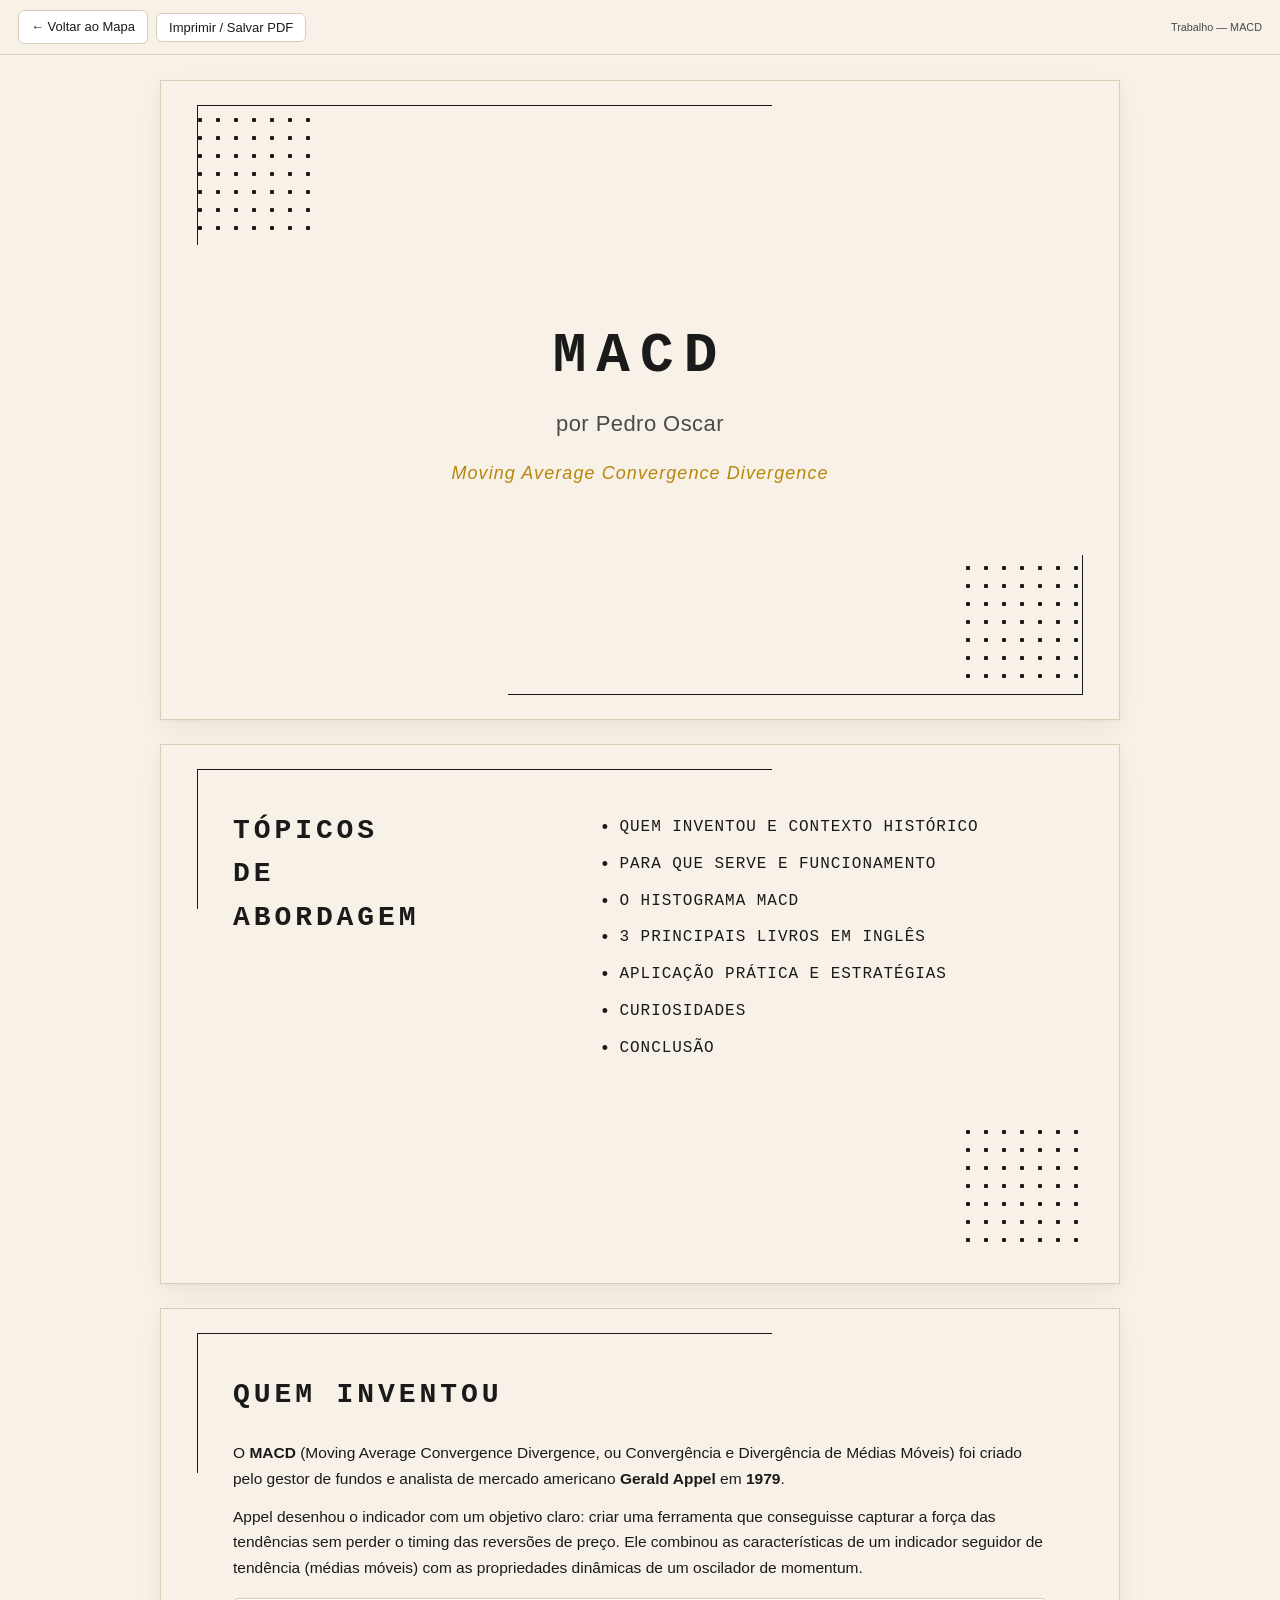
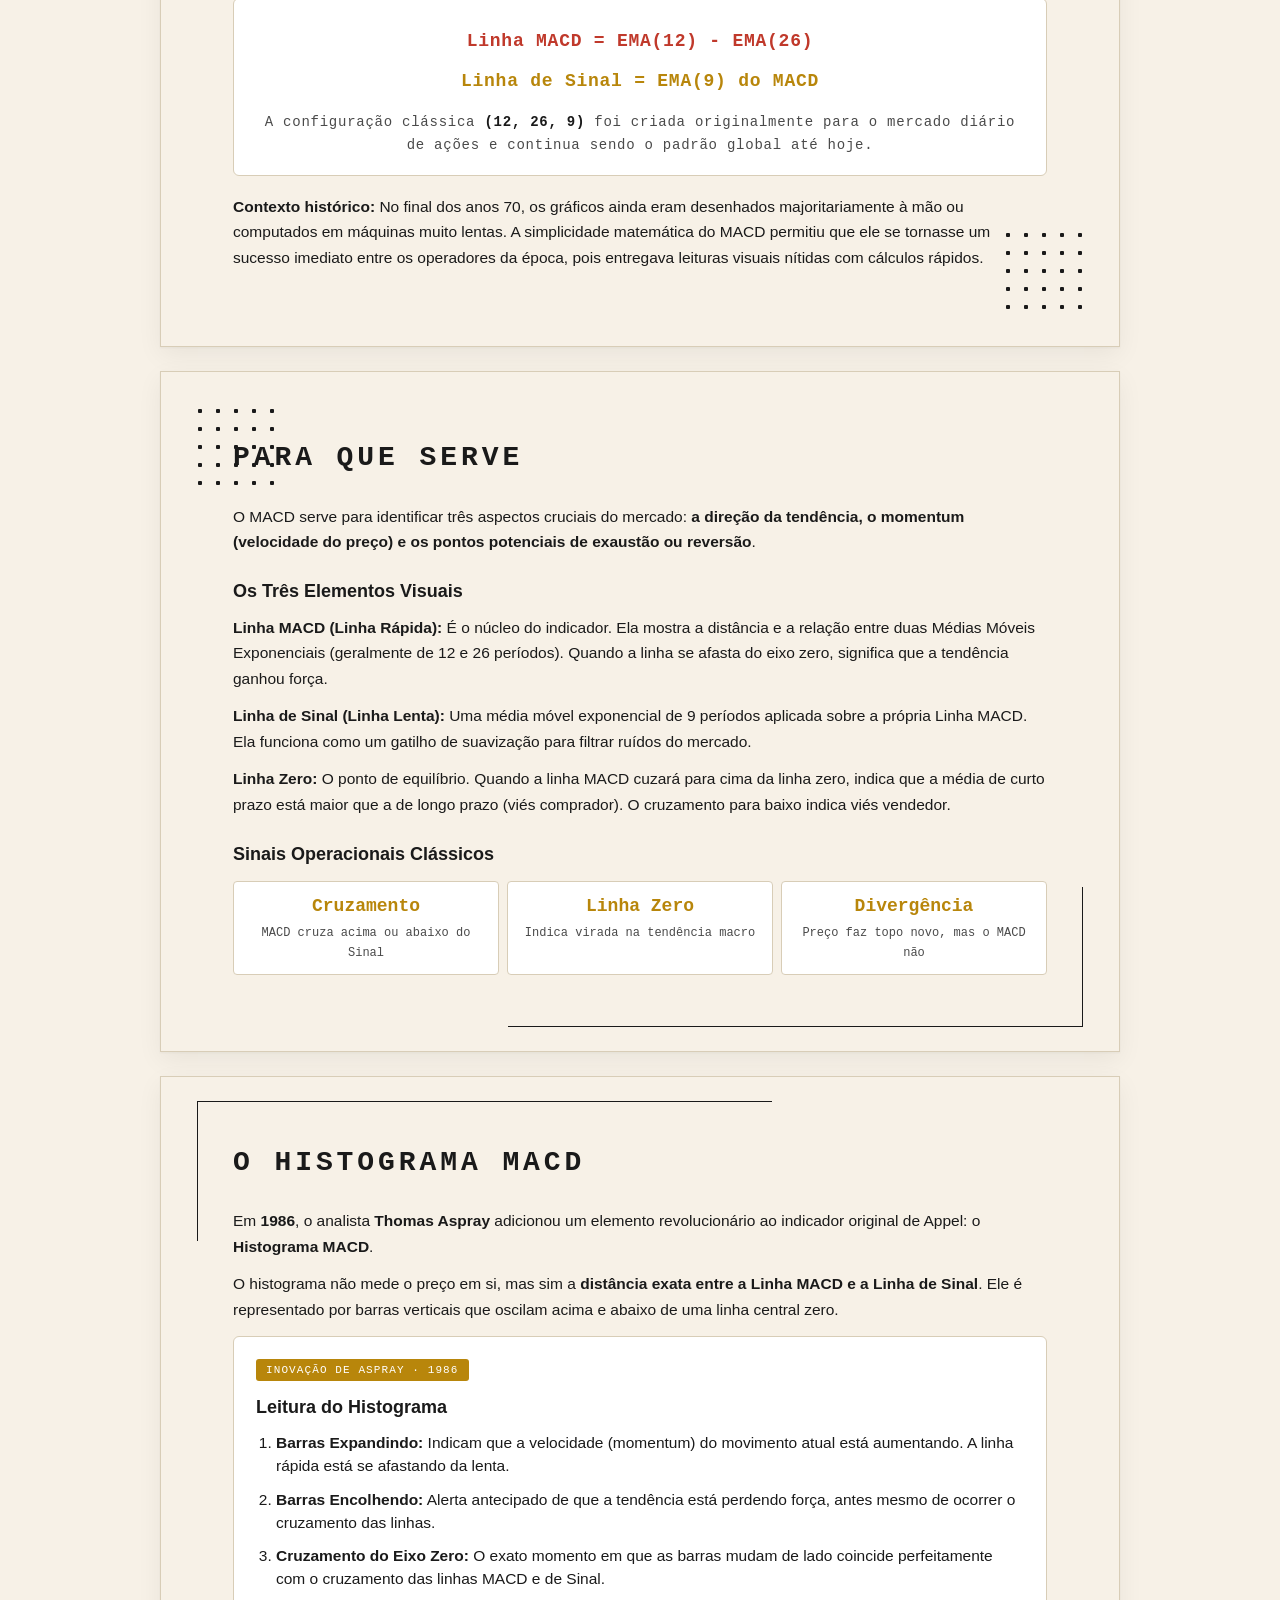
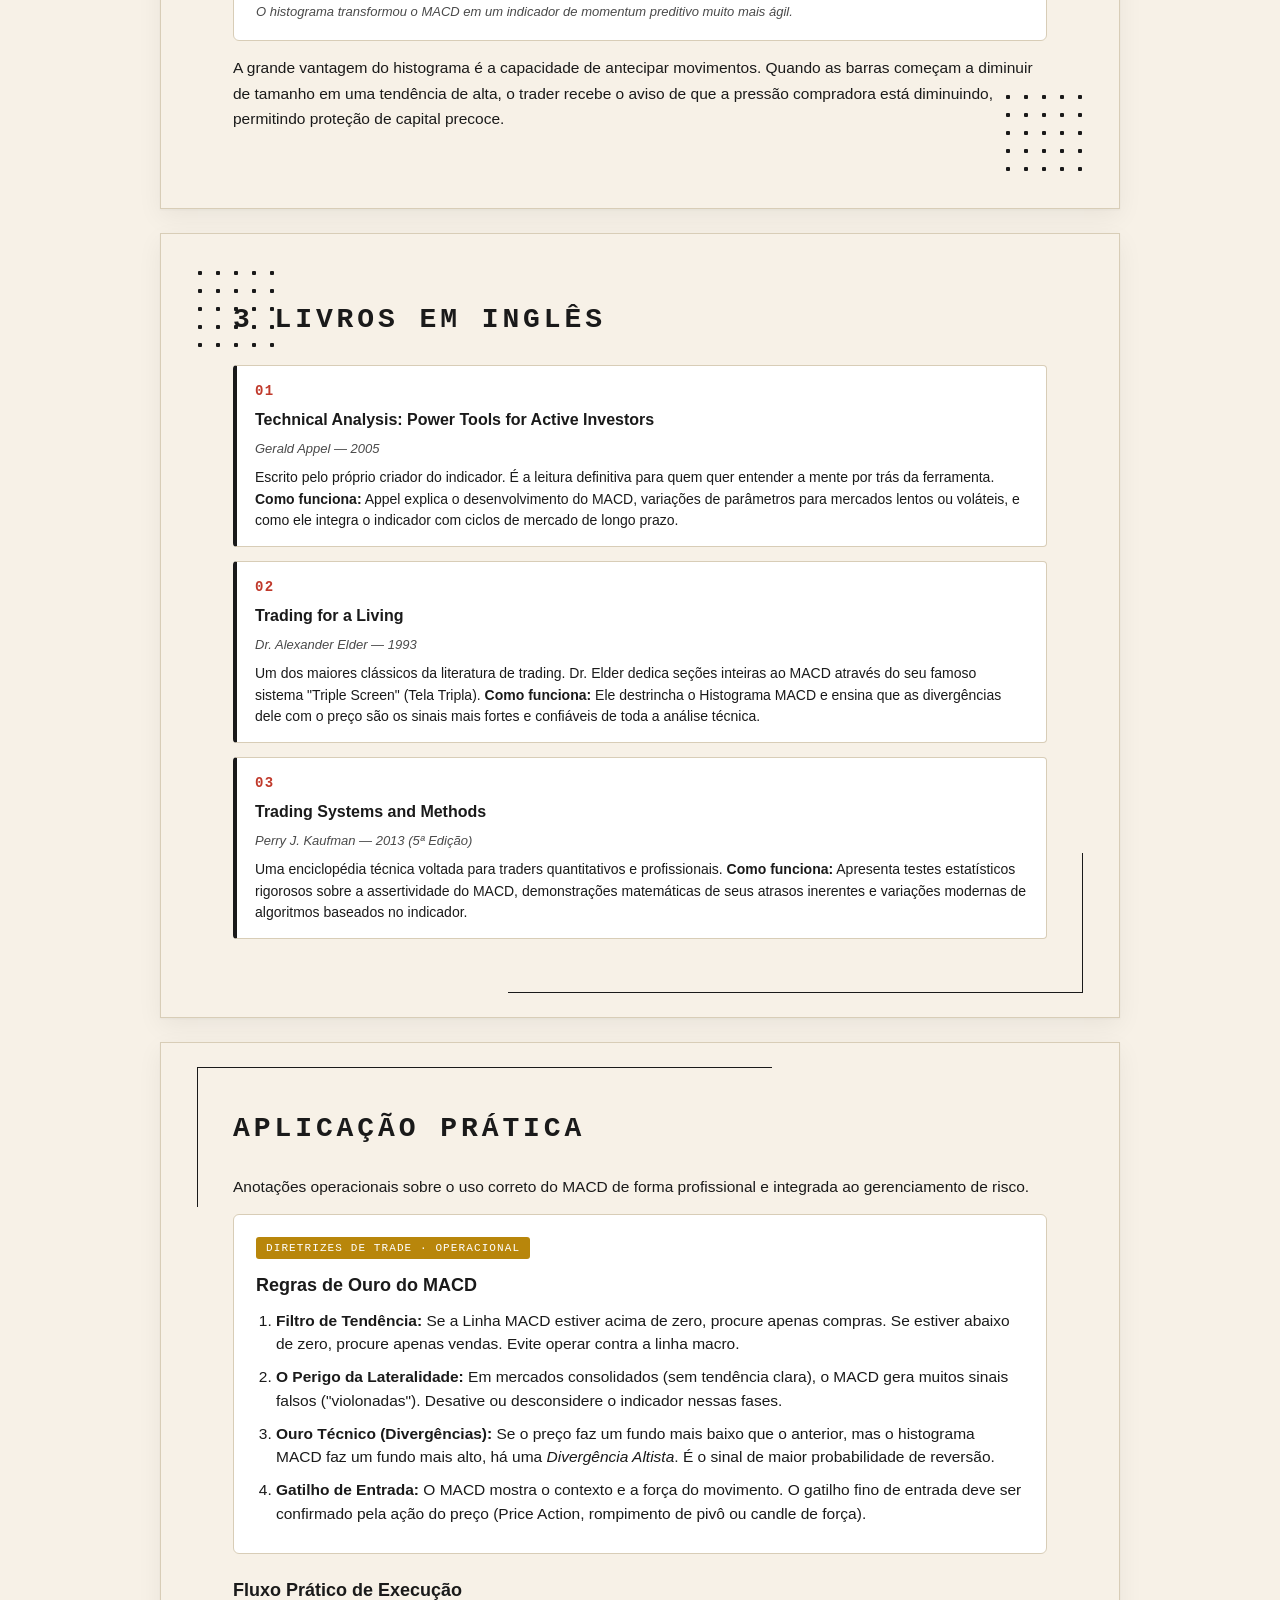
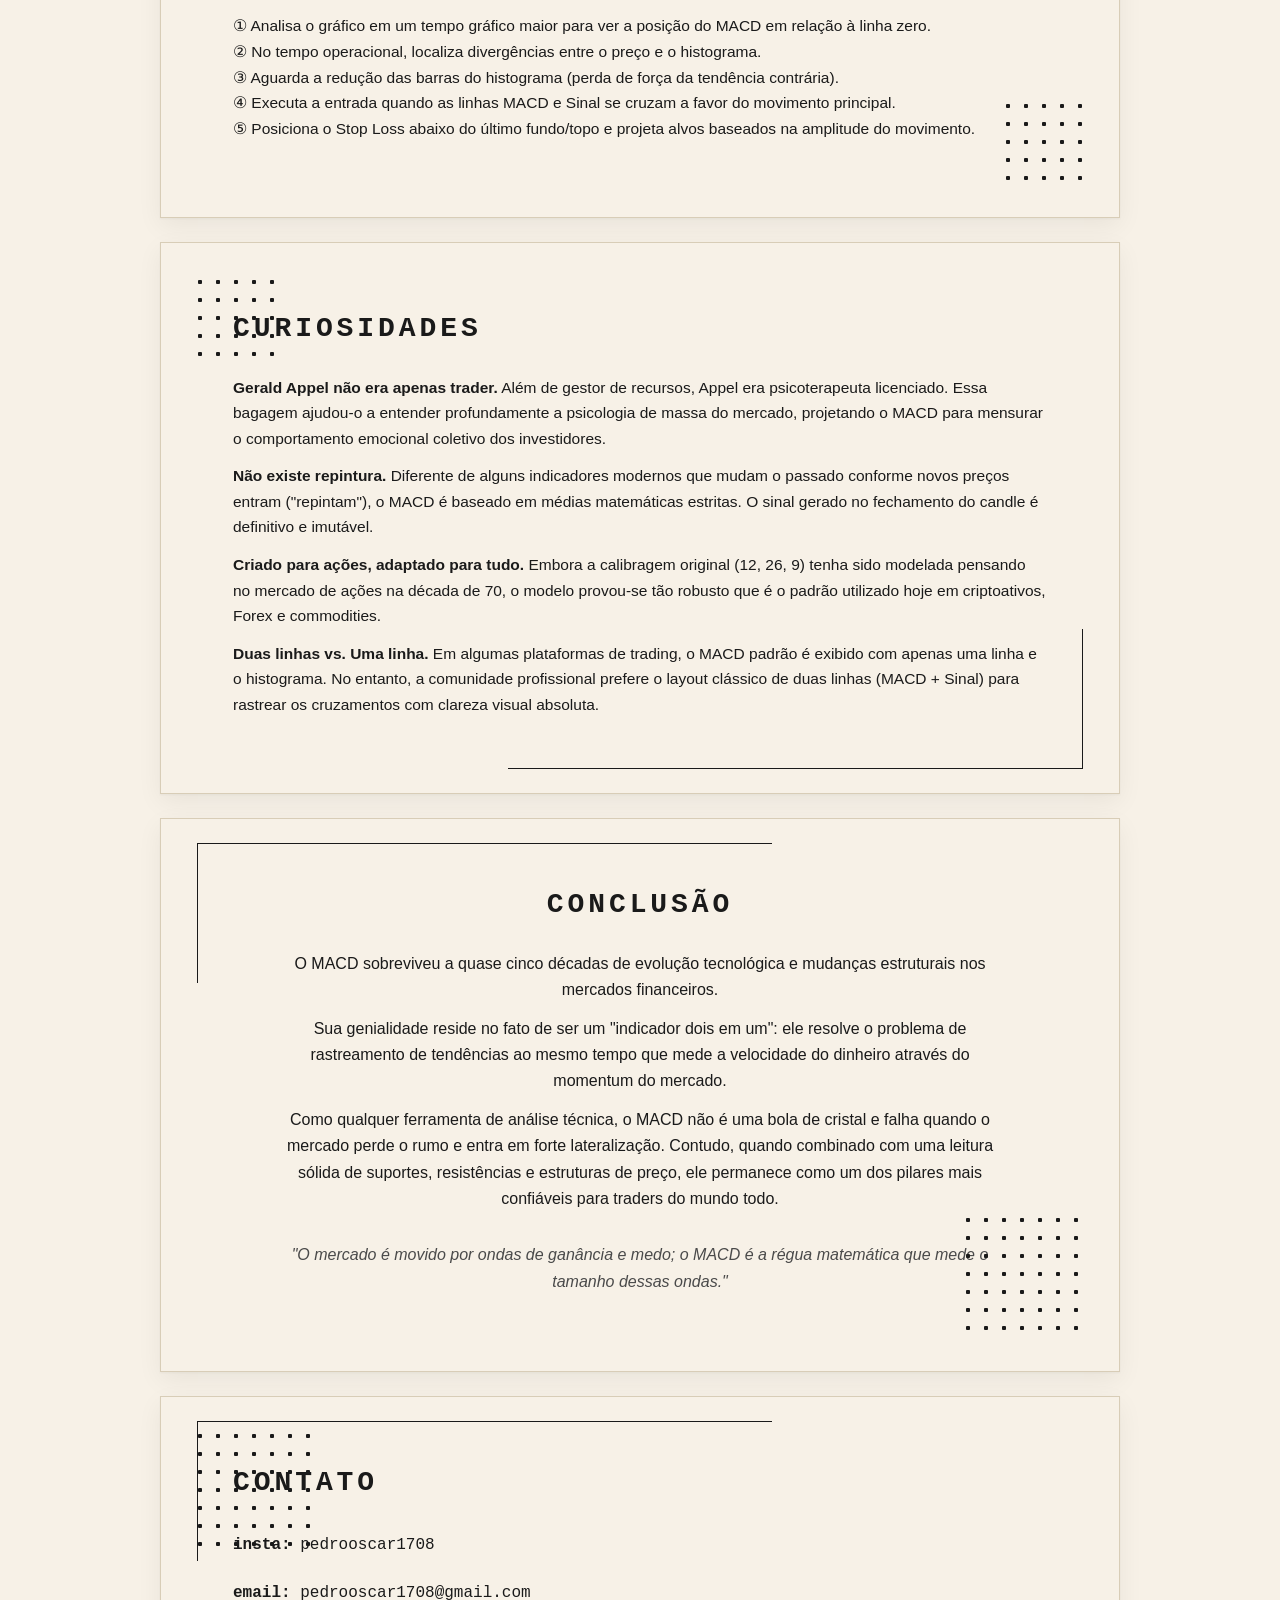
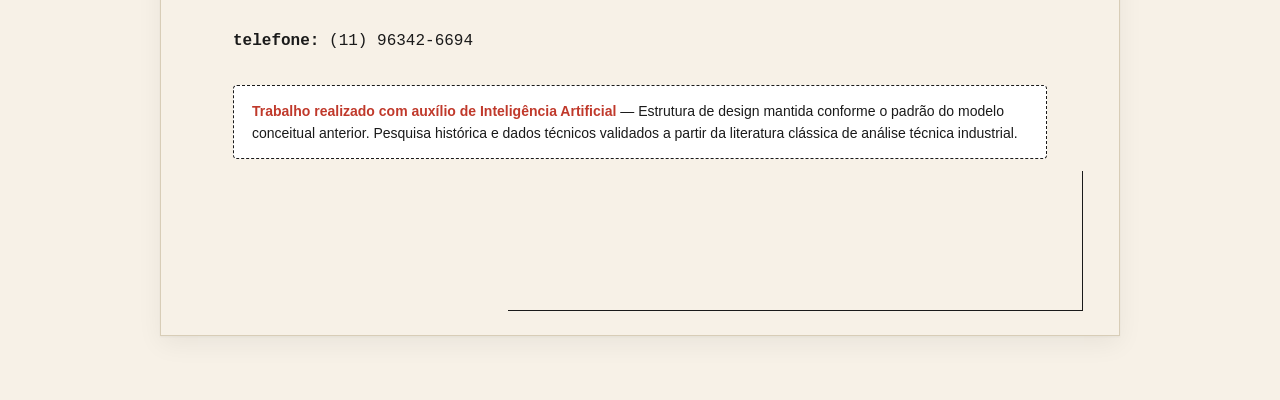
<file: docs/macd.html>
<!DOCTYPE html>
<html lang="pt-BR">
<head>
<meta charset="UTF-8" />
<meta name="viewport" content="width=device-width, initial-scale=1.0" />
<title>MACD — por Pedro Oscar</title>
<link rel="icon" type="image/svg+xml" href="data:image/svg+xml,%3Csvg xmlns='http://www.w3.org/2000/svg' viewBox='0 0 64 64'%3E%3Crect width='64' height='64' rx='12' fill='%23f7f1e7'/%3E%3Crect x='14' y='12' width='36' height='40' fill='white' stroke='%231a1a1a' stroke-width='2'/%3E%3Cpath d='M22 22 L42 22 M22 30 L42 30 M22 38 L34 38' stroke='%23b8860b' stroke-width='2' fill='none'/%3E%3C/svg%3E">
<style>
  :root {
    --paper: #f7f1e7;
    --ink: #1a1a1a;
    --muted: #4a4a4a;
    --line: #1a1a1a;
    --accent: #c0392b;
    --gold: #b8860b;
    --green: #27ae60;
  }
  * { box-sizing: border-box; }
  html, body {
    margin: 0; padding: 0;
    background: var(--paper);
    color: var(--ink);
    font-family: "Helvetica Neue", "Segoe UI", Arial, sans-serif;
    font-size: 16px;
    line-height: 1.55;
    -webkit-font-smoothing: antialiased;
  }

  .topbar {
    position: fixed;
    top: 0; left: 0; right: 0;
    background: rgba(247, 241, 231, 0.94);
    backdrop-filter: blur(6px);
    border-bottom: 1px solid #d8cdb7;
    z-index: 50;
    display: flex; gap: 8px; align-items: center;
    padding: 10px 18px;
    font-size: 13px;
  }
  .topbar a, .topbar button {
    background: #fff; color: var(--ink);
    border: 1px solid #d8cdb7;
    padding: 6px 12px; border-radius: 6px;
    text-decoration: none;
    font-size: 13px; cursor: pointer; font-family: inherit;
  }
  .topbar a:hover, .topbar button:hover { background: #efe7d6; }
  .topbar .spacer { flex: 1; }
  .topbar small { color: var(--muted); }

  .page {
    position: relative;
    width: 100%; max-width: 960px;
    min-height: 540px;
    margin: 24px auto;
    padding: 64px 72px;
    background: var(--paper);
    border: 1px solid #d8cdb7;
    box-shadow: 0 1px 2px rgba(0,0,0,0.04), 0 8px 24px rgba(0,0,0,0.06);
    overflow: hidden;
  }
  .page:first-of-type { margin-top: 80px; }

  .corner { position: absolute; pointer-events: none; }
  .corner.tl { top: 24px; left: 36px; border-top: 1.5px solid var(--line); border-left: 1.5px solid var(--line); width: 60%; height: 140px; }
  .corner.br { bottom: 24px; right: 36px; border-bottom: 1.5px solid var(--line); border-right: 1.5px solid var(--line); width: 60%; height: 140px; }

  .dots {
    position: absolute;
    width: 130px; height: 130px;
    background-image: radial-gradient(circle, #1a1a1a 2px, transparent 2.5px);
    background-size: 18px 18px;
    pointer-events: none;
  }
  .dots.tl { top: 30px; left: 30px; }
  .dots.tr { top: 30px; right: 30px; }
  .dots.bl { bottom: 30px; left: 30px; }
  .dots.br { bottom: 30px; right: 30px; }
  .dots.small { width: 90px; height: 90px; }

  .title-mono {
    font-family: "Courier New", "Lucida Console", monospace;
    font-weight: 700; letter-spacing: 0.18em; text-transform: uppercase;
  }
  .h-big { font-size: 42px; margin: 0; letter-spacing: 0.18em; }
  .h-section {
    font-family: "Courier New", monospace;
    font-weight: 700; font-size: 28px;
    letter-spacing: 0.14em; text-transform: uppercase;
    margin: 0 0 24px 0;
  }
  .h-sub { font-size: 18px; font-weight: 600; margin: 22px 0 8px 0; }
  .author { font-size: 22px; color: var(--muted); font-weight: 400; margin-top: 8px; letter-spacing: 0.02em; }
  .body-text { font-size: 15.5px; line-height: 1.65; }
  .body-text p { margin: 0 0 12px 0; }
  .body-text strong { color: var(--ink); }

  ul.topics {
    list-style: none; padding: 0; margin: 0;
    font-family: "Courier New", monospace;
    font-size: 16px; letter-spacing: 0.06em;
  }
  ul.topics li { padding: 6px 0 6px 24px; position: relative; text-transform: uppercase; }
  ul.topics li::before { content: "•"; position: absolute; left: 4px; top: 6px; font-size: 18px; }

  .cover {
    min-height: 640px;
    display: flex; flex-direction: column;
    justify-content: center; align-items: center;
    text-align: center;
    padding: 80px 60px;
  }
  .cover .h-big { font-size: 56px; }
  .cover .phi {
    font-size: 18px; color: var(--gold);
    margin-top: 18px; font-style: italic; letter-spacing: 0.06em;
  }

  .two-col {
    display: grid;
    grid-template-columns: 1fr 1.4fr;
    gap: 40px; align-items: start;
    position: relative; z-index: 1;
  }

  .sequence-fig {
    background: #fff;
    border: 1px solid #d8cdb7;
    border-radius: 6px;
    padding: 18px;
    text-align: center;
    margin: 18px 0;
    font-family: "Courier New", monospace;
    font-size: 15px; letter-spacing: 0.05em;
  }
  .sequence-fig .formula {
    display: block;
    margin: 10px 0;
    font-size: 18px;
    font-weight: 700;
    color: var(--accent);
  }
  .sequence-fig .ratio { margin-top: 14px; font-size: 14px; color: var(--muted); }

  .book {
    background: #fff;
    border: 1px solid #d8cdb7;
    border-left: 4px solid var(--line);
    border-radius: 4px;
    padding: 14px 18px;
    margin-bottom: 14px;
  }
  .book .num { font-family: "Courier New", monospace; font-weight: 700; color: var(--accent); font-size: 14px; letter-spacing: 0.1em; }
  .book h4 { margin: 4px 0 4px 0; font-size: 16px; font-weight: 700; }
  .book .meta { color: var(--muted); font-size: 13px; margin-bottom: 8px; font-style: italic; }
  .book p { margin: 0; font-size: 14px; line-height: 1.55; }

  .note-card {
    background: #fff;
    border: 1px solid #d8cdb7;
    border-radius: 6px;
    padding: 18px 22px;
    margin: 14px 0;
  }
  .note-card .badge {
    display: inline-block;
    background: var(--gold); color: #fff;
    padding: 2px 10px; border-radius: 3px;
    font-size: 11px; font-family: "Courier New", monospace;
    letter-spacing: 0.1em; text-transform: uppercase;
    margin-bottom: 8px;
  }
  .note-card ol { margin: 0; padding-left: 20px; }
  .note-card ol li { margin-bottom: 10px; line-height: 1.5; }
  .note-card .meta { font-size: 13px; color: var(--muted); font-style: italic; margin-top: 8px; }

  .levels {
    display: grid;
    grid-template-columns: repeat(auto-fit, minmax(140px, 1fr));
    gap: 8px;
    margin: 12px 0;
  }
  .level {
    background: #fff;
    border: 1px solid #d8cdb7;
    border-radius: 4px;
    padding: 10px;
    text-align: center;
    font-family: "Courier New", monospace;
  }
  .level .pct { font-size: 18px; font-weight: 700; color: var(--gold); }
  .level .desc { font-size: 12px; color: var(--muted); margin-top: 2px; }

  .contact-block { font-family: "Courier New", monospace; font-size: 16px; line-height: 2; }
  .credit-box {
    margin-top: 28px;
    padding: 14px 18px;
    border: 1.5px dashed var(--line);
    border-radius: 4px;
    background: #fff;
    font-family: "Helvetica Neue", sans-serif;
    font-size: 14px; line-height: 1.6;
  }
  .credit-box strong { color: var(--accent); }

  @media (max-width: 720px) {
    .page { padding: 40px 26px; min-height: auto; }
    .two-col { grid-template-columns: 1fr; gap: 20px; }
    .h-big { font-size: 30px !important; }
    .h-section { font-size: 22px; }
    .cover { padding: 50px 24px; min-height: auto; }
    .cover .h-big { font-size: 34px !important; }
    .author { font-size: 18px; }
    .corner, .dots { transform: scale(0.7); }
  }

  @media print {
    body { background: #fff; }
    .topbar { display: none; }
    .page { page-break-after: always; box-shadow: none; margin: 0 auto; border: none; max-width: none; width: 100%; }
    .page:last-child { page-break-after: auto; }
  }
</style>
</head>
<body>

<div class="topbar">
  <a href="#">← Voltar ao Mapa</a>
  <button onclick="window.print()">Imprimir / Salvar PDF</button>
  <div class="spacer"></div>
  <small>Trabalho — MACD</small>
</div>

<section class="page cover">
  <div class="dots tl"></div>
  <div class="corner tl"></div>
  <h1 class="title-mono h-big">MACD</h1>
  <div class="author">por Pedro Oscar</div>
  <div class="phi">Moving Average Convergence Divergence</div>
  <div class="corner br"></div>
  <div class="dots br"></div>
</section>

<section class="page">
  <div class="corner tl"></div>
  <div class="two-col">
    <div class="left">
      <h2 class="title-mono h-section">Tópicos<br/>de<br/>Abordagem</h2>
    </div>
    <div class="right">
      <ul class="topics">
        <li>Quem inventou e contexto histórico</li>
        <li>Para que serve e funcionamento</li>
        <li>O Histograma MACD</li>
        <li>3 principais livros em inglês</li>
        <li>Aplicação prática e Estratégias</li>
        <li>Curiosidades</li>
        <li>Conclusão</li>
      </ul>
    </div>
  </div>
  <div class="dots br"></div>
</section>

<section class="page">
  <div class="corner tl"></div>
  <h2 class="title-mono h-section">Quem inventou</h2>
  <div class="body-text">
    <p>O <strong>MACD</strong> (Moving Average Convergence Divergence, ou Convergência e Divergência de Médias Móveis) foi criado pelo gestor de fundos e analista de mercado americano <strong>Gerald Appel</strong> em <strong>1979</strong>.</p>
    <p>Appel desenhou o indicador com um objetivo claro: criar uma ferramenta que conseguisse capturar a força das tendências sem perder o timing das reversões de preço. Ele combinou as características de um indicador seguidor de tendência (médias móveis) com as propriedades dinâmicas de um oscilador de momentum.</p>

    <div class="sequence-fig">
      <div class="formula">Linha MACD = EMA(12) - EMA(26)</div>
      <div class="formula" style="color: var(--gold);">Linha de Sinal = EMA(9) do MACD</div>
      <div class="ratio">
        A configuração clássica <strong>(12, 26, 9)</strong> foi criada originalmente para o mercado diário de ações e continua sendo o padrão global até hoje.
      </div>
    </div>

    <p><strong>Contexto histórico:</strong> No final dos anos 70, os gráficos ainda eram desenhados majoritariamente à mão ou computados em máquinas muito lentas. A simplicidade matemática do MACD permitiu que ele se tornasse um sucesso imediato entre os operadores da época, pois entregava leituras visuais nítidas com cálculos rápidos.</p>
  </div>
  <div class="dots br small"></div>
</section>

<section class="page">
  <div class="dots tl small"></div>
  <h2 class="title-mono h-section">Para que serve</h2>
  <div class="body-text">
    <p>O MACD serve para identificar três aspectos cruciais do mercado: <strong>a direção da tendência, o momentum (velocidade do preço) e os pontos potenciais de exaustão ou reversão</strong>.</p>

    <h3 class="h-sub">Os Três Elementos Visuais</h3>
    <p><strong>Linha MACD (Linha Rápida):</strong> É o núcleo do indicador. Ela mostra a distância e a relação entre duas Médias Móveis Exponenciais (geralmente de 12 e 26 períodos). Quando a linha se afasta do eixo zero, significa que a tendência ganhou força.</p>
    <p><strong>Linha de Sinal (Linha Lenta):</strong> Uma média móvel exponencial de 9 períodos aplicada sobre a própria Linha MACD. Ela funciona como um gatilho de suavização para filtrar ruídos do mercado.</p>
    <p><strong>Linha Zero:</strong> O ponto de equilíbrio. Quando a linha MACD cuzará para cima da linha zero, indica que a média de curto prazo está maior que a de longo prazo (viés comprador). O cruzamento para baixo indica viés vendedor.</p>

    <h3 class="h-sub">Sinais Operacionais Clássicos</h3>
    <div class="levels">
      <div class="level"><div class="pct">Cruzamento</div><div class="desc">MACD cruza acima ou abaixo do Sinal</div></div>
      <div class="level"><div class="pct">Linha Zero</div><div class="desc">Indica virada na tendência macro</div></div>
      <div class="level"><div class="pct">Divergência</div><div class="desc">Preço faz topo novo, mas o MACD não</div></div>
    </div>
  </div>
  <div class="corner br"></div>
</section>

<section class="page">
  <div class="corner tl"></div>
  <h2 class="title-mono h-section">O Histograma MACD</h2>
  <div class="body-text">
    <p>Em <strong>1986</strong>, o analista <strong>Thomas Aspray</strong> adicionou um elemento revolucionário ao indicador original de Appel: o <strong>Histograma MACD</strong>.</p>
    <p>O histograma não mede o preço em si, mas sim a <strong>distância exata entre a Linha MACD e a Linha de Sinal</strong>. Ele é representado por barras verticais que oscilam acima e abaixo de uma linha central zero.</p>

    <div class="note-card">
      <div class="badge">Inovação de Aspray · 1986</div>
      <h3 class="h-sub" style="margin-top: 4px;">Leitura do Histograma</h3>
      <ol>
        <li><strong>Barras Expandindo:</strong> Indicam que a velocidade (momentum) do movimento atual está aumentando. A linha rápida está se afastando da lenta.</li>
        <li><strong>Barras Encolhendo:</strong> Alerta antecipado de que a tendência está perdendo força, antes mesmo de ocorrer o cruzamento das linhas.</li>
        <li><strong>Cruzamento do Eixo Zero:</strong> O exato momento em que as barras mudam de lado coincide perfeitamente com o cruzamento das linhas MACD e de Sinal.</li>
      </ol>
      <div class="meta">O histograma transformou o MACD em um indicador de momentum preditivo muito mais ágil.</div>
    </div>

    <p>A grande vantagem do histograma é a capacidade de antecipar movimentos. Quando as barras começam a diminuir de tamanho em uma tendência de alta, o trader recebe o aviso de que a pressão compradora está diminuindo, permitindo proteção de capital precoce.</p>
  </div>
  <div class="dots br small"></div>
</section>

<section class="page">
  <div class="dots tl small"></div>
  <h2 class="title-mono h-section">3 Livros em Inglês</h2>
  <div class="body-text">
    <div class="book">
      <div class="num">01</div>
      <h4>Technical Analysis: Power Tools for Active Investors</h4>
      <div class="meta">Gerald Appel — 2005</div>
      <p>Escrito pelo próprio criador do indicador. É a leitura definitiva para quem quer entender a mente por trás da ferramenta. <strong>Como funciona:</strong> Appel explica o desenvolvimento do MACD, variações de parâmetros para mercados lentos ou voláteis, e como ele integra o indicador com ciclos de mercado de longo prazo.</p>
    </div>
    <div class="book">
      <div class="num">02</div>
      <h4>Trading for a Living</h4>
      <div class="meta">Dr. Alexander Elder — 1993</div>
      <p>Um dos maiores clássicos da literatura de trading. Dr. Elder dedica seções inteiras ao MACD através do seu famoso sistema "Triple Screen" (Tela Tripla). <strong>Como funciona:</strong> Ele destrincha o Histograma MACD e ensina que as divergências dele com o preço são os sinais mais fortes e confiáveis de toda a análise técnica.</p>
    </div>
    <div class="book">
      <div class="num">03</div>
      <h4>Trading Systems and Methods</h4>
      <div class="meta">Perry J. Kaufman — 2013 (5ª Edição)</div>
      <p>Uma enciclopédia técnica voltada para traders quantitativos e profissionais. <strong>Como funciona:</strong> Apresenta testes estatísticos rigorosos sobre a assertividade do MACD, demonstrações matemáticas de seus atrasos inerentes e variações modernas de algoritmos baseados no indicador.</p>
    </div>
  </div>
  <div class="corner br"></div>
</section>

<section class="page">
  <div class="corner tl"></div>
  <h2 class="title-mono h-section">Aplicação prática</h2>
  <div class="body-text">
    <p>Anotações operacionais sobre o uso correto do MACD de forma profissional e integrada ao gerenciamento de risco.</p>

    <div class="note-card">
      <div class="badge">Diretrizes de Trade · Operacional</div>
      <h3 class="h-sub" style="margin-top: 4px;">Regras de Ouro do MACD</h3>
      <ol>
        <li><strong>Filtro de Tendência:</strong> Se a Linha MACD estiver acima de zero, procure apenas compras. Se estiver abaixo de zero, procure apenas vendas. Evite operar contra a linha macro.</li>
        <li><strong>O Perigo da Lateralidade:</strong> Em mercados consolidados (sem tendência clara), o MACD gera muitos sinais falsos ("violonadas"). Desative ou desconsidere o indicador nessas fases.</li>
        <li><strong>Ouro Técnico (Divergências):</strong> Se o preço faz um fundo mais baixo que o anterior, mas o histograma MACD faz um fundo mais alto, há uma <em>Divergência Altista</em>. É o sinal de maior probabilidade de reversão.</li>
        <li><strong>Gatilho de Entrada:</strong> O MACD mostra o contexto e a força do movimento. O gatilho fino de entrada deve ser confirmado pela ação do preço (Price Action, rompimento de pivô ou candle de força).</li>
      </ol>
    </div>

    <h3 class="h-sub">Fluxo Prático de Execução</h3>
    <p>① Analisa o gráfico em um tempo gráfico maior para ver a posição do MACD em relação à linha zero.<br>
       ② No tempo operacional, localiza divergências entre o preço e o histograma.<br>
       ③ Aguarda a redução das barras do histograma (perda de força da tendência contrária).<br>
       ④ Executa a entrada quando as linhas MACD e Sinal se cruzam a favor do movimento principal.<br>
       ⑤ Posiciona o Stop Loss abaixo do último fundo/topo e projeta alvos baseados na amplitude do movimento.</p>
  </div>
  <div class="dots br small"></div>
</section>

<section class="page">
  <div class="dots tl small"></div>
  <h2 class="title-mono h-section">Curiosidades</h2>
  <div class="body-text">
    <p><strong>Gerald Appel não era apenas trader.</strong> Além de gestor de recursos, Appel era psicoterapeuta licenciado. Essa bagagem ajudou-o a entender profundamente a psicologia de massa do mercado, projetando o MACD para mensurar o comportamento emocional coletivo dos investidores.</p>
    <p><strong>Não existe repintura.</strong> Diferente de alguns indicadores modernos que mudam o passado conforme novos preços entram ("repintam"), o MACD é baseado em médias matemáticas estritas. O sinal gerado no fechamento do candle é definitivo e imutável.</p>
    <p><strong>Criado para ações, adaptado para tudo.</strong> Embora a calibragem original (12, 26, 9) tenha sido modelada pensando no mercado de ações na década de 70, o modelo provou-se tão robusto que é o padrão utilizado hoje em criptoativos, Forex e commodities.</p>
    <p><strong>Duas linhas vs. Uma linha.</strong> Em algumas plataformas de trading, o MACD padrão é exibido com apenas uma linha e o histograma. No entanto, a comunidade profissional prefere o layout clássico de duas linhas (MACD + Sinal) para rastrear os cruzamentos com clareza visual absoluta.</p>
  </div>
  <div class="corner br"></div>
</section>

<section class="page">
  <div class="corner tl"></div>
  <h2 class="title-mono h-section" style="text-align: center;">Conclusão</h2>
  <div class="body-text" style="max-width: 720px; margin: 0 auto; text-align: center; font-size: 16px;">
    <p>O MACD sobreviveu a quase cinco décadas de evolução tecnológica e mudanças estruturais nos mercados financeiros.</p>
    <p>Sua genialidade reside no fato de ser um "indicador dois em um": ele resolve o problema de rastreamento de tendências ao mesmo tempo que mede a velocidade do dinheiro através do momentum do mercado.</p>
    <p>Como qualquer ferramenta de análise técnica, o MACD não é uma bola de cristal e falha quando o mercado perde o rumo e entra em forte lateralização. Contudo, quando combinado com uma leitura sólida de suportes, resistências e estruturas de preço, ele permanece como um dos pilares mais confiáveis para traders do mundo todo.</p>
    <p style="margin-top: 30px; font-style: italic; color: var(--muted);">"O mercado é movido por ondas de ganância e medo; o MACD é a régua matemática que mede o tamanho dessas ondas."</p>
  </div>
  <div class="dots br"></div>
</section>

<section class="page">
  <div class="dots tl"></div>
  <div class="corner tl"></div>
  <h2 class="title-mono h-section">Contato</h2>
  <div class="contact-block">
    <p><strong>insta:</strong> pedrooscar1708</p>
    <p><strong>email:</strong> pedrooscar1708@gmail.com</p>
    <p><strong>telefone:</strong> (11) 96342-6694</p>
  </div>

  <div class="credit-box">
    <strong>Trabalho realizado com auxílio de Inteligência Artificial</strong> — Estrutura de design mantida conforme o padrão do modelo conceitual anterior. Pesquisa histórica e dados técnicos validados a partir da literatura clássica de análise técnica industrial.
  </div>

  <div class="corner br"></div>
</section>

<div style="height: 40px;"></div>

</body>
</html>
</file>
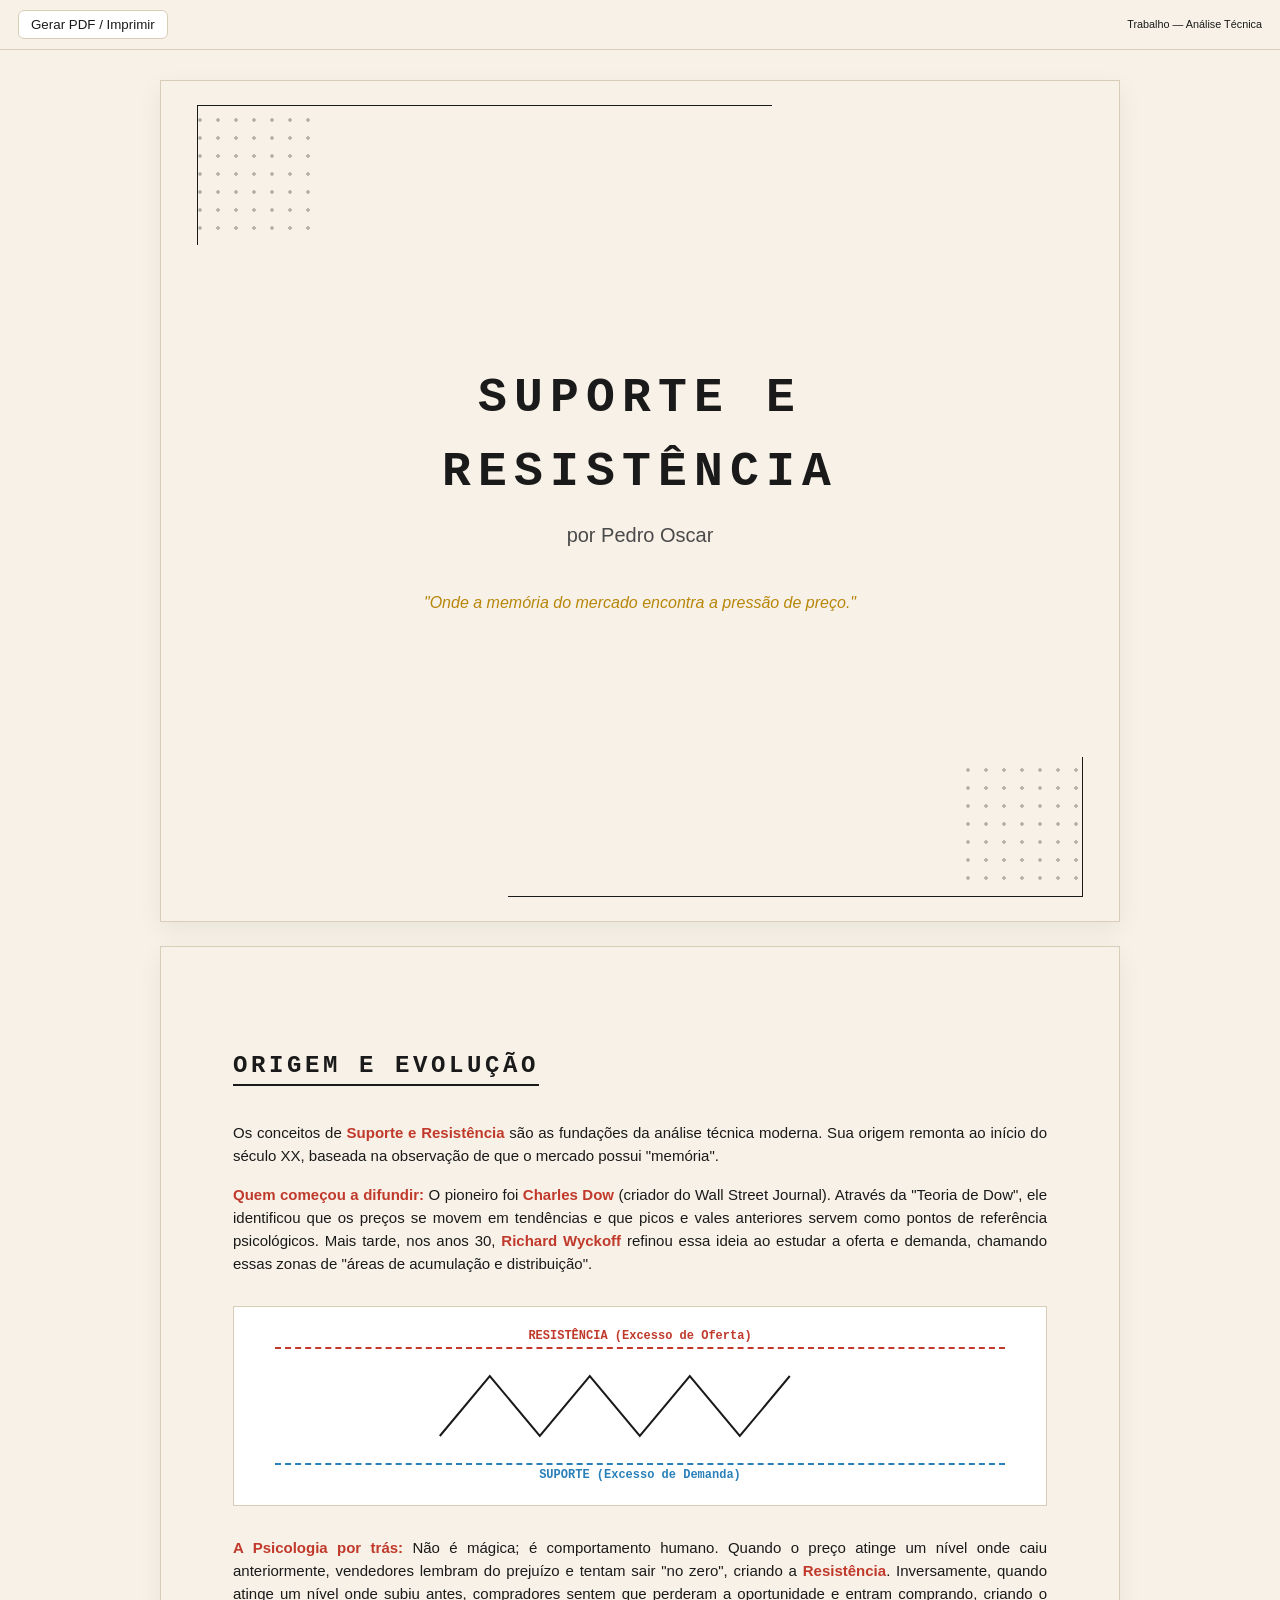
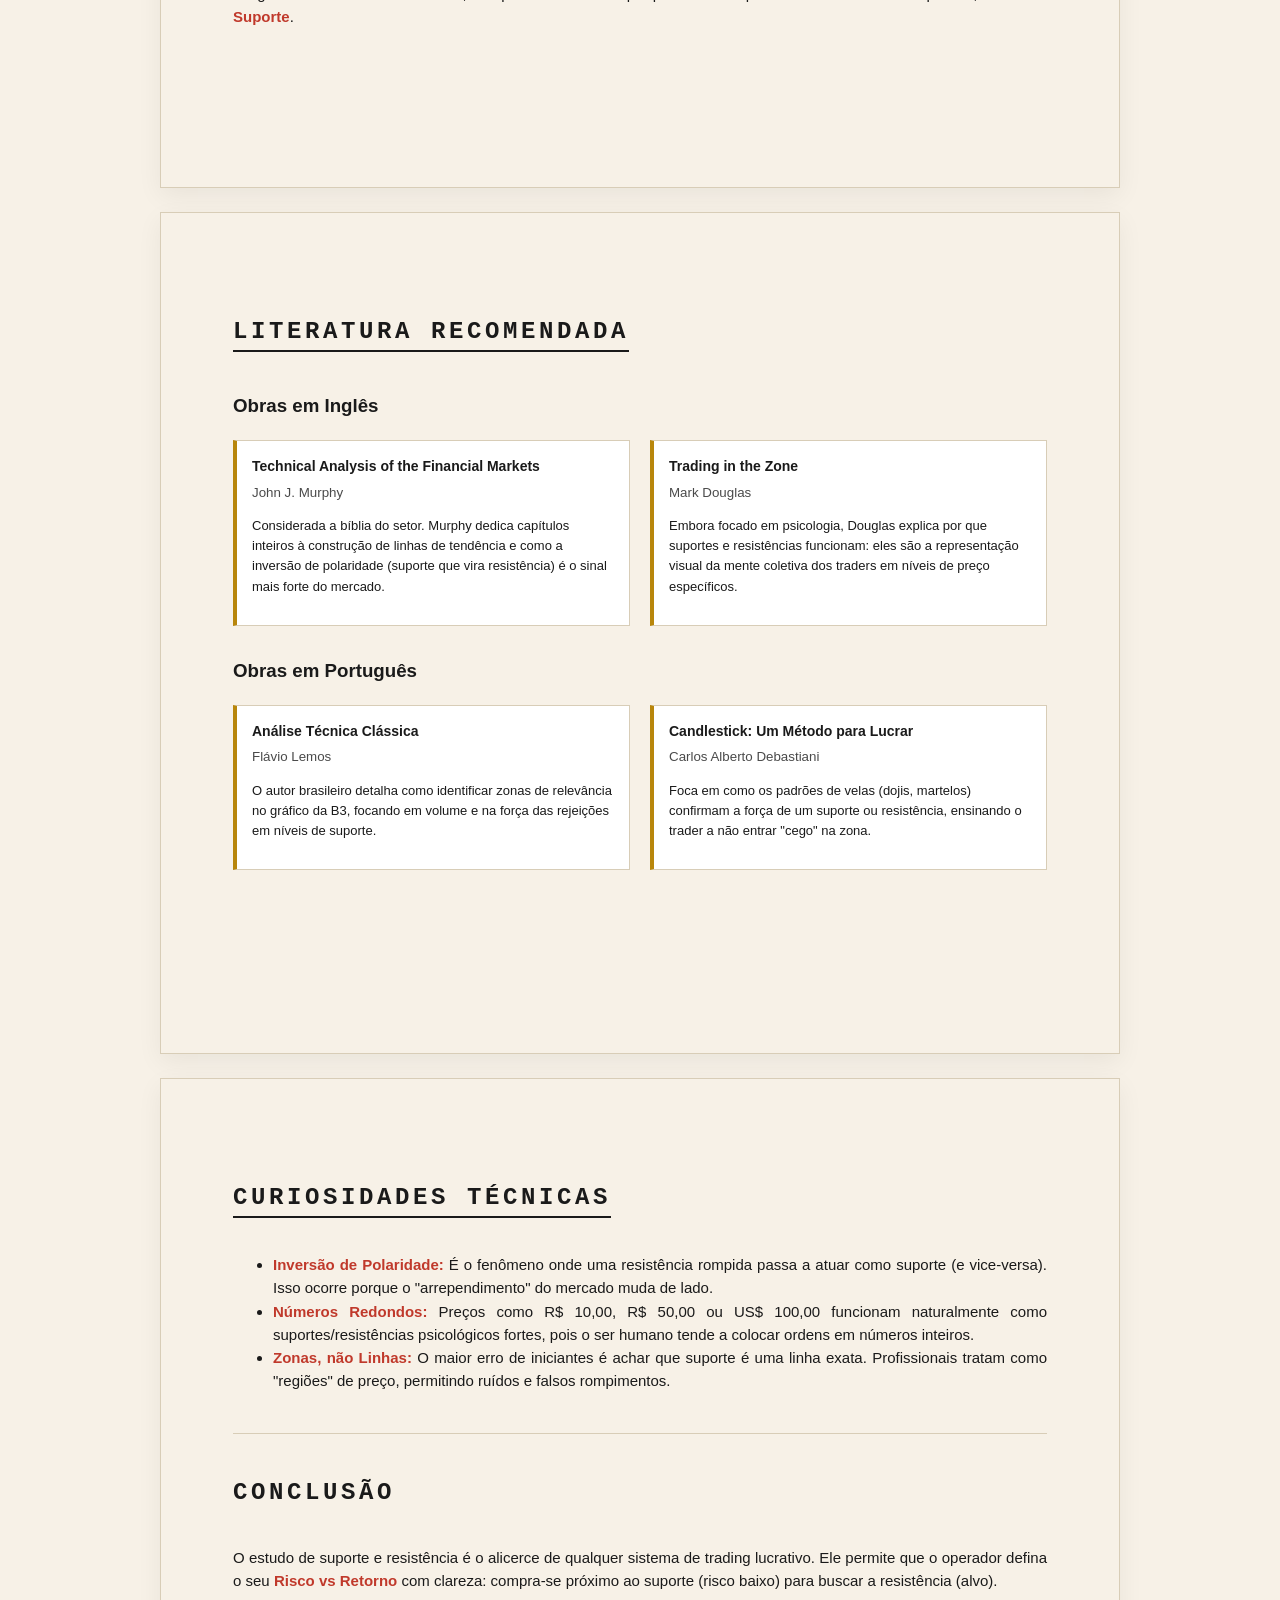
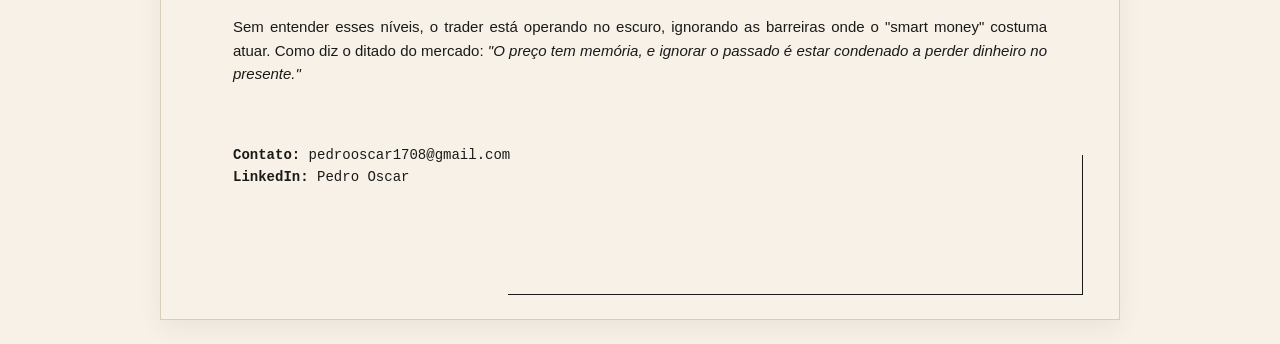
<file: docs/suporte-resistencia.html>
<!DOCTYPE html>
<html lang="pt-BR">
<head>
<meta charset="UTF-8" />
<meta name="viewport" content="width=device-width, initial-scale=1.0" />
<title>Suporte e Resistência — por Pedro Oscar</title>
<link rel="icon" type="image/svg+xml" href="data:image/svg+xml,%3Csvg xmlns='http://www.w3.org/2000/svg' viewBox='0 0 64 64'%3E%3Crect width='64' height='64' rx='12' fill='%23f7f1e7'/%3E%3Crect x='14' y='12' width='36' height='40' fill='white' stroke='%231a1a1a' stroke-width='2'/%3E%3Cpath d='M18 25 L46 25 M18 39 L46 39' stroke='%23c0392b' stroke-width='3' fill='none'/%3E%3C/svg%3E">
<style>
  :root {
    --paper: #f7f1e7;
    --ink: #1a1a1a;
    --muted: #4a4a4a;
    --line: #1a1a1a;
    --accent: #c0392b;
    --blue: #2980b9;
    --gold: #b8860b;
  }
  * { box-sizing: border-box; }
  html, body {
    margin: 0; padding: 0;
    background: var(--paper);
    color: var(--ink);
    font-family: "Helvetica Neue", "Segoe UI", Arial, sans-serif;
    font-size: 16px;
    line-height: 1.55;
    -webkit-font-smoothing: antialiased;
  }

  .topbar {
    position: fixed;
    top: 0; left: 0; right: 0;
    background: rgba(247, 241, 231, 0.94);
    backdrop-filter: blur(6px);
    border-bottom: 1px solid #d8cdb7;
    z-index: 50;
    display: flex; gap: 8px; align-items: center;
    padding: 10px 18px;
    font-size: 13px;
  }
  .topbar button {
    background: #fff; color: var(--ink);
    border: 1px solid #d8cdb7;
    padding: 6px 12px; border-radius: 6px;
    cursor: pointer; font-family: inherit;
  }
  .topbar .spacer { flex: 1; }

  .page {
    position: relative;
    width: 100%; max-width: 960px;
    min-height: 842px; /* Proporção A4 aproximada */
    margin: 24px auto;
    padding: 80px 72px;
    background: var(--paper);
    border: 1px solid #d8cdb7;
    box-shadow: 0 8px 24px rgba(0,0,0,0.06);
    overflow: hidden;
  }
  .page:first-of-type { margin-top: 80px; }

  .corner { position: absolute; pointer-events: none; }
  .corner.tl { top: 24px; left: 36px; border-top: 1.5px solid var(--line); border-left: 1.5px solid var(--line); width: 60%; height: 140px; }
  .corner.br { bottom: 24px; right: 36px; border-bottom: 1.5px solid var(--line); border-right: 1.5px solid var(--line); width: 60%; height: 140px; }

  .dots {
    position: absolute;
    width: 130px; height: 130px;
    background-image: radial-gradient(circle, #1a1a1a 1.5px, transparent 2px);
    background-size: 18px 18px;
    opacity: 0.3;
  }
  .dots.tl { top: 30px; left: 30px; }
  .dots.br { bottom: 30px; right: 30px; }

  .title-mono {
    font-family: "Courier New", monospace;
    font-weight: 700; letter-spacing: 0.15em; text-transform: uppercase;
  }
  .h-big { font-size: 48px; text-align: center; margin: 0; }
  .h-section { font-size: 24px; border-bottom: 2px solid var(--line); display: inline-block; margin-bottom: 20px; }
  .author { font-size: 20px; color: var(--muted); text-align: center; margin-top: 10px; }

  .body-text { font-size: 15px; text-align: justify; }
  .body-text strong { color: var(--accent); }

  .chart-sim {
    background: #fff;
    border: 1px solid #d8cdb7;
    height: 200px;
    margin: 30px 0;
    position: relative;
    display: flex; align-items: center; justify-content: center;
  }
  .line-res { position: absolute; top: 40px; width: 90%; border-top: 2px dashed var(--accent); }
  .line-sup { position: absolute; bottom: 40px; width: 90%; border-top: 2px dashed var(--blue); }
  .label-f { position: absolute; font-family: monospace; font-size: 12px; font-weight: bold; }

  .book-grid { display: grid; grid-template-columns: 1fr 1fr; gap: 20px; margin-top: 20px; }
  .book-card { background: #fff; border: 1px solid #d8cdb7; padding: 15px; border-left: 4px solid var(--gold); }
  .book-card h4 { margin: 0 0 5px 0; font-size: 14px; }
  .book-card small { color: var(--muted); display: block; margin-bottom: 8px; }

  @media print {
    .topbar { display: none; }
    .page { box-shadow: none; border: none; margin: 0; page-break-after: always; }
  }
</style>
</head>
<body>

<div class="topbar">
  <button onclick="window.print()">Gerar PDF / Imprimir</button>
  <div class="spacer"></div>
  <small>Trabalho — Análise Técnica</small>
</div>

<section class="page">
  <div class="dots tl"></div>
  <div class="corner tl"></div>
  <div style="height: 200px;"></div>
  <h1 class="title-mono h-big">SUPORTE E<br>RESISTÊNCIA</h1>
  <div class="author">por Pedro Oscar</div>
  <p style="text-align: center; margin-top: 40px; font-style: italic; color: var(--gold);">
    "Onde a memória do mercado encontra a pressão de preço."
  </p>
  <div class="corner br"></div>
  <div class="dots br"></div>
</section>

<section class="page">
  <h2 class="title-mono h-section">Origem e Evolução</h2>
  <div class="body-text">
    <p>Os conceitos de <strong>Suporte e Resistência</strong> são as fundações da análise técnica moderna. Sua origem remonta ao início do século XX, baseada na observação de que o mercado possui "memória".</p>
    <p><strong>Quem começou a difundir:</strong> O pioneiro foi <strong>Charles Dow</strong> (criador do Wall Street Journal). Através da "Teoria de Dow", ele identificou que os preços se movem em tendências e que picos e vales anteriores servem como pontos de referência psicológicos. Mais tarde, nos anos 30, <strong>Richard Wyckoff</strong> refinou essa ideia ao estudar a oferta e demanda, chamando essas zonas de "áreas de acumulação e distribuição".</p>
    
    <div class="chart-sim">
        <div class="line-res"></div>
        <span class="label-f" style="top: 20px; color: var(--accent);">RESISTÊNCIA (Excesso de Oferta)</span>
        <svg width="80%" height="100" viewBox="0 0 400 100">
            <polyline points="0,80 50,20 100,80 150,20 200,80 250,20 300,80 350,20" fill="none" stroke="#1a1a1a" stroke-width="2" />
        </svg>
        <div class="line-sup"></div>
        <span class="label-f" style="bottom: 20px; color: var(--blue);">SUPORTE (Excesso de Demanda)</span>
    </div>

    <p><strong>A Psicologia por trás:</strong> Não é mágica; é comportamento humano. Quando o preço atinge um nível onde caiu anteriormente, vendedores lembram do prejuízo e tentam sair "no zero", criando a <strong>Resistência</strong>. Inversamente, quando atinge um nível onde subiu antes, compradores sentem que perderam a oportunidade e entram comprando, criando o <strong>Suporte</strong>.</p>
  </div>
</section>

<section class="page">
  <h2 class="title-mono h-section">Literatura Recomendada</h2>
  
  <h3 class="h-sub">Obras em Inglês</h3>
  <div class="book-grid">
    <div class="book-card">
      <h4>Technical Analysis of the Financial Markets</h4>
      <small>John J. Murphy</small>
      <p style="font-size: 13px;">Considerada a bíblia do setor. Murphy dedica capítulos inteiros à construção de linhas de tendência e como a inversão de polaridade (suporte que vira resistência) é o sinal mais forte do mercado.</p>
    </div>
    <div class="book-card">
      <h4>Trading in the Zone</h4>
      <small>Mark Douglas</small>
      <p style="font-size: 13px;">Embora focado em psicologia, Douglas explica por que suportes e resistências funcionam: eles são a representação visual da mente coletiva dos traders em níveis de preço específicos.</p>
    </div>
  </div>

  <h3 class="h-sub" style="margin-top: 30px;">Obras em Português</h3>
  <div class="book-grid">
    <div class="book-card">
      <h4>Análise Técnica Clássica</h4>
      <small>Flávio Lemos</small>
      <p style="font-size: 13px;">O autor brasileiro detalha como identificar zonas de relevância no gráfico da B3, focando em volume e na força das rejeições em níveis de suporte.</p>
    </div>
    <div class="book-card">
      <h4>Candlestick: Um Método para Lucrar</h4>
      <small>Carlos Alberto Debastiani</small>
      <p style="font-size: 13px;">Foca em como os padrões de velas (dojis, martelos) confirmam a força de um suporte ou resistência, ensinando o trader a não entrar "cego" na zona.</p>
    </div>
  </div>
</section>

<section class="page">
  <h2 class="title-mono h-section">Curiosidades Técnicas</h2>
  <div class="body-text">
    <ul>
      <li><strong>Inversão de Polaridade:</strong> É o fenômeno onde uma resistência rompida passa a atuar como suporte (e vice-versa). Isso ocorre porque o "arrependimento" do mercado muda de lado.</li>
      <li><strong>Números Redondos:</strong> Preços como R$ 10,00, R$ 50,00 ou US$ 100,00 funcionam naturalmente como suportes/resistências psicológicos fortes, pois o ser humano tende a colocar ordens em números inteiros.</li>
      <li><strong>Zonas, não Linhas:</strong> O maior erro de iniciantes é achar que suporte é uma linha exata. Profissionais tratam como "regiões" de preço, permitindo ruídos e falsos rompimentos.</li>
    </ul>
  </div>

  <div style="margin-top: 40px; border-top: 1px solid #d8cdb7; padding-top: 20px;">
    <h2 class="title-mono h-section" style="border:none;">Conclusão</h2>
    <p class="body-text">
        O estudo de suporte e resistência é o alicerce de qualquer sistema de trading lucrativo. Ele permite que o operador defina o seu <strong>Risco vs Retorno</strong> com clareza: compra-se próximo ao suporte (risco baixo) para buscar a resistência (alvo). 
        <br><br>
        Sem entender esses níveis, o trader está operando no escuro, ignorando as barreiras onde o "smart money" costuma atuar. Como diz o ditado do mercado: <em>"O preço tem memória, e ignorar o passado é estar condenado a perder dinheiro no presente."</em>
    </p>
  </div>

  <div style="margin-top: 60px;">
    <p style="font-family: monospace; font-size: 14px;">
      <strong>Contato:</strong> pedrooscar1708@gmail.com<br>
      <strong>LinkedIn:</strong> Pedro Oscar
    </p>
  </div>
  <div class="corner br"></div>
</section>

</body>
</html>
</file>
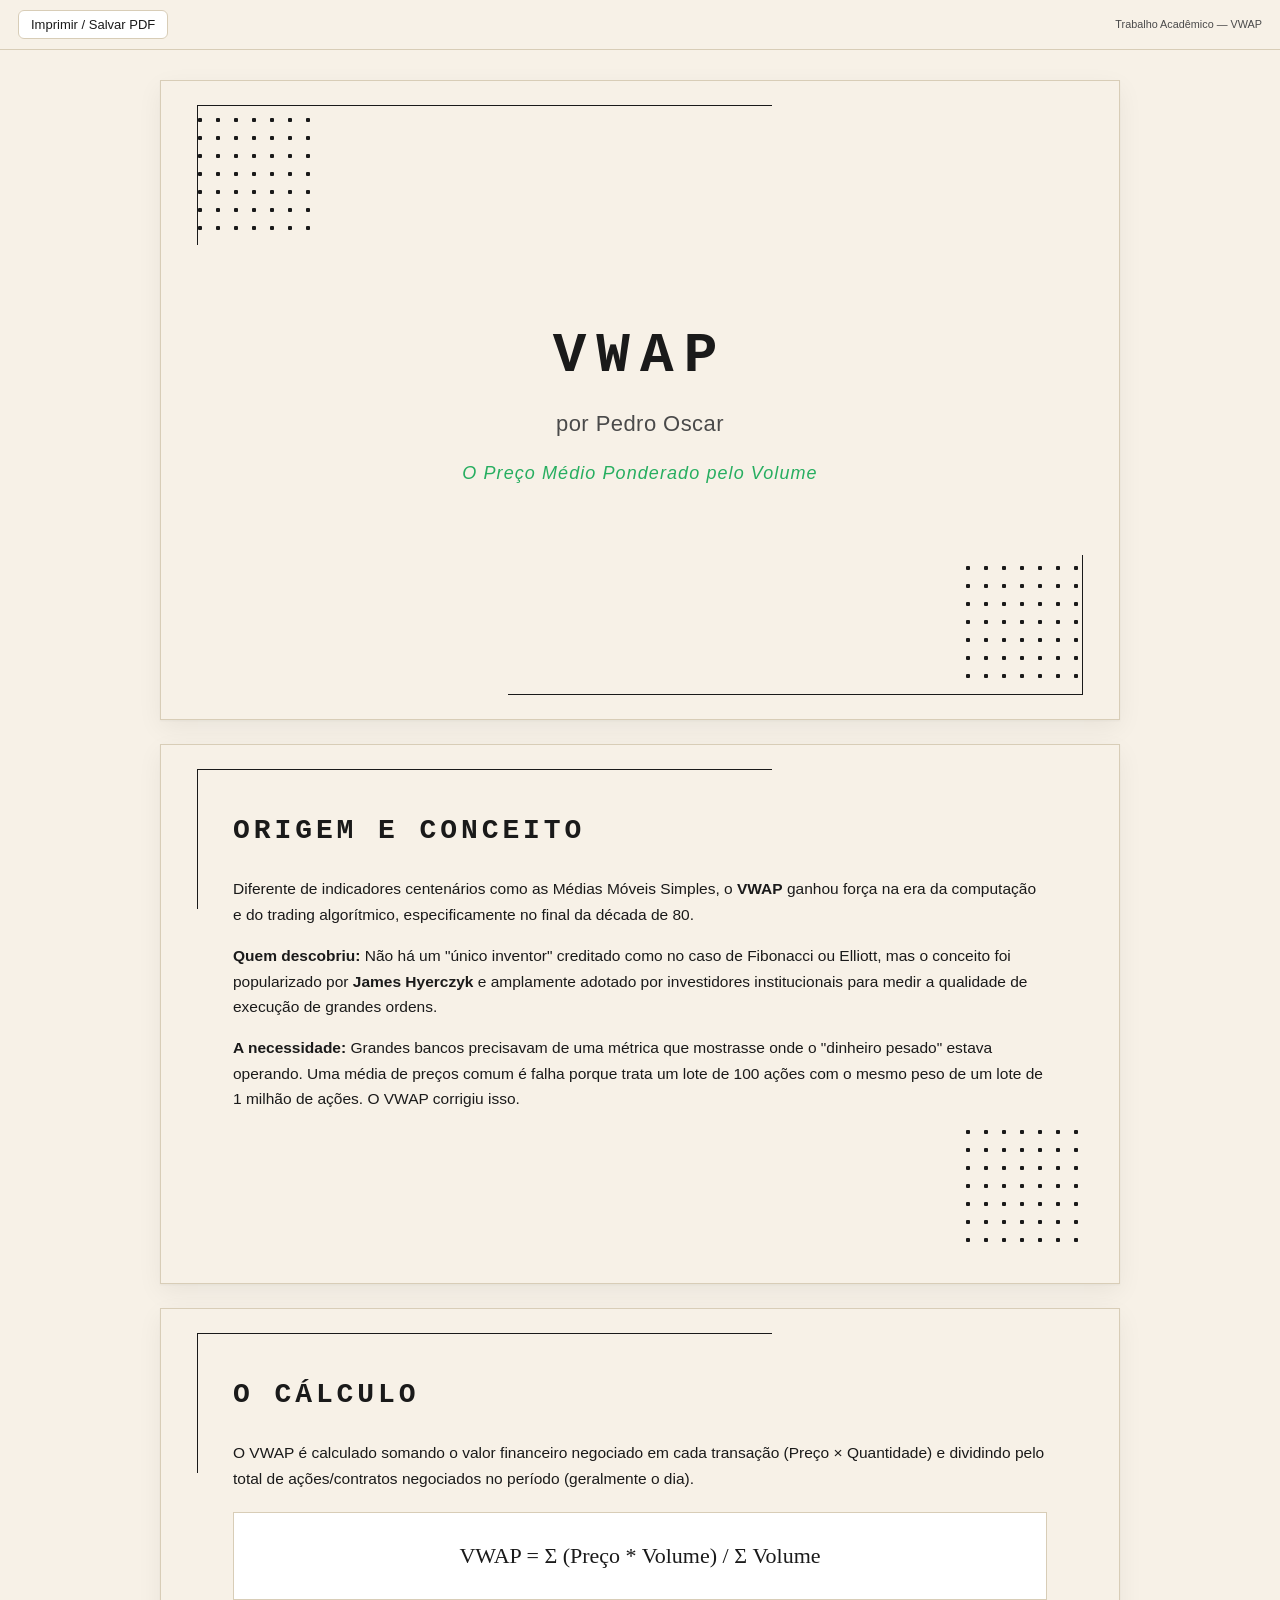
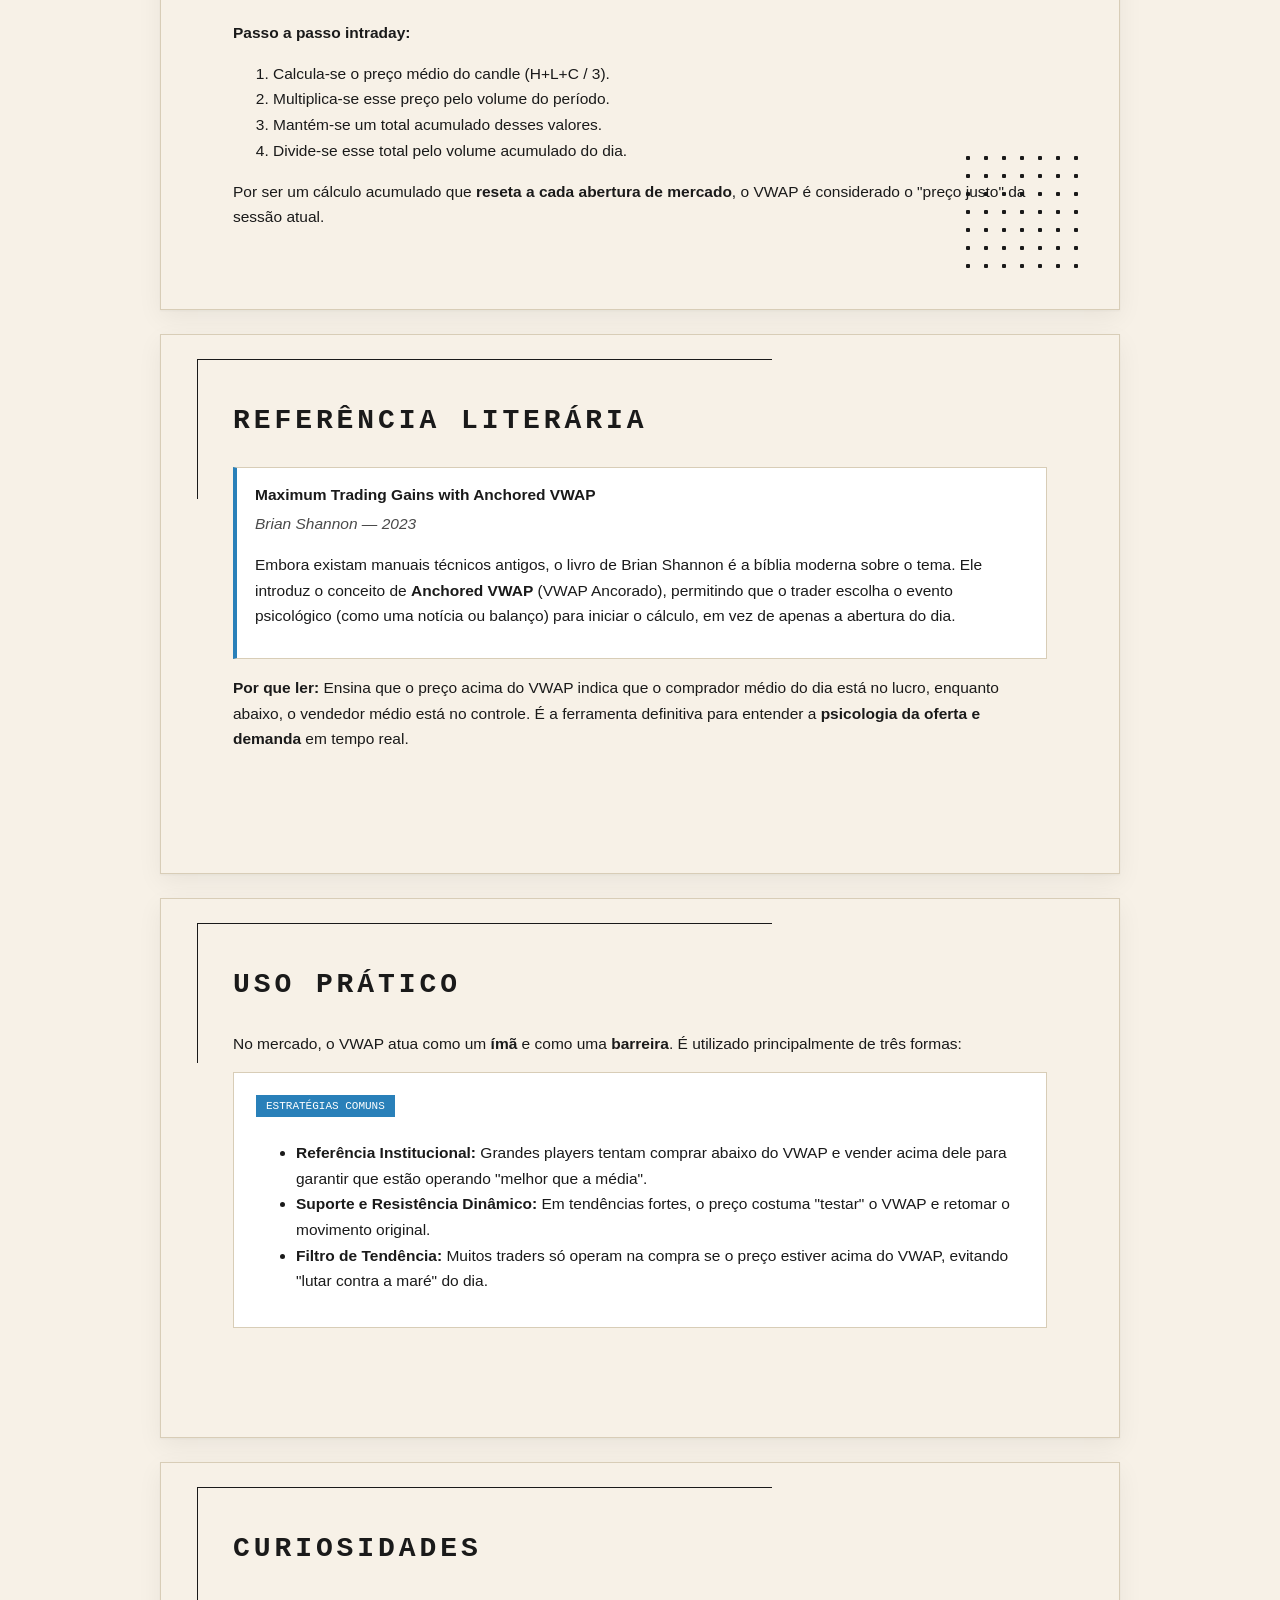
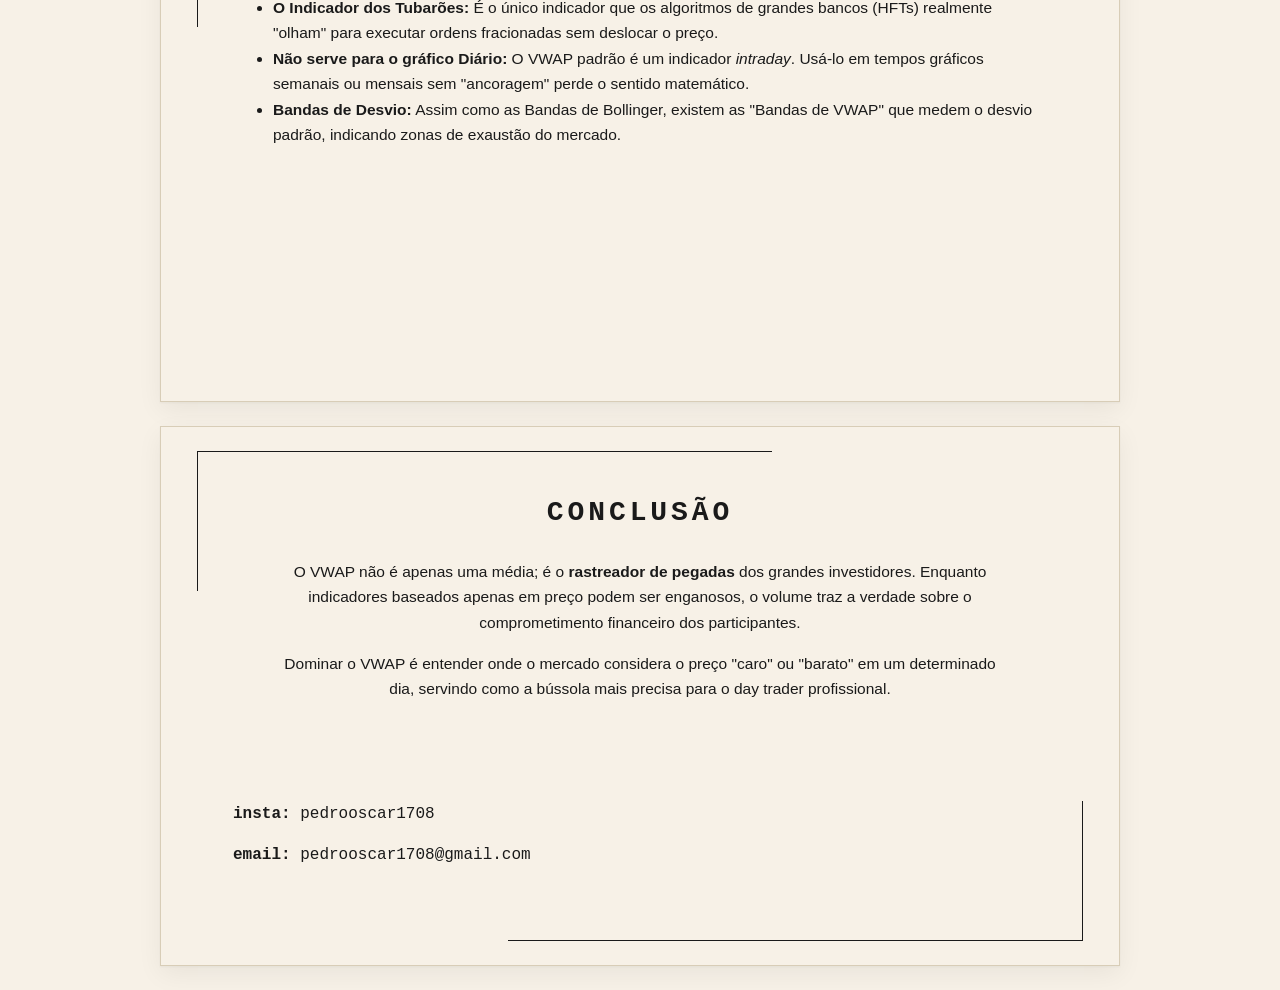
<file: docs/vwap.html>
<!DOCTYPE html>
<html lang="pt-BR">
<head>
<meta charset="UTF-8" />
<meta name="viewport" content="width=device-width, initial-scale=1.0" />
<title>VWAP — por Pedro Oscar</title>
<link rel="icon" type="image/svg+xml" href="data:image/svg+xml,%3Csvg xmlns='http://www.w3.org/2000/svg' viewBox='0 0 64 64'%3E%3Crect width='64' height='64' rx='12' fill='%23f7f1e7'/%3E%3Crect x='14' y='12' width='36' height='40' fill='white' stroke='%231a1a1a' stroke-width='2'/%3E%3Cpath d='M22 22 L42 22 M22 30 L42 30 M22 38 L34 38' stroke='%2327ae60' stroke-width='2' fill='none'/%3E%3C/svg%3E">
<style>
  :root {
    --paper: #f7f1e7;
    --ink: #1a1a1a;
    --muted: #4a4a4a;
    --line: #1a1a1a;
    --accent: #2980b9;
    --gold: #b8860b;
    --green: #27ae60;
  }
  * { box-sizing: border-box; }
  html, body {
    margin: 0; padding: 0;
    background: var(--paper);
    color: var(--ink);
    font-family: "Helvetica Neue", "Segoe UI", Arial, sans-serif;
    font-size: 16px;
    line-height: 1.55;
    -webkit-font-smoothing: antialiased;
  }

  .topbar {
    position: fixed;
    top: 0; left: 0; right: 0;
    background: rgba(247, 241, 231, 0.94);
    backdrop-filter: blur(6px);
    border-bottom: 1px solid #d8cdb7;
    z-index: 50;
    display: flex; gap: 8px; align-items: center;
    padding: 10px 18px;
    font-size: 13px;
  }
  .topbar button {
    background: #fff; color: var(--ink);
    border: 1px solid #d8cdb7;
    padding: 6px 12px; border-radius: 6px;
    text-decoration: none;
    font-size: 13px; cursor: pointer; font-family: inherit;
  }
  .topbar button:hover { background: #efe7d6; }
  .topbar .spacer { flex: 1; }
  .topbar small { color: var(--muted); }

  .page {
    position: relative;
    width: 100%; max-width: 960px;
    min-height: 540px;
    margin: 24px auto;
    padding: 64px 72px;
    background: var(--paper);
    border: 1px solid #d8cdb7;
    box-shadow: 0 1px 2px rgba(0,0,0,0.04), 0 8px 24px rgba(0,0,0,0.06);
    overflow: hidden;
  }
  .page:first-of-type { margin-top: 80px; }

  .corner { position: absolute; pointer-events: none; }
  .corner.tl { top: 24px; left: 36px; border-top: 1.5px solid var(--line); border-left: 1.5px solid var(--line); width: 60%; height: 140px; }
  .corner.br { bottom: 24px; right: 36px; border-bottom: 1.5px solid var(--line); border-right: 1.5px solid var(--line); width: 60%; height: 140px; }

  .dots {
    position: absolute;
    width: 130px; height: 130px;
    background-image: radial-gradient(circle, #1a1a1a 2px, transparent 2.5px);
    background-size: 18px 18px;
    pointer-events: none;
  }
  .dots.tl { top: 30px; left: 30px; }
  .dots.br { bottom: 30px; right: 30px; }

  .title-mono {
    font-family: "Courier New", "Lucida Console", monospace;
    font-weight: 700; letter-spacing: 0.18em; text-transform: uppercase;
  }
  .h-big { font-size: 56px; margin: 0; }
  .h-section {
    font-family: "Courier New", monospace;
    font-weight: 700; font-size: 28px;
    letter-spacing: 0.14em; text-transform: uppercase;
    margin: 0 0 24px 0;
  }
  .h-sub { font-size: 18px; font-weight: 600; margin: 22px 0 8px 0; }
  .author { font-size: 22px; color: var(--muted); font-weight: 400; margin-top: 8px; letter-spacing: 0.02em; }
  .body-text { font-size: 15.5px; line-height: 1.65; }
  .body-text strong { color: var(--ink); }

  .cover {
    min-height: 640px;
    display: flex; flex-direction: column;
    justify-content: center; align-items: center;
    text-align: center;
  }
  .cover .tagline {
    font-size: 18px; color: var(--green);
    margin-top: 18px; font-style: italic; letter-spacing: 0.06em;
  }

  .formula-box {
    background: #fff;
    border: 1px solid #d8cdb7;
    padding: 25px;
    text-align: center;
    margin: 20px 0;
    font-family: "Times New Roman", serif;
    font-size: 22px;
  }

  .book {
    background: #fff;
    border: 1px solid #d8cdb7;
    border-left: 4px solid var(--accent);
    padding: 14px 18px;
    margin-bottom: 14px;
  }

  .note-card {
    background: #fff;
    border: 1px solid #d8cdb7;
    padding: 18px 22px;
    margin: 14px 0;
  }
  .badge {
    background: var(--accent); color: #fff;
    padding: 2px 10px; font-size: 11px; font-family: monospace;
    text-transform: uppercase; margin-bottom: 8px; display: inline-block;
  }

  @media print {
    .topbar { display: none; }
    .page { page-break-after: always; box-shadow: none; border: none; width: 100%; margin: 0; }
  }
</style>
</head>
<body>

<div class="topbar">
  <button onclick="window.print()">Imprimir / Salvar PDF</button>
  <div class="spacer"></div>
  <small>Trabalho Acadêmico — VWAP</small>
</div>

<section class="page cover">
  <div class="dots tl"></div>
  <div class="corner tl"></div>
  <h1 class="title-mono h-big">VWAP</h1>
  <div class="author">por Pedro Oscar</div>
  <div class="tagline">O Preço Médio Ponderado pelo Volume</div>
  <div class="corner br"></div>
  <div class="dots br"></div>
</section>

<section class="page">
  <div class="corner tl"></div>
  <h2 class="title-mono h-section">Origem e Conceito</h2>
  <div class="body-text">
    <p>Diferente de indicadores centenários como as Médias Móveis Simples, o <strong>VWAP</strong> ganhou força na era da computação e do trading algorítmico, especificamente no final da década de 80.</p>
    <p><strong>Quem descobriu:</strong> Não há um "único inventor" creditado como no caso de Fibonacci ou Elliott, mas o conceito foi popularizado por <strong>James Hyerczyk</strong> e amplamente adotado por investidores institucionais para medir a qualidade de execução de grandes ordens.</p>
    <p><strong>A necessidade:</strong> Grandes bancos precisavam de uma métrica que mostrasse onde o "dinheiro pesado" estava operando. Uma média de preços comum é falha porque trata um lote de 100 ações com o mesmo peso de um lote de 1 milhão de ações. O VWAP corrigiu isso.</p>
  </div>
  <div class="dots br"></div>
</section>

<section class="page">
  <div class="corner tl"></div>
  <h2 class="title-mono h-section">O Cálculo</h2>
  <div class="body-text">
    <p>O VWAP é calculado somando o valor financeiro negociado em cada transação (Preço × Quantidade) e dividindo pelo total de ações/contratos negociados no período (geralmente o dia).</p>
    
    <div class="formula-box">
      VWAP = Σ (Preço * Volume) / Σ Volume
    </div>

    <p><strong>Passo a passo intraday:</strong></p>
    <ol>
      <li>Calcula-se o preço médio do candle (H+L+C / 3).</li>
      <li>Multiplica-se esse preço pelo volume do período.</li>
      <li>Mantém-se um total acumulado desses valores.</li>
      <li>Divide-se esse total pelo volume acumulado do dia.</li>
    </ol>
    <p>Por ser um cálculo acumulado que <strong>reseta a cada abertura de mercado</strong>, o VWAP é considerado o "preço justo" da sessão atual.</p>
  </div>
  <div class="dots br"></div>
</section>

<section class="page">
  <div class="corner tl"></div>
  <h2 class="title-mono h-section">Referência Literária</h2>
  <div class="body-text">
    <div class="book">
      <h4 style="margin:0">Maximum Trading Gains with Anchored VWAP</h4>
      <p style="font-style: italic; color: var(--muted); margin: 4px 0;">Brian Shannon — 2023</p>
      <p>Embora existam manuais técnicos antigos, o livro de Brian Shannon é a bíblia moderna sobre o tema. Ele introduz o conceito de <strong>Anchored VWAP</strong> (VWAP Ancorado), permitindo que o trader escolha o evento psicológico (como uma notícia ou balanço) para iniciar o cálculo, em vez de apenas a abertura do dia.</p>
    </div>
    <p><strong>Por que ler:</strong> Ensina que o preço acima do VWAP indica que o comprador médio do dia está no lucro, enquanto abaixo, o vendedor médio está no controle. É a ferramenta definitiva para entender a <strong>psicologia da oferta e demanda</strong> em tempo real.</p>
  </div>
</section>

<section class="page">
  <div class="corner tl"></div>
  <h2 class="title-mono h-section">Uso Prático</h2>
  <div class="body-text">
    <p>No mercado, o VWAP atua como um <strong>ímã</strong> e como uma <strong>barreira</strong>. É utilizado principalmente de três formas:</p>
    
    <div class="note-card">
      <div class="badge">Estratégias Comuns</div>
      <ul>
        <li><strong>Referência Institucional:</strong> Grandes players tentam comprar abaixo do VWAP e vender acima dele para garantir que estão operando "melhor que a média".</li>
        <li><strong>Suporte e Resistência Dinâmico:</strong> Em tendências fortes, o preço costuma "testar" o VWAP e retomar o movimento original.</li>
        <li><strong>Filtro de Tendência:</strong> Muitos traders só operam na compra se o preço estiver acima do VWAP, evitando "lutar contra a maré" do dia.</li>
      </ul>
    </div>
  </div>
</section>

<section class="page">
  <div class="corner tl"></div>
  <h2 class="title-mono h-section">Curiosidades</h2>
  <div class="body-text">
    <ul>
      <li><strong>O Indicador dos Tubarões:</strong> É o único indicador que os algoritmos de grandes bancos (HFTs) realmente "olham" para executar ordens fracionadas sem deslocar o preço.</li>
      <li><strong>Não serve para o gráfico Diário:</strong> O VWAP padrão é um indicador <em>intraday</em>. Usá-lo em tempos gráficos semanais ou mensais sem "ancoragem" perde o sentido matemático.</li>
      <li><strong>Bandas de Desvio:</strong> Assim como as Bandas de Bollinger, existem as "Bandas de VWAP" que medem o desvio padrão, indicando zonas de exaustão do mercado.</li>
    </ul>
  </div>
</section>

<section class="page">
  <div class="corner tl"></div>
  <h2 class="title-mono h-section" style="text-align: center;">Conclusão</h2>
  <div class="body-text" style="max-width: 720px; margin: 0 auto; text-align: center;">
    <p>O VWAP não é apenas uma média; é o <strong>rastreador de pegadas</strong> dos grandes investidores. Enquanto indicadores baseados apenas em preço podem ser enganosos, o volume traz a verdade sobre o comprometimento financeiro dos participantes.</p>
    <p>Dominar o VWAP é entender onde o mercado considera o preço "caro" ou "barato" em um determinado dia, servindo como a bússola mais precisa para o day trader profissional.</p>
  </div>
  
  <div style="margin-top: 100px;">
    <div class="contact-block" style="font-family: monospace;">
      <p><strong>insta:</strong> pedrooscar1708</p>
      <p><strong>email:</strong> pedrooscar1708@gmail.com</p>
    </div>
  </div>
  <div class="corner br"></div>
</section>

</body>
</html>
</file>
